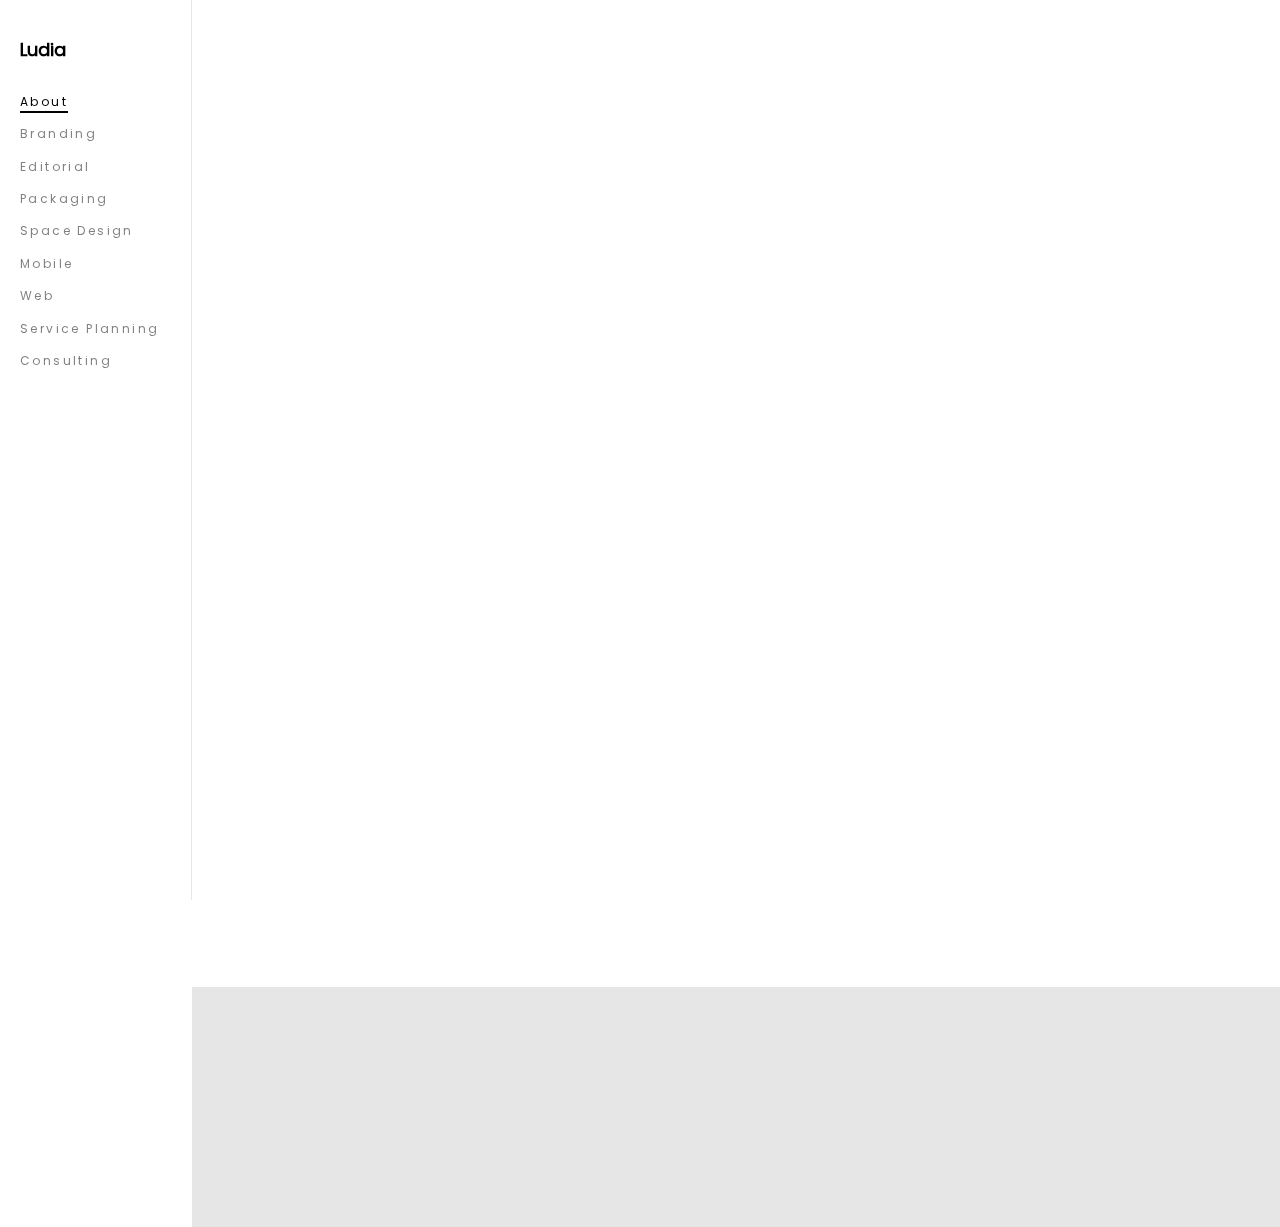
<file: about.html>
<!DOCTYPE html>
<!--[if lt IE 7]>      <html class="no-js lt-ie9 lt-ie8 lt-ie7"> <![endif]-->
<!--[if IE 7]>         <html class="no-js lt-ie9 lt-ie8"> <![endif]-->
<!--[if IE 8]>         <html class="no-js lt-ie9"> <![endif]-->
<!--[if gt IE 8]><!--> <html class="no-js"> <!--<![endif]-->
	<head>
	<meta charset="utf-8">
	<meta http-equiv="X-UA-Compatible" content="IE=edge">
	<title>Ludia</title>
	<meta name="viewport" content="width=device-width, initial-scale=1">
	<meta name="description" content="Free HTML5 Website Template by FreeHTML5.co" />
	<meta name="keywords" content="free html5, free template, free bootstrap, free website template, html5, css3, mobile first, responsive" />
	<meta name="author" content="FreeHTML5.co" />

  <!-- 
	//////////////////////////////////////////////////////

	FREE HTML5 TEMPLATE 
	DESIGNED & DEVELOPED by FreeHTML5.co
		
	Website: 		http://freehtml5.co/
	Email: 			info@freehtml5.co
	Twitter: 		http://twitter.com/fh5co
	Facebook: 		https://www.facebook.com/fh5co

	//////////////////////////////////////////////////////
	 -->

  	<!-- Facebook and Twitter integration -->
	<meta property="og:title" content=""/>
	<meta property="og:image" content=""/>
	<meta property="og:url" content=""/>
	<meta property="og:site_name" content=""/>
	<meta property="og:description" content=""/>
	<meta name="twitter:title" content="" />
	<meta name="twitter:image" content="" />
	<meta name="twitter:url" content="" />
	<meta name="twitter:card" content="" />

	<!-- Place favicon.ico and apple-touch-icon.png in the root directory -->
	<link rel="shortcut icon" href="favicon.ico">

	<link href='https://fonts.googleapis.com/css?family=Roboto:400,300,600,400italic,700' rel='stylesheet' type='text/css'>
	<link href='https://fonts.googleapis.com/css?family=Montserrat:400,700' rel='stylesheet' type='text/css'>
	
	<!-- Animate.css -->
	<link rel="stylesheet" href="css/animate.css">
	<!-- Icomoon Icon Fonts-->
	<link rel="stylesheet" href="css/icomoon.css">
	<!-- Bootstrap  -->
	<link rel="stylesheet" href="css/bootstrap.css">
	<!-- Owl Carousel -->
	<link rel="stylesheet" href="css/owl.carousel.min.css">
	<link rel="stylesheet" href="css/owl.theme.default.min.css">
	<!-- Theme style  -->
	<link rel="stylesheet" href="css/style.css">

	<!-- Modernizr JS -->
	<script src="js/modernizr-2.6.2.min.js"></script>
	
	<!-- FOR IE9 below -->
	<!--[if lt IE 9]>
	<script src="js/respond.min.js"></script>
	<![endif]-->

	</head>
	<body>
	<div id="fh5co-page">
		<a href="#" class="js-fh5co-nav-toggle fh5co-nav-toggle"><i></i></a>
		<aside id="fh5co-aside" role="complementary" class="border js-fullheight">

			<h4 id="fh5co-logo"><a href="index.html">Ludia</a></h4>

			<nav id="fh5co-main-menu" role="navigation">
				<ul>
					<li class="fh5co-active"><a href="about.html">About</a></li>
					<li><a href="branding.html">Branding</a></li>
					<li><a href="editorial.html">Editorial</a></li>
					<li><a href="packaging.html">Packaging</a></li>
					<li><a href="spacedesign.html">Space Design</a></li>
					<li><a href="mobile.html">Mobile</a></li>
					<li><a href="web.html">Web</a></li>
					<li><a href="serviceplanning.html">Service Planning</a></li>
					<li><a href="consulting.html">Consulting</a></li>
				</ul>
			</nav>

		</aside>

		<div id="fh5co-main">

			<div class="fh5co-narrow-content">
				<div class="row">
					<div class="col-md-4 animate-box" data-animate-effect="fadeInLeft">
						<h1 class="fh5co-heading-colored">An Era In Which Brands Are Sold,<br /> Not Products</h1>
					</div>
				</div>
				<div class="row">
					<div class="col-md-4 animate-box" data-animate-effect="fadeInLeft">
						<p class="fh5co-lead"></p>
						<p></p>
					</div>
					<div class="col-md-7 col-md-push-1">
						<div class="row">
							<div class="col-md-6 animate-box" data-animate-effect="fadeInLeft">
								<!-- <p style="font-weight: 700;">Career. 12 years</p> -->
								<div>
									<ul>
										<li>공공/SI 사업 프로젝트</li>
										<li>PM/PO/PL 사업 및 프로젝트 총괄</li>
										<li>클라이언트, 계약 및 사업관리</li>
										<li>공공기관 및 기업 사이트 개발</li>
										<li>어플 및 웹사이트 기획 개발</li>
										<li>UIUX 제안 및 컨설팅</li>
										<li>UIUX 디자인 총괄</li>
										<li>서비스 기획 총괄</li>
										<li>BI/BM 리더</li>
										<li>브랜드 기획 및 디자인 총괄</li>
										<li>브랜드 개발 및 컨설팅</li>
										<li>CX디자인 및 컨설팅</li>
										<li>신규 사업 기획,수행 및 프로젝트 관리</li>
										<li>국내외 사업 정보 전략, 경쟁사 정보 분석</li>
										<li>시장 발굴, 사업 타당성 분석</li>
										<li>분석을 통한 서비스 전략 수립</li>
										<li>신규 사업 분석 및 원가/비용 관리</li>
										<li>연간 사업계획 수립</li>
										<li>동종 업계 시장 상황 및 동향 조사</li>
									</ul>
								</div>
							</div> 
							<div class="col-md-6 animate-box" data-animate-effect="fadeInLeft">
								<!-- <p style="font-weight: 700;">Projects. 2095</p> -->
								<div>
									<ul>
										<li>국가보안기관 OO사 정보시스템 구축 UIUX 총괄</li>
										<li>국토교통부 차세대 자동차민원 프로젝트 CX PL 및 기획 총괄</li>
										<li>과학기술정보통신부 한국무인이동체연구 웹사이트개발</li>
										<li>환경부 녹색제품사이트 개발 디자인총괄</li>
										<li>제주도특별자치도청 각종 편집물 제작 총괄</li>
										<li>상하이총영사관 리셉션 등 각종 프로젝트 PM</li>
										<li>중국 다수 영사관 행사 제작및기획 관리 총괄</li>
										<li>스페클립스(주) 해외 피부암 진단 앱 개발 메인디자인 및 기획</li>
										<li>제주특별자치도경제통상진흥원 e제주몰 PM</li>
										<li>독일 명품 세차브랜드 ‘NIGRIN’ 한국 판매 프로젝트 UIUX 총괄</li>
										<li>전국 호텔사업부 Cody the Manager 프로젝트 UIUX팀장</li>
										<li>(주)경남제약 중국온라인플랫폼 프로젝트 PM</li>
										<li>Tj미디어 중국내 디자인 대행 총괄</li>
									</ul>
								</div>
							</div>
						</div>
					</div>
				</div>
			</div>

			<div class="fh5co-counters" data-stellar-background-ratio="0.5" id="counter-animate">
				<div class="fh5co-narrow-content animate-box">
					<div class="row" >
						<div class="col-md-4 text-center">
							<span class="fh5co-counter js-counter" data-from="0" data-to="12" data-speed="2000" data-refresh-interval="50"></span>
							<span class="fh5co-counter-label">Career</span>
						</div>
						<div class="col-md-4 text-center">
							<span class="fh5co-counter js-counter" data-from="0" data-to="509" data-speed="2000" data-refresh-interval="50"></span>
							<span class="fh5co-counter-label">Clients</span>
						</div>
						<div class="col-md-4 text-center">
							<span class="fh5co-counter js-counter" data-from="0" data-to="2095" data-speed="2000" data-refresh-interval="50"></span>
							<span class="fh5co-counter-label">Projects</span>
						</div>
					</div>
				</div>
			</div>

		</div>
	</div>

	<!-- jQuery -->
	<script src="js/jquery.min.js"></script>
	<!-- jQuery Easing -->
	<script src="js/jquery.easing.1.3.js"></script>
	<!-- Bootstrap -->
	<script src="js/bootstrap.min.js"></script>
	<!-- Carousel -->
	<script src="js/owl.carousel.min.js"></script>
	<!-- Stellar -->
	<script src="js/jquery.stellar.min.js"></script>
	<!-- Waypoints -->
	<script src="js/jquery.waypoints.min.js"></script>
	<!-- Counters -->
	<script src="js/jquery.countTo.js"></script>
	
	
	<!-- MAIN JS -->
	<script src="js/main.js"></script>

	</body>
</html>
</file>
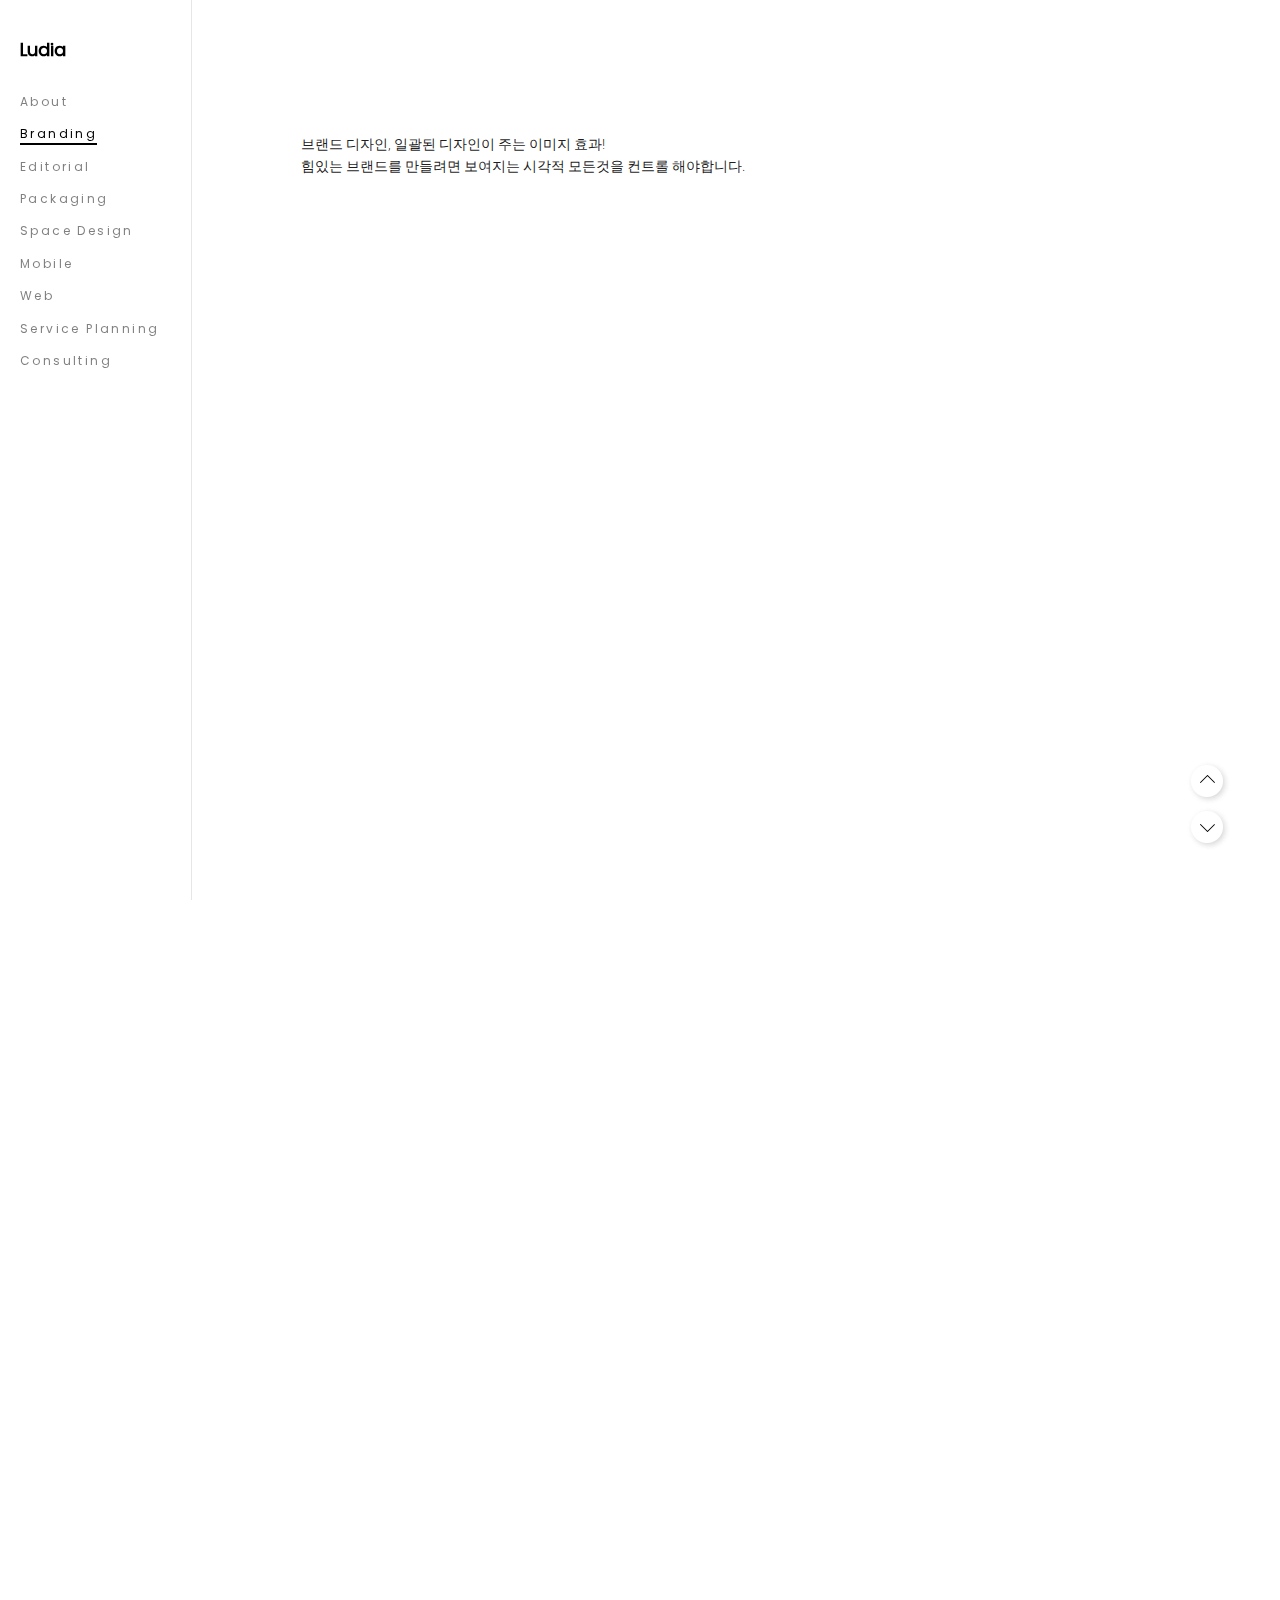
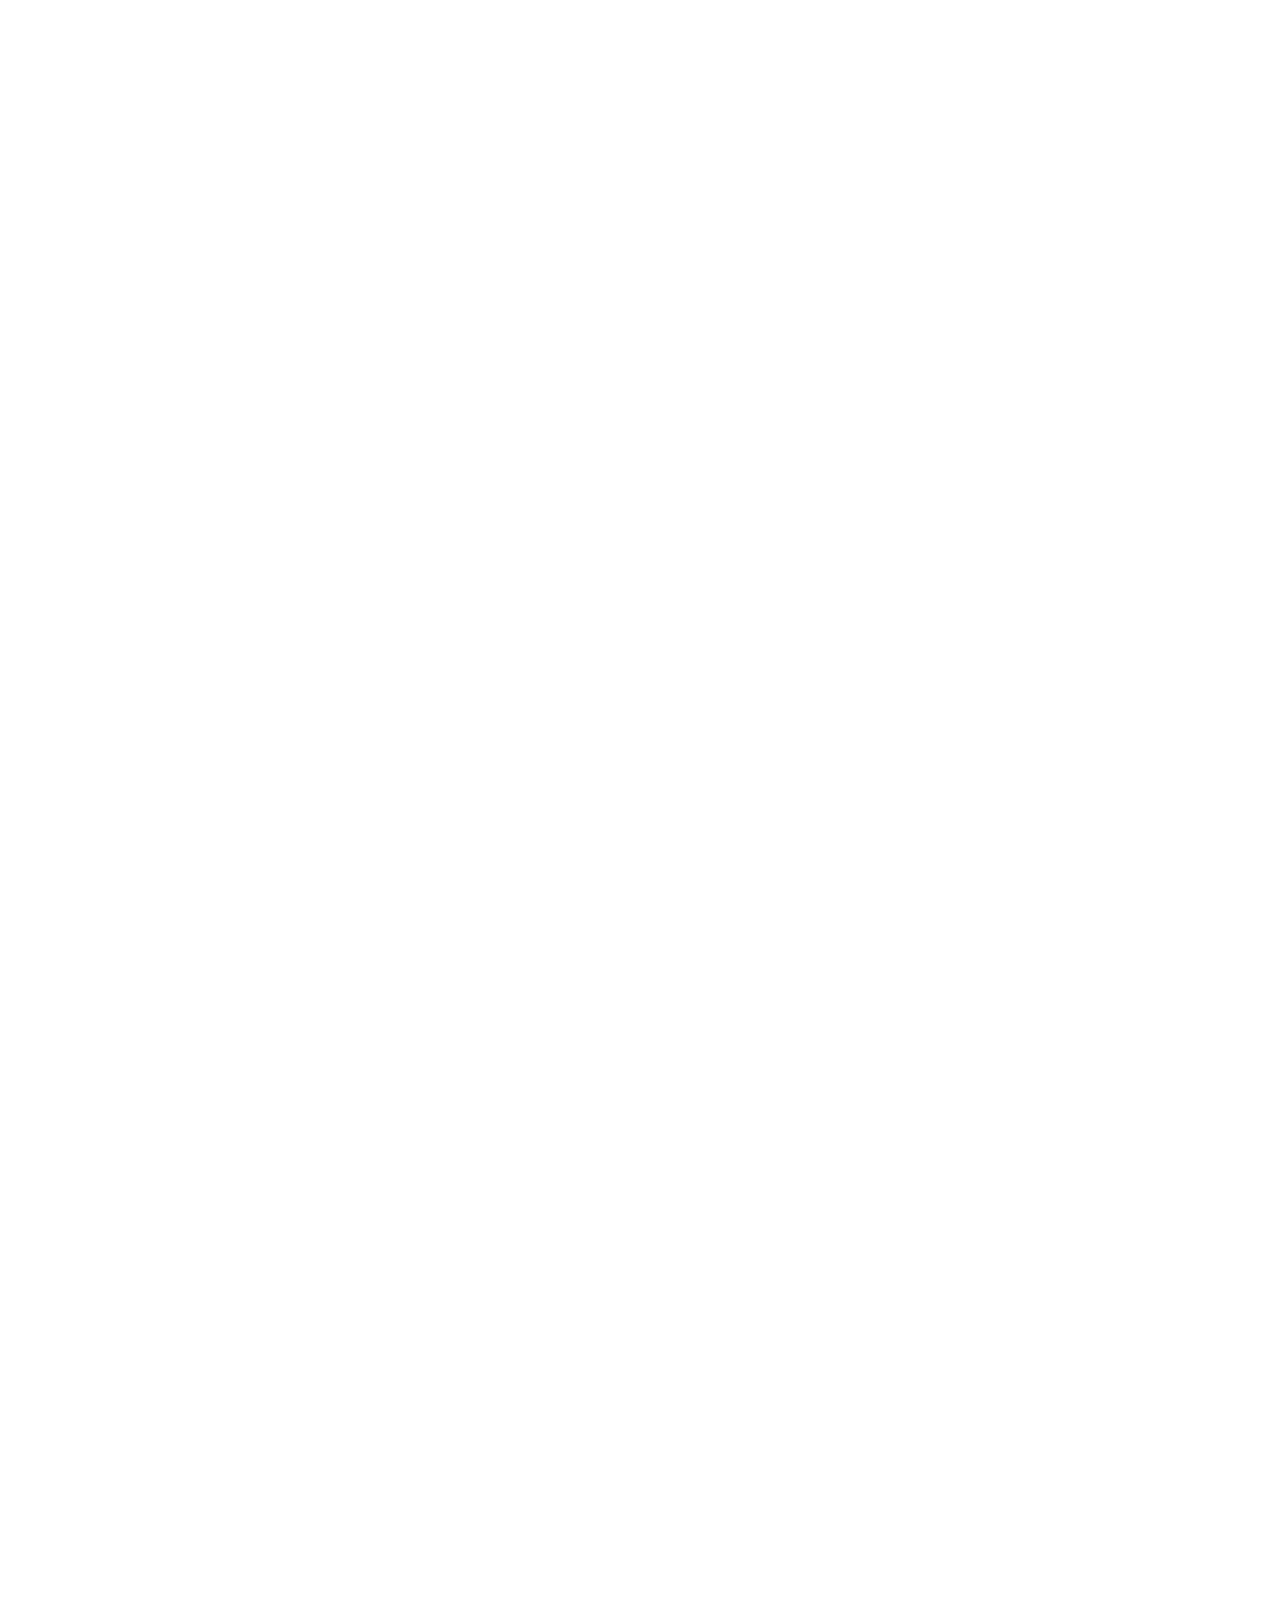
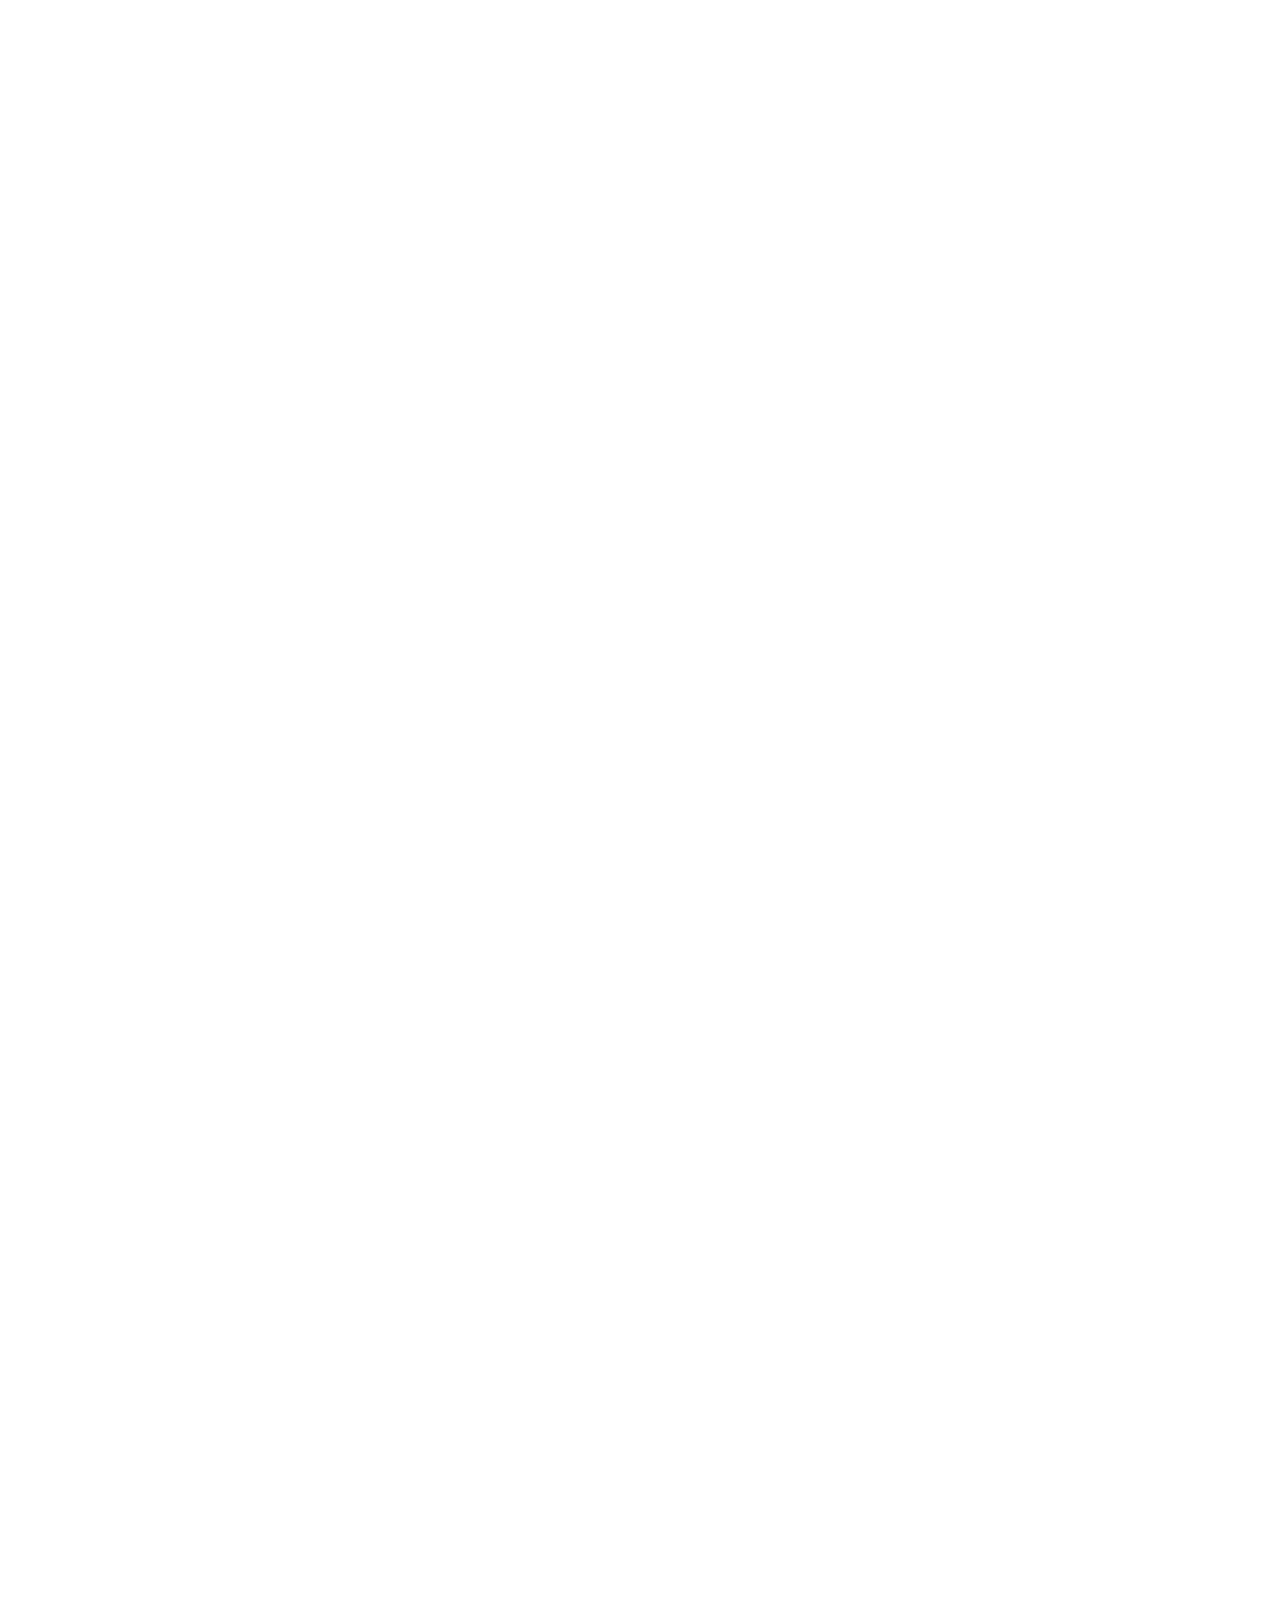
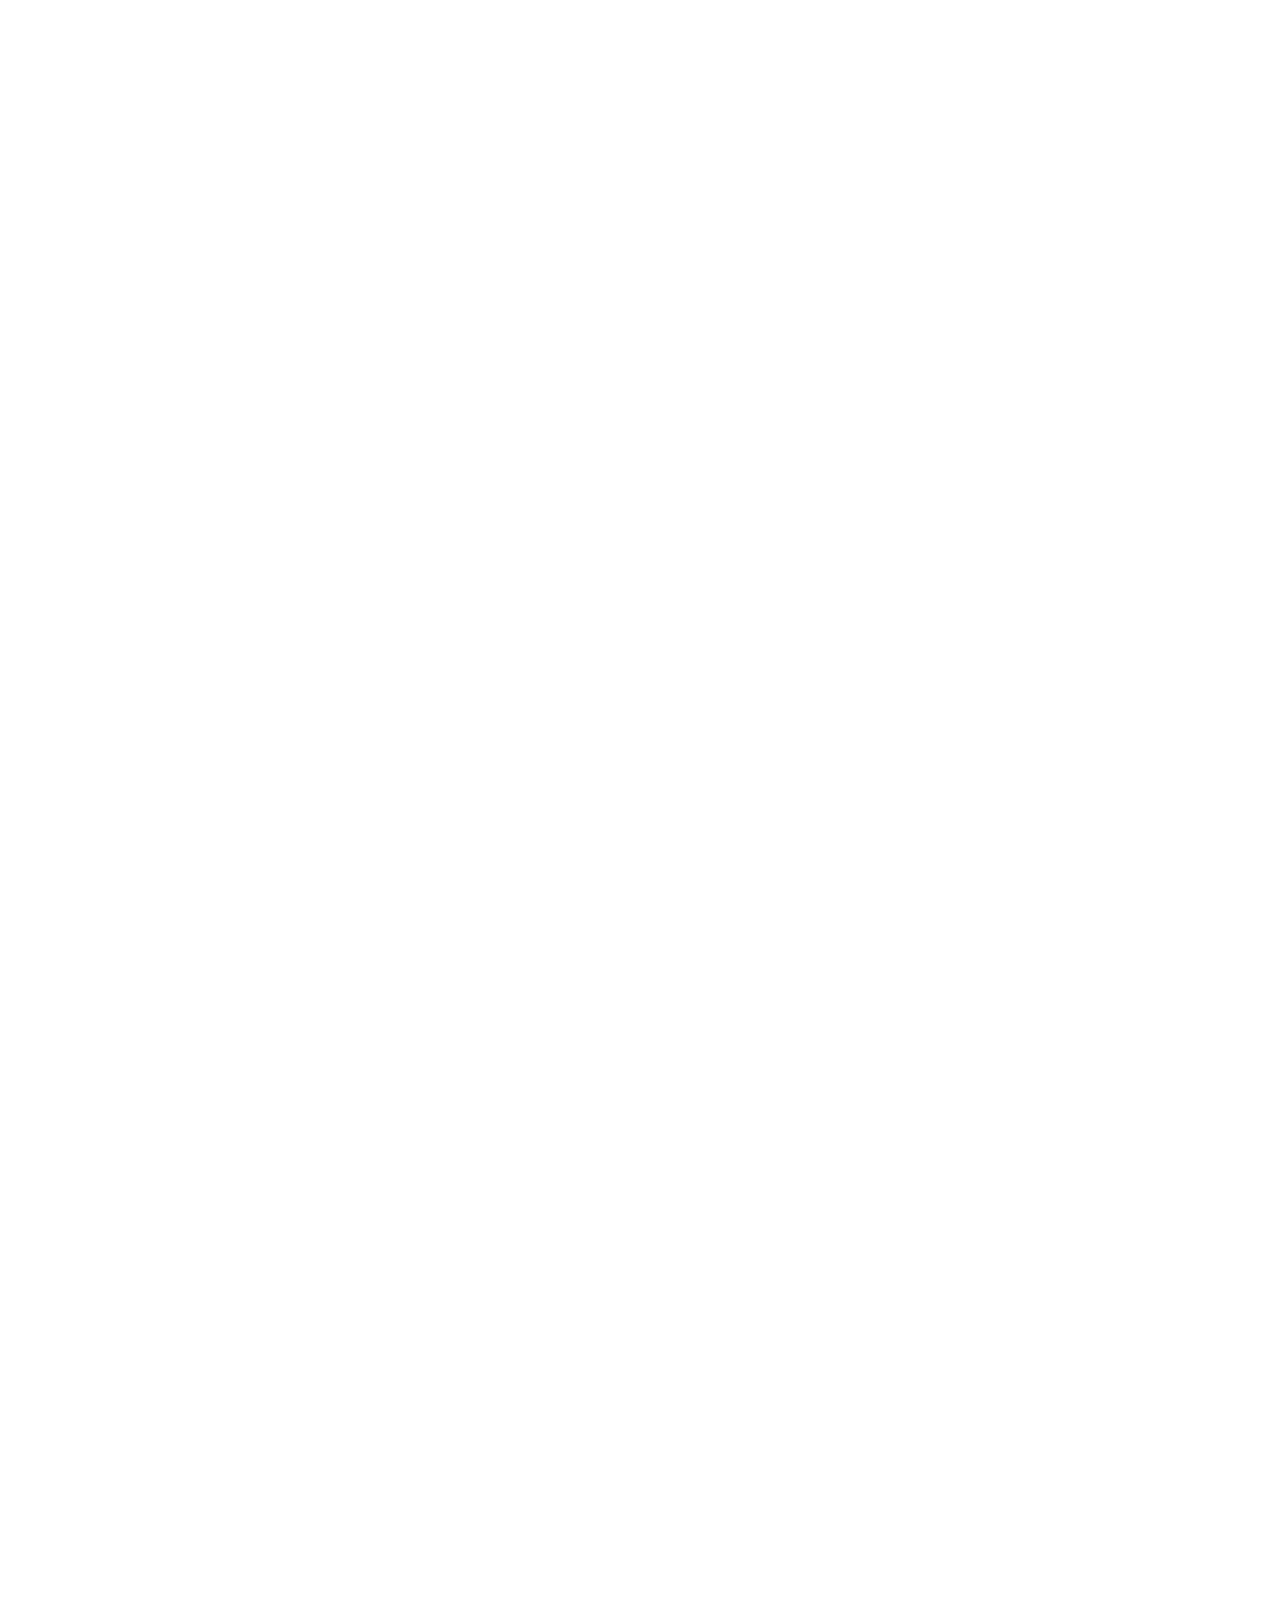
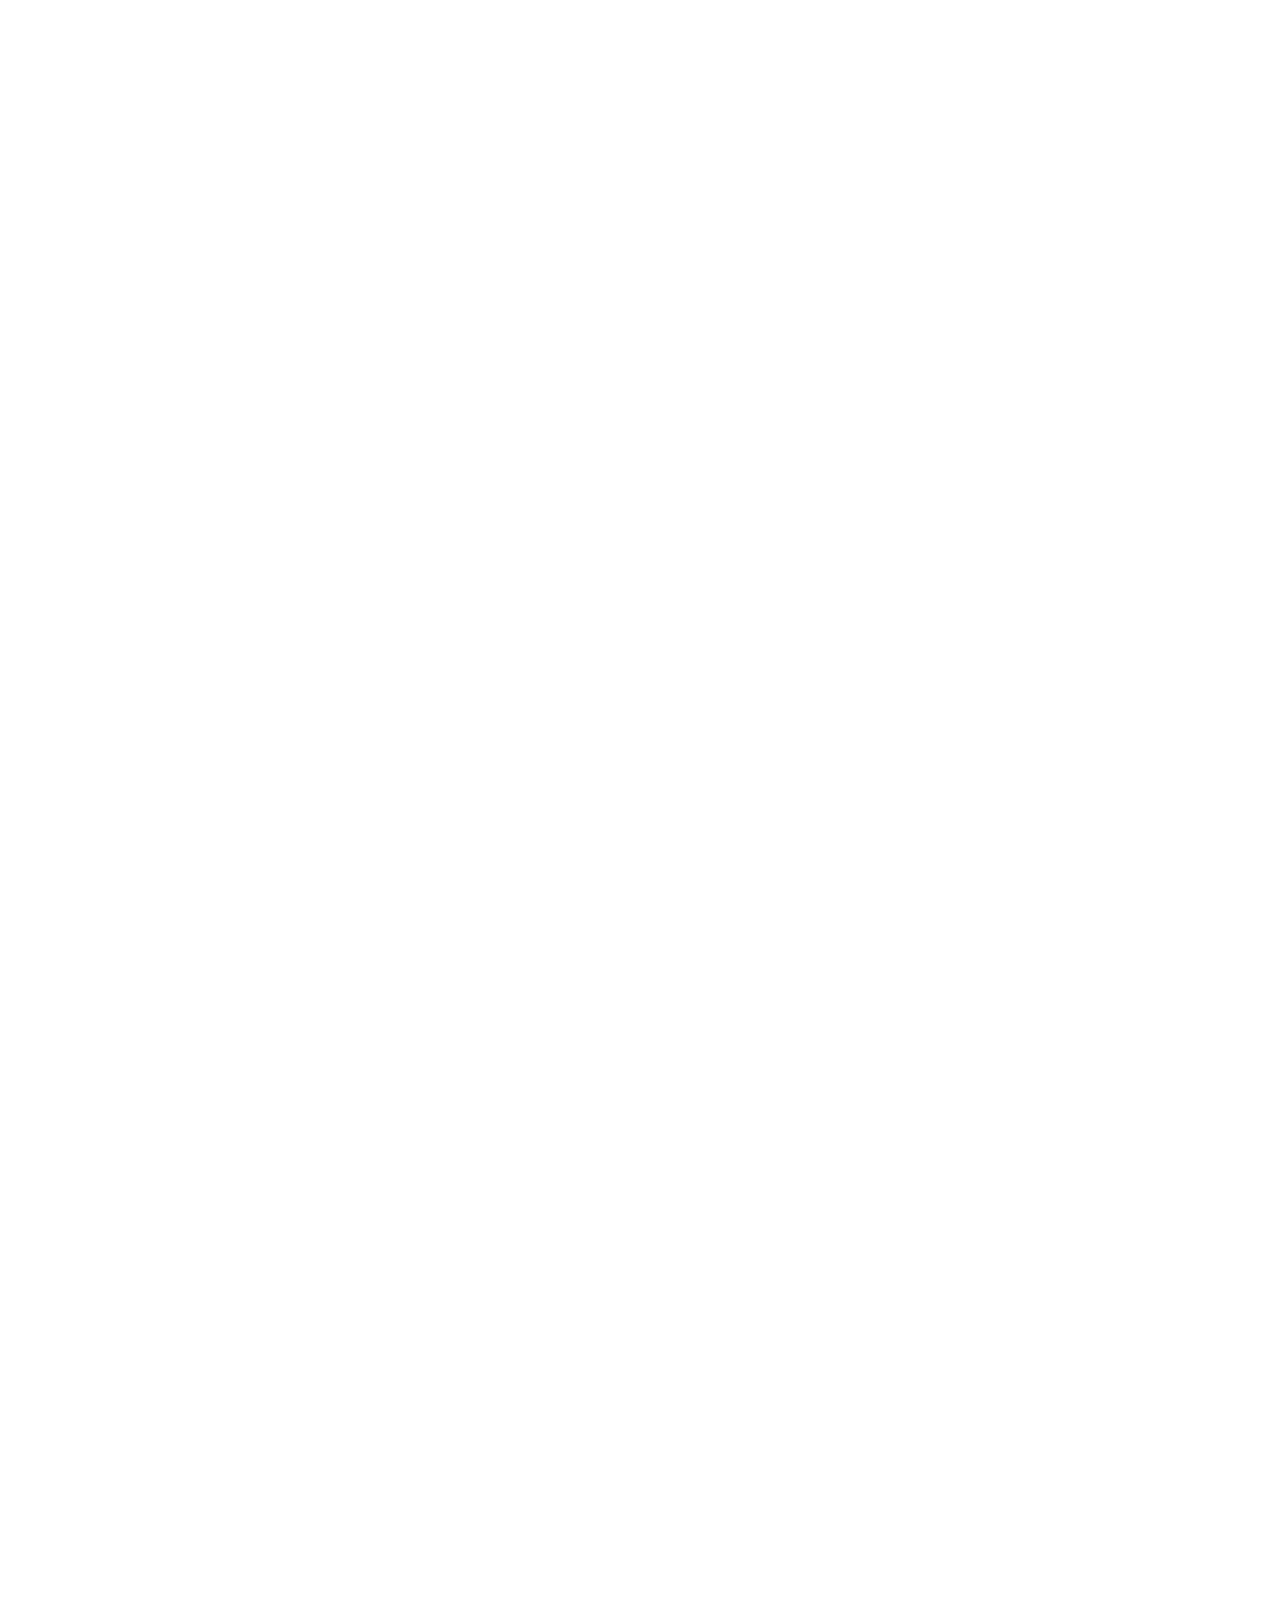
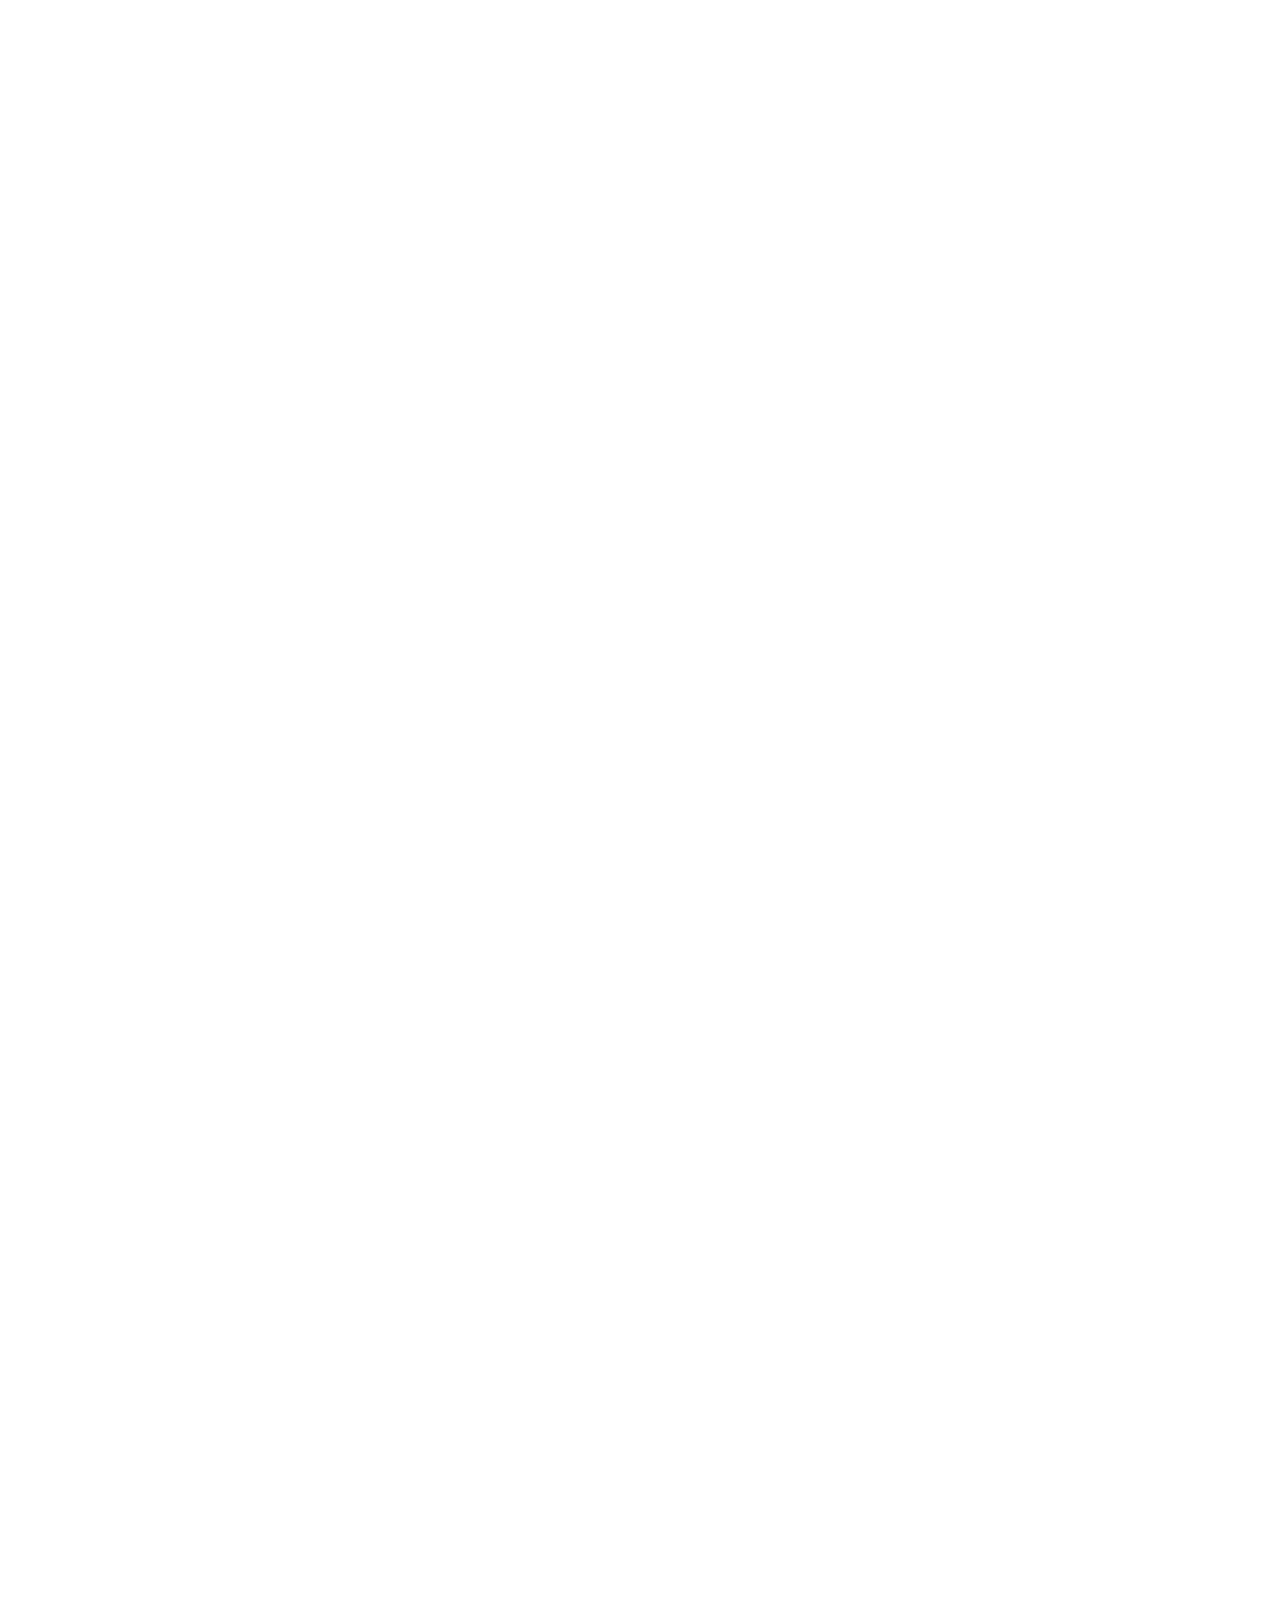
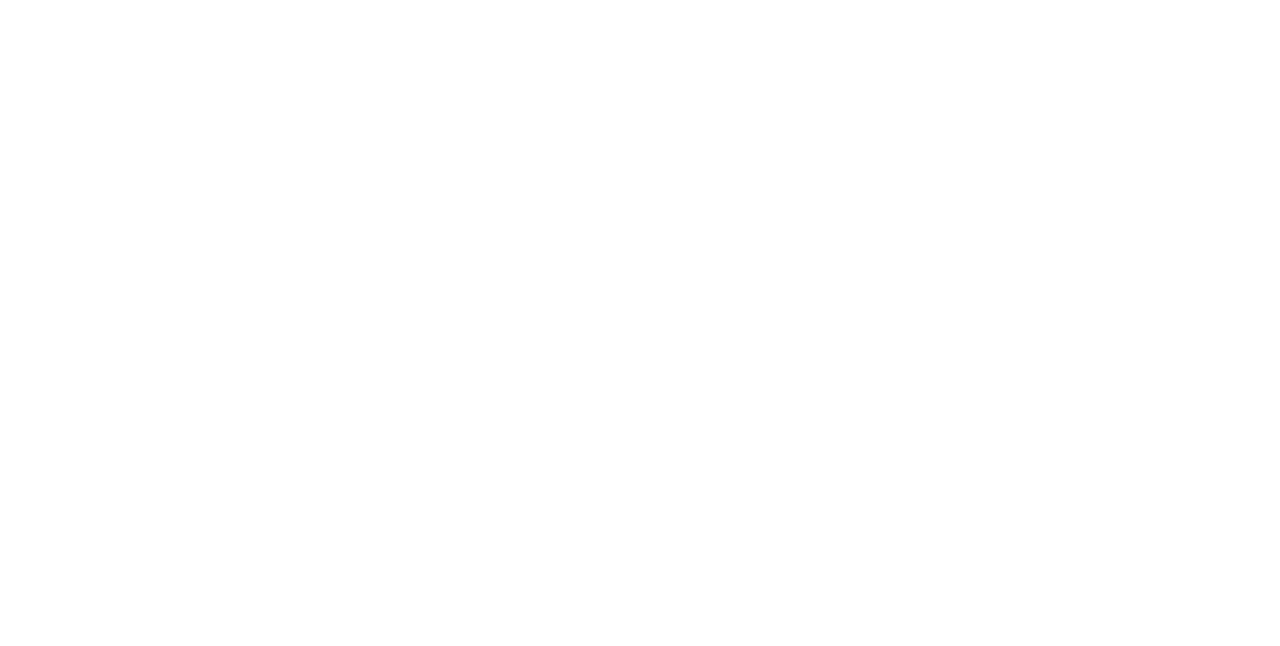
<file: branding.html>
<!DOCTYPE html>
<!--[if lt IE 7]>      <html class="no-js lt-ie9 lt-ie8 lt-ie7"> <![endif]-->
<!--[if IE 7]>         <html class="no-js lt-ie9 lt-ie8"> <![endif]-->
<!--[if IE 8]>         <html class="no-js lt-ie9"> <![endif]-->
<!--[if gt IE 8]><!--> <html class="no-js"> <!--<![endif]-->
	<head>
	<meta charset="utf-8">
	<meta http-equiv="X-UA-Compatible" content="IE=edge">
	<title>Ludia</title>
	<meta name="viewport" content="width=device-width, initial-scale=1">
	<meta name="description" content="" />
	<meta name="keywords" content="free html5, free template, free bootstrap, free website template, html5, css3, mobile first, responsive" />
	<meta name="author" content="FreeHTML5.co" />

  <!-- 
	//////////////////////////////////////////////////////

	FREE HTML5 TEMPLATE 
	DESIGNED & DEVELOPED by FreeHTML5.co
		
	Website: 		http://freehtml5.co/
	Email: 			info@freehtml5.co
	Twitter: 		http://twitter.com/fh5co
	Facebook: 		https://www.facebook.com/fh5co

	//////////////////////////////////////////////////////
	 -->

  	<!-- Facebook and Twitter integration -->
	<meta property="og:title" content=""/>
	<meta property="og:image" content=""/>
	<meta property="og:url" content=""/>
	<meta property="og:site_name" content=""/>
	<meta property="og:description" content=""/>
	<meta name="twitter:title" content="" />
	<meta name="twitter:image" content="" />
	<meta name="twitter:url" content="" />
	<meta name="twitter:card" content="" />

	<!-- Place favicon.ico and apple-touch-icon.png in the root directory -->
	<link rel="shortcut icon" href="favicon.ico">

	<link href='https://fonts.googleapis.com/css?family=Roboto:400,300,600,400italic,700' rel='stylesheet' type='text/css'>
	<link href='https://fonts.googleapis.com/css?family=Montserrat:400,700' rel='stylesheet' type='text/css'>
	
	<!-- Animate.css -->
	<link rel="stylesheet" href="css/animate.css">
	<!-- Icomoon Icon Fonts-->
	<link rel="stylesheet" href="css/icomoon.css">
	<!-- Bootstrap  -->
	<link rel="stylesheet" href="css/bootstrap.css">
	<!-- Owl Carousel -->
	<link rel="stylesheet" href="css/owl.carousel.min.css">
	<link rel="stylesheet" href="css/owl.theme.default.min.css">
	<!-- Theme style  -->
	<link rel="stylesheet" href="css/style.css">

	<!-- Modernizr JS -->
	<script src="js/modernizr-2.6.2.min.js"></script>
	<!-- FOR IE9 below -->
	<!--[if lt IE 9]>
	<script src="js/respond.min.js"></script>
	<![endif]-->

	</head>
	<body>

	<div id="fh5co-page">
		<a href="#" class="js-fh5co-nav-toggle fh5co-nav-toggle"><i></i></a>
		<aside id="fh5co-aside" role="complementary" class="border js-fullheight">

			<h4 id="fh5co-logo"><a href="index.html">Ludia</a></h4>

			<nav id="fh5co-main-menu" role="navigation">
				<ul>
					<li><a href="about.html">About</a></li>
					<li class="fh5co-active"><a href="branding.html">Branding</a></li>
					<li><a href="editorial.html">Editorial</a></li>
					<li><a href="packaging.html">Packaging</a></li>
					<li><a href="spacedesign.html">Space Design</a></li>
					<li><a href="mobile.html">Mobile</a></li>
					<li><a href="web.html">Web</a></li>
					<li><a href="serviceplanning.html">Service Planning</a></li>
					<li><a href="consulting.html">Consulting</a></li>
				</ul>
			</nav>

		</aside>

		<div id="fh5co-main" data-animate-effect="fadeInLeft">

			<div class="fh5co-narrow-content">
				<h2 class="fh5co-heading animate-box" data-animate-effect="fadeInLeft">Branding</h2>

				<p>브랜드 디자인, 일괄된 디자인이 주는 이미지 효과!<br />
				힘있는 브랜드를 만들려면 보여지는 시각적 모든것을 컨트롤 해야합니다.</p>

				<div class="row animate-box" data-animate-effect="fadeInLeft">

					<div class="col-md-12 col-sm-12 col-xs-12 col-xxs-12">
						<a href = "images/ludia/Branding-1.png">
							<img src="images/ludia/Branding-1.png" alt="Branding-1.png" class="img-responsive">
						</a>
					</div>
					<div class="clearfix visible-md-block"></div>

					<div class="col-md-12 col-sm-12 col-xs-12 col-xxs-12">
						<a href = "images/ludia/Branding-2.png">
							<img src="images/ludia/Branding-2.png" alt="Branding-2.png" class="img-responsive">
						</a>
					</div>
					<div class="clearfix visible-md-block"></div>

					<div class="col-md-12 col-sm-12 col-xs-12 col-xxs-12">
						<a href = "images/ludia/Branding-3.png">
							<img src="images/ludia/Branding-3.png" alt="Branding-3.png" class="img-responsive">
						</a>
					</div>
					<div class="clearfix visible-md-block"></div>

				</div>
			</div>

		</div>
	</div>

	<div class="floatBtn">
		<div><img src="images/ludia/bt_up.png" onclick="fnMoveTop(); return false;" style="cursor: pointer;" /></div>
		<div><img src="images/ludia/bt_down.png" onclick="fnMoveBottom(); return false;" style="cursor: pointer;" /></div>
	</div>

	<!-- jQuery -->
	<script src="js/jquery.min.js"></script>
	<!-- jQuery Easing -->
	<script src="js/jquery.easing.1.3.js"></script>
	<!-- Bootstrap -->
	<script src="js/bootstrap.min.js"></script>
	<!-- Carousel -->
	<script src="js/owl.carousel.min.js"></script>
	<!-- Stellar -->
	<script src="js/jquery.stellar.min.js"></script>
	<!-- Waypoints -->
	<script src="js/jquery.waypoints.min.js"></script>
	<!-- Counters -->
	<script src="js/jquery.countTo.js"></script>
	
	
	<!-- MAIN JS -->
	<script src="js/main.js"></script>

	<script type="text/javascript">
		function fnMoveTop() {
			window.scrollTo({top:0, left:0, behavior:'smooth'});
		}
		function fnMoveBottom() {
			window.scrollTo({top:99999, left:0, behavior:'smooth'});
		}

		$("#fh5co-page").scroll(function(){
			var scrollTop = $(this).scrollTop();
			var innerHeight = $(this).innerHeight();
			var scrollHeight = $(this).prop('scrollHeight');

			if (scrollTop + innerHeight >= scrollHeight) {
				$("#confirm").attr('disabled', false);
			} else {
				$("#confirm").attr('disabled', true);
			}
		});
	</script>
	</body>
</html>
</file>
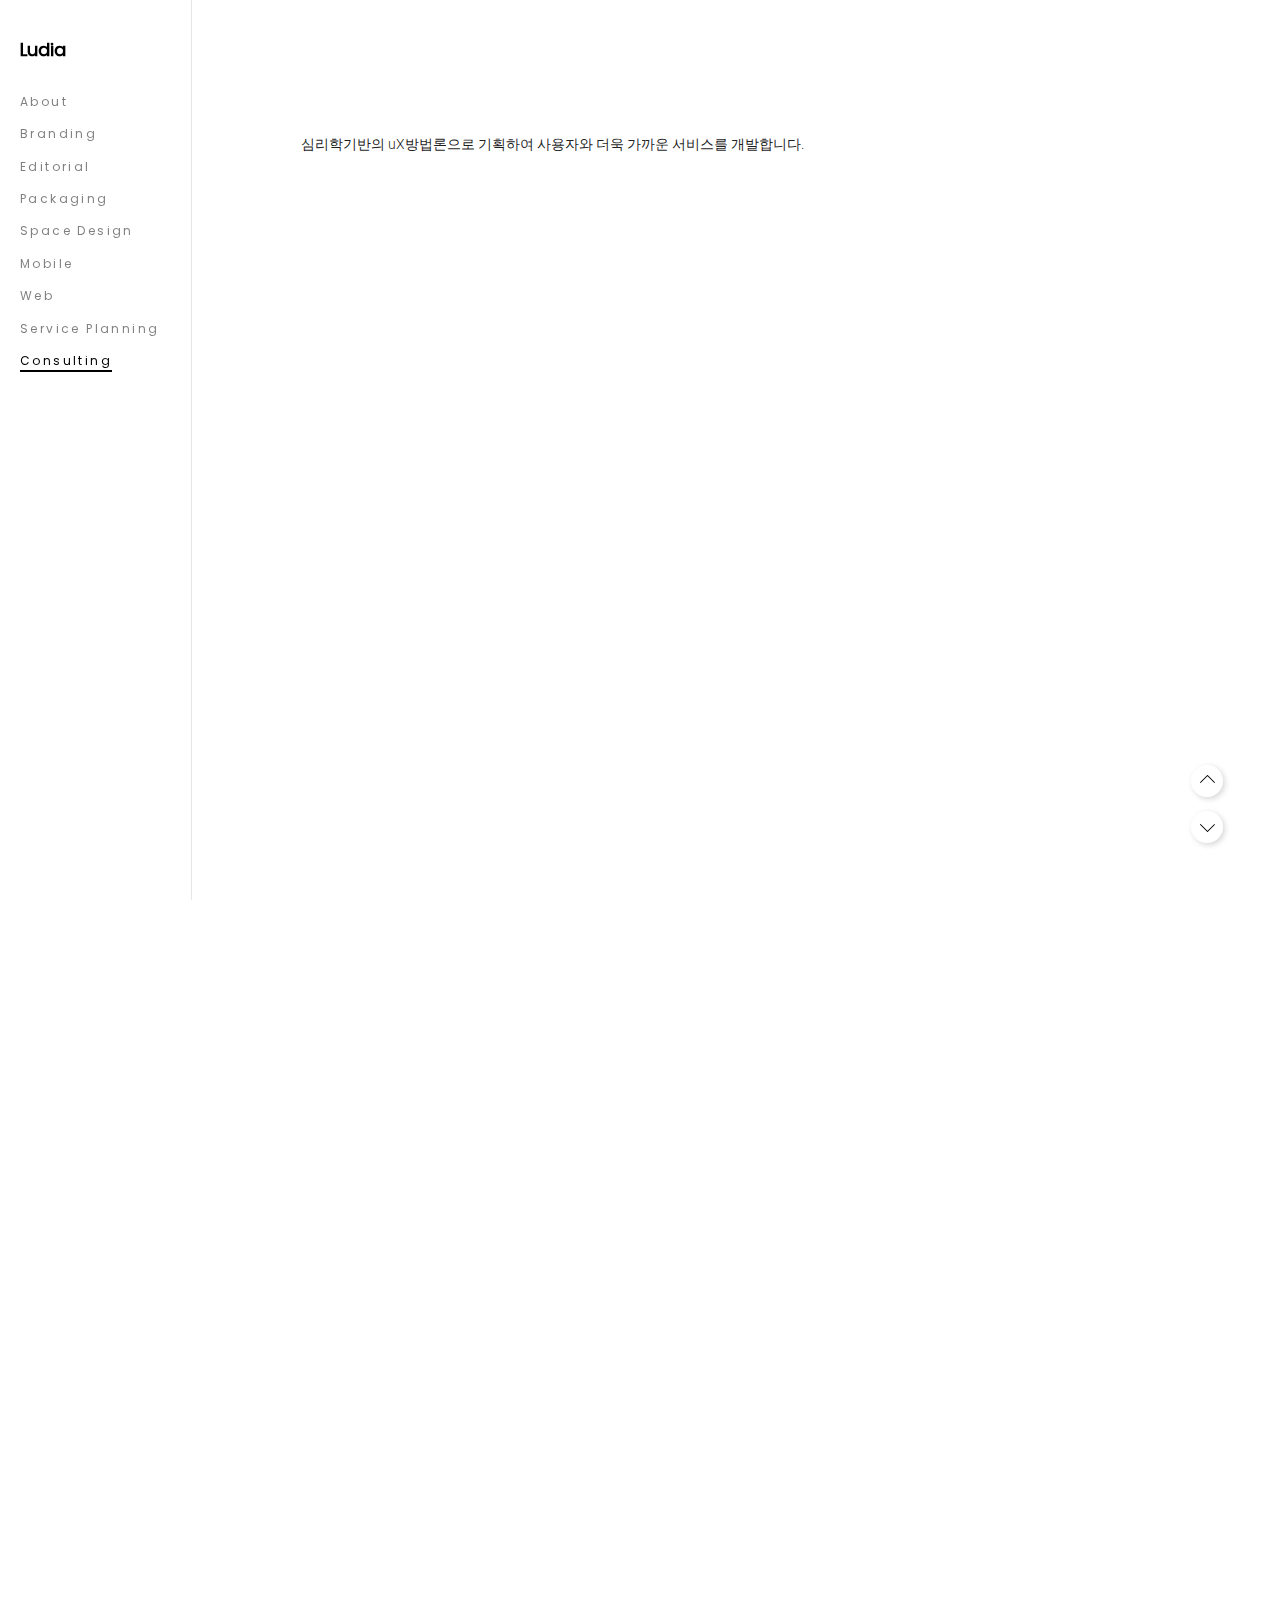
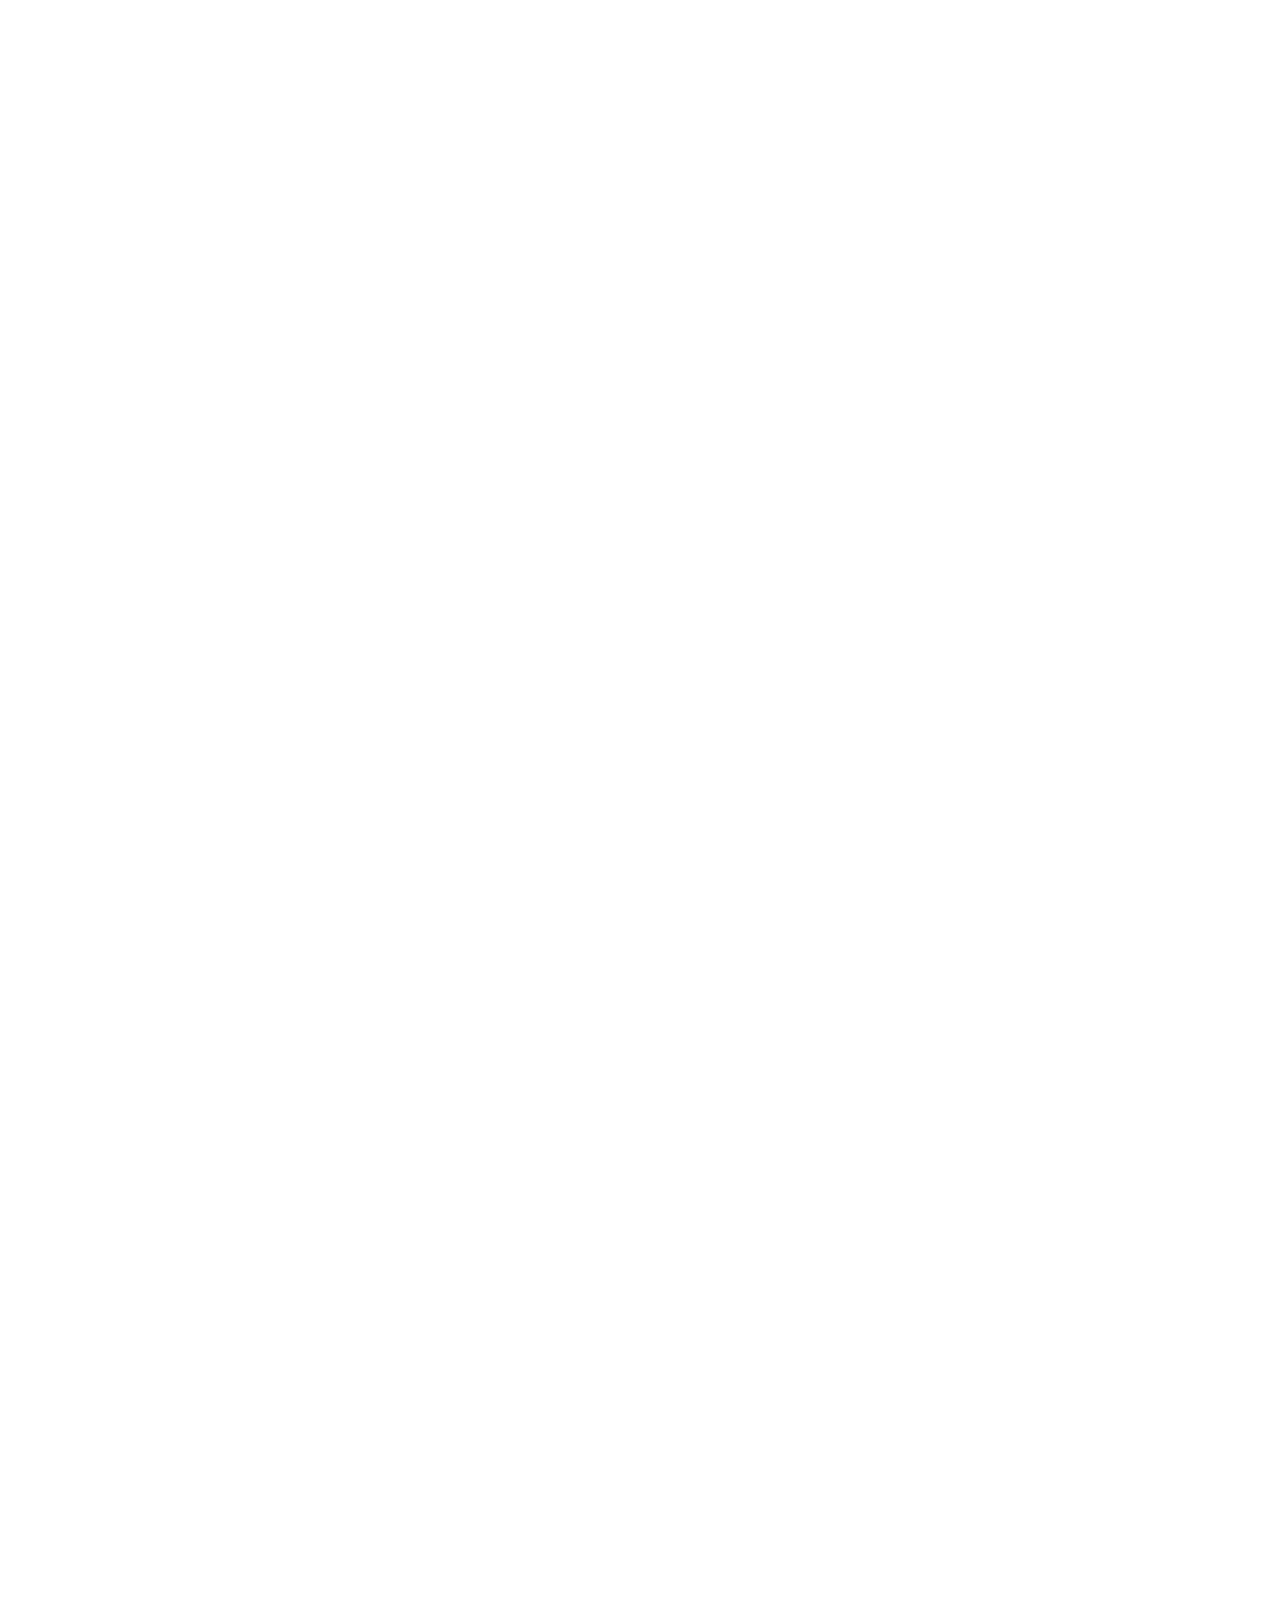
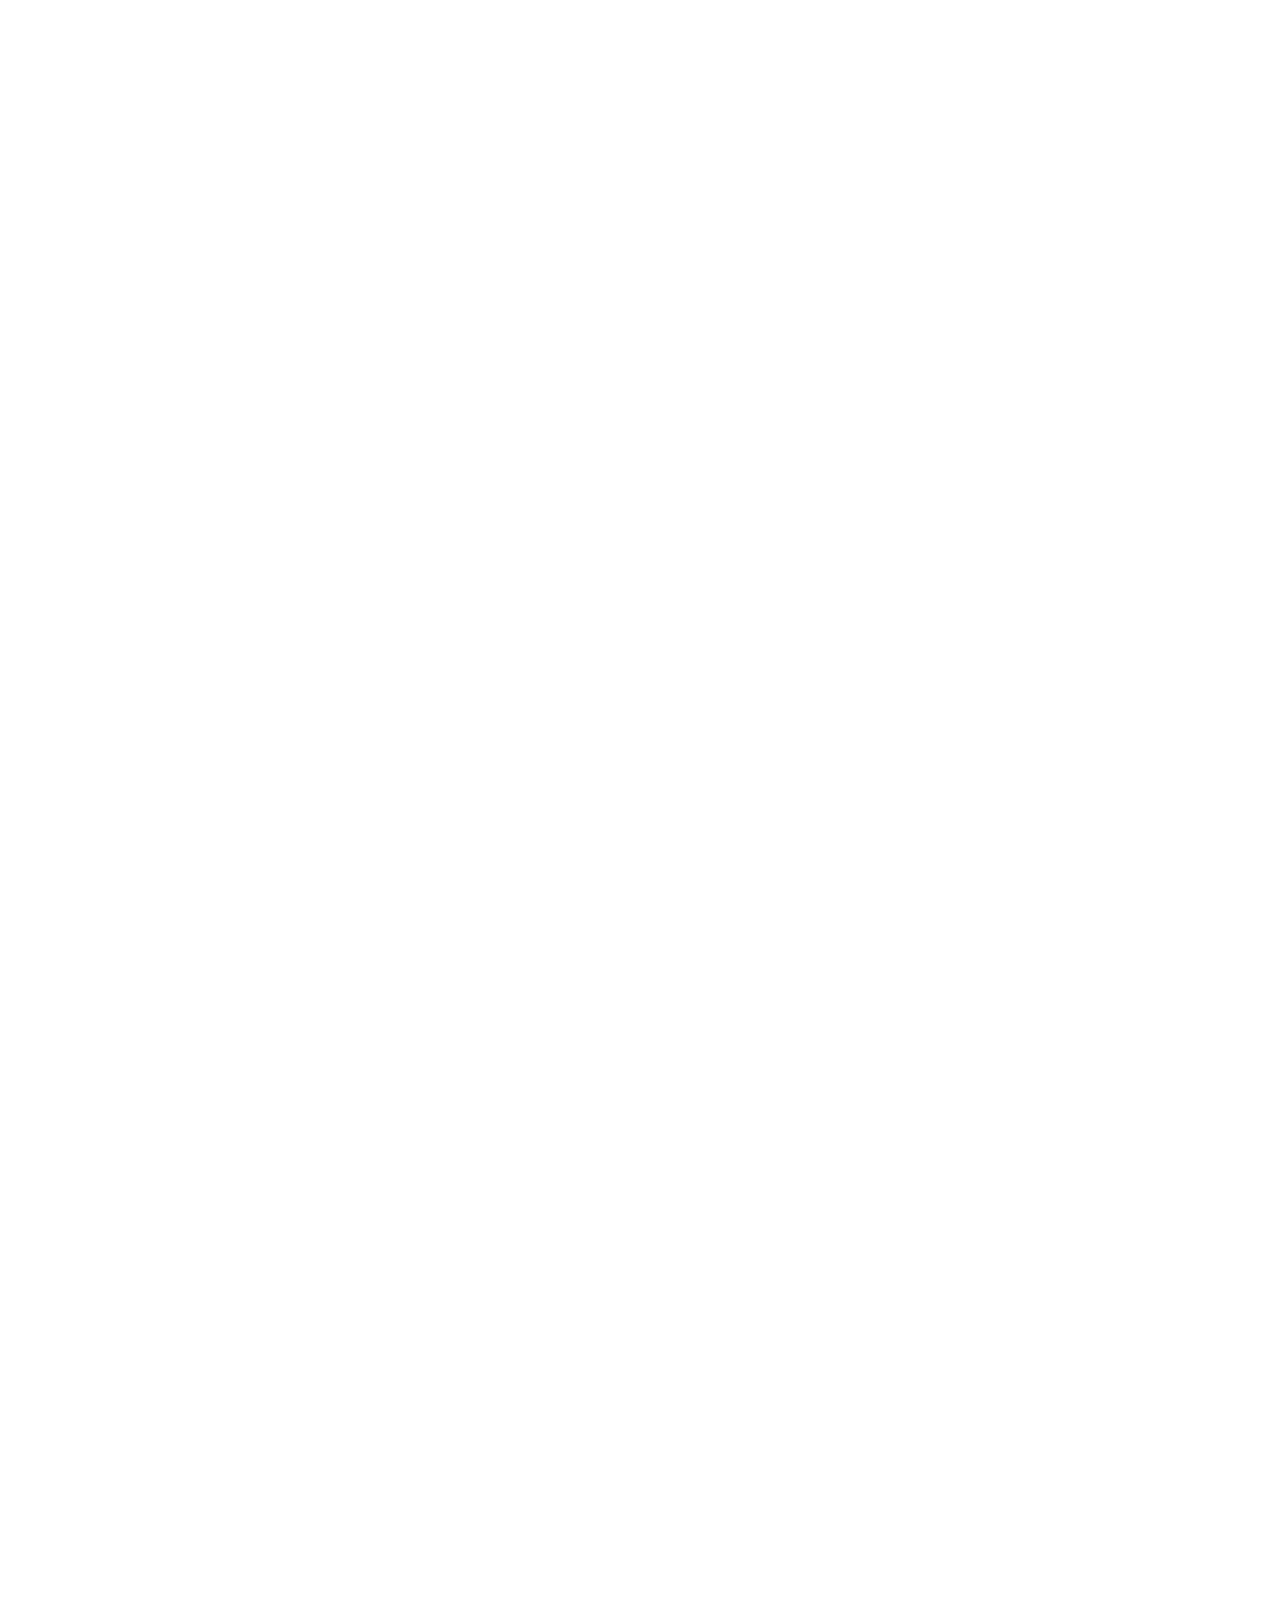
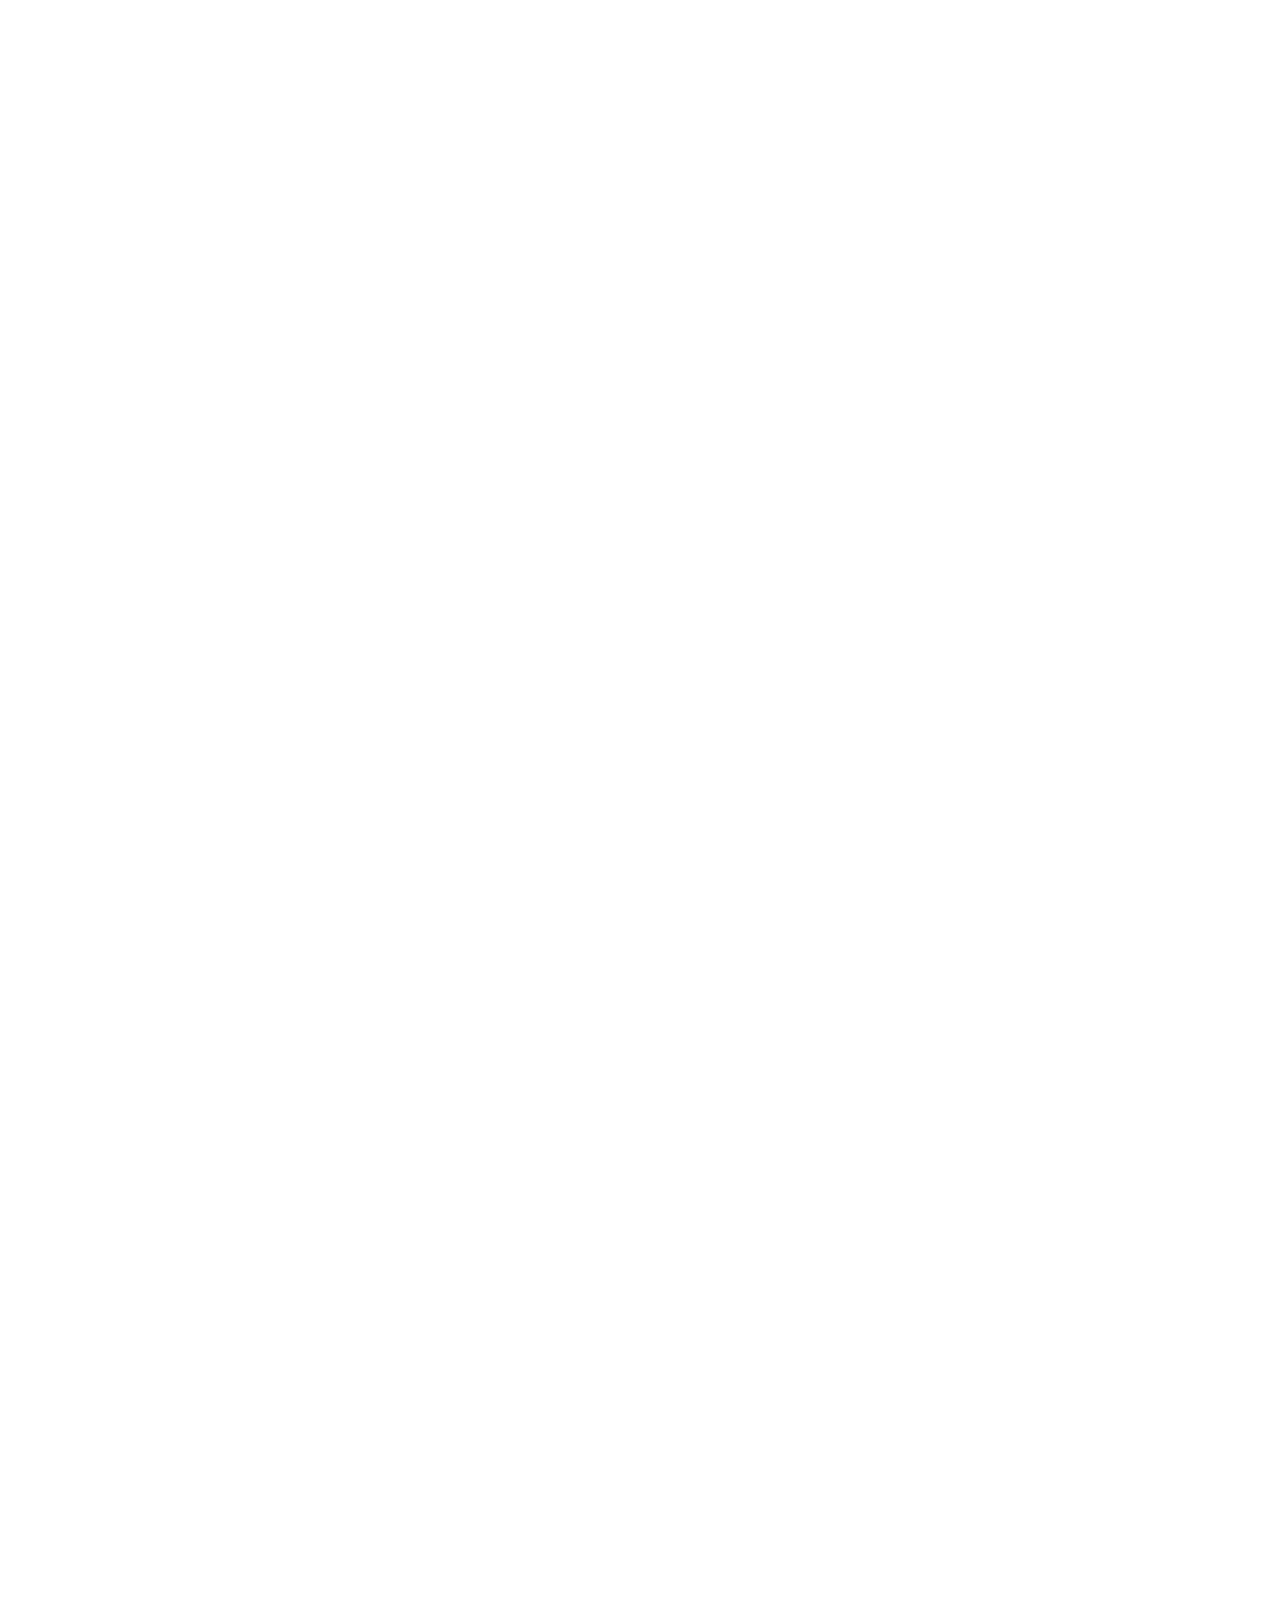
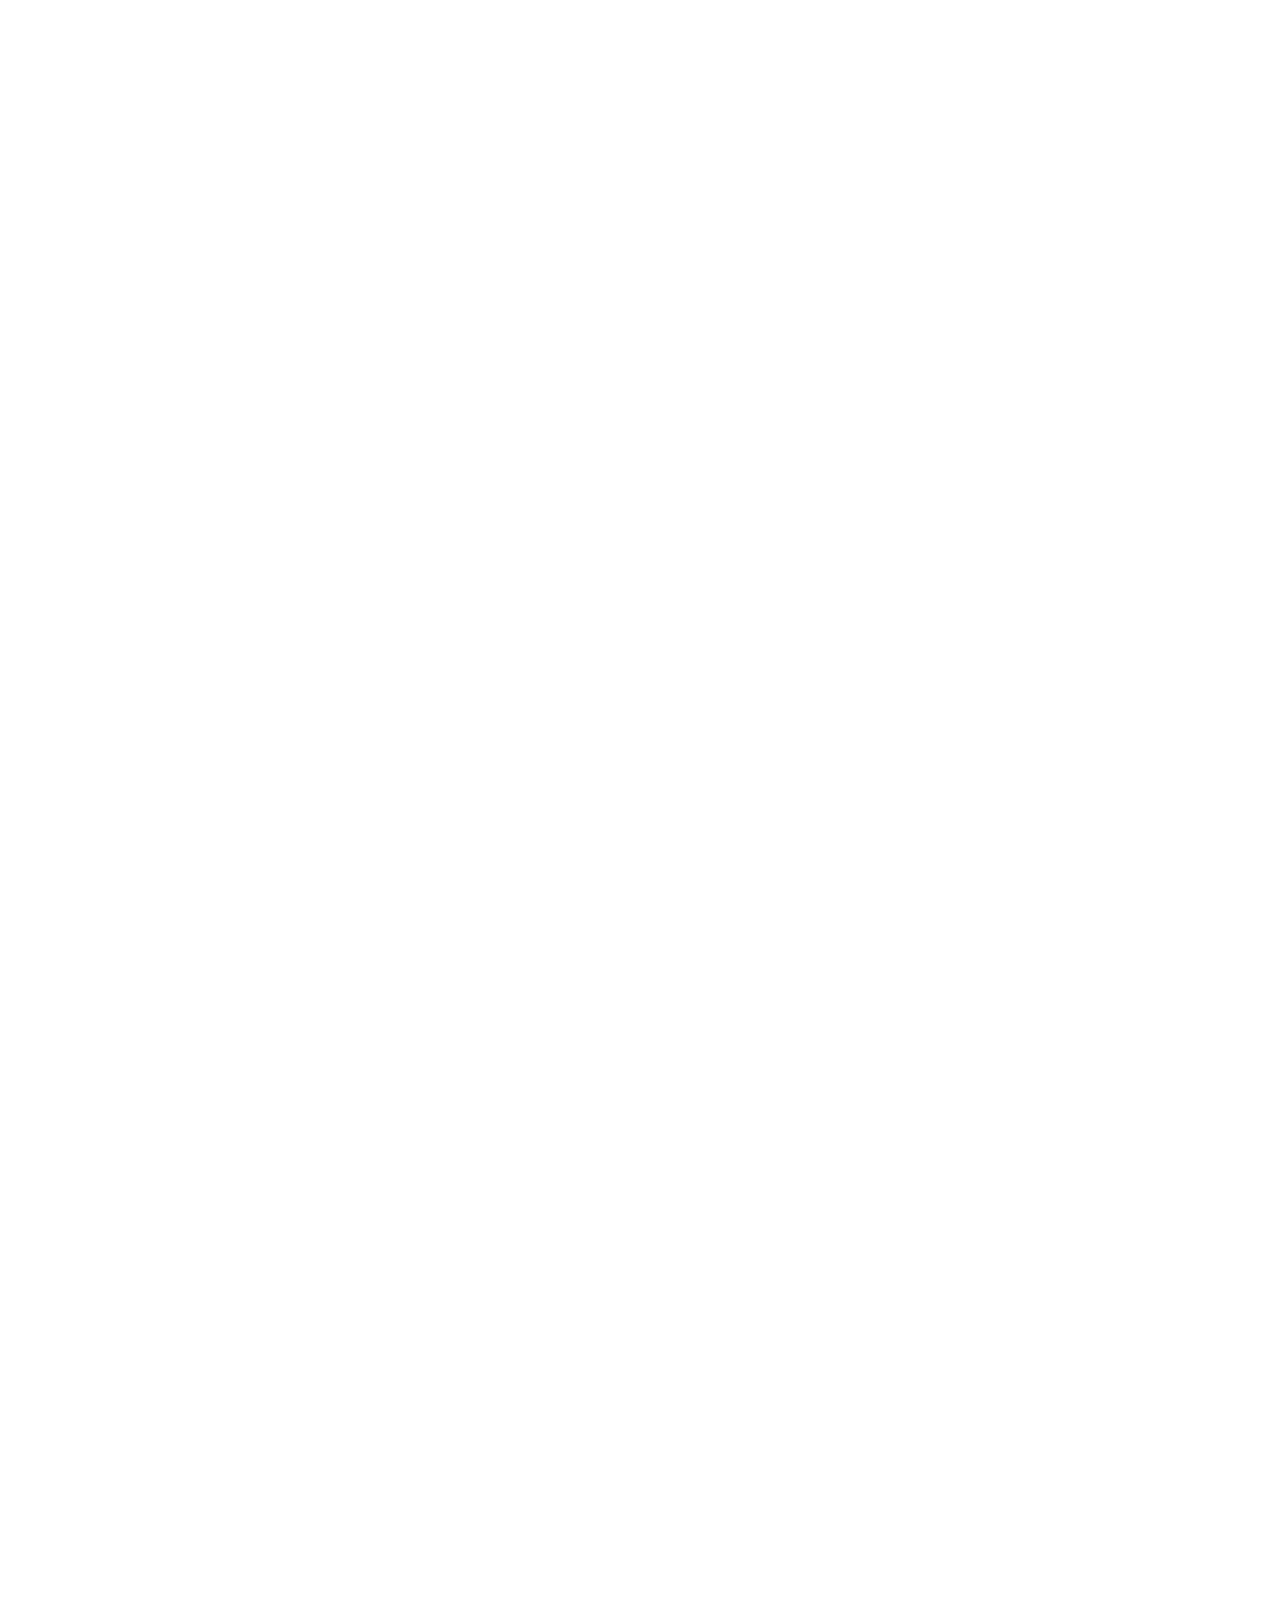
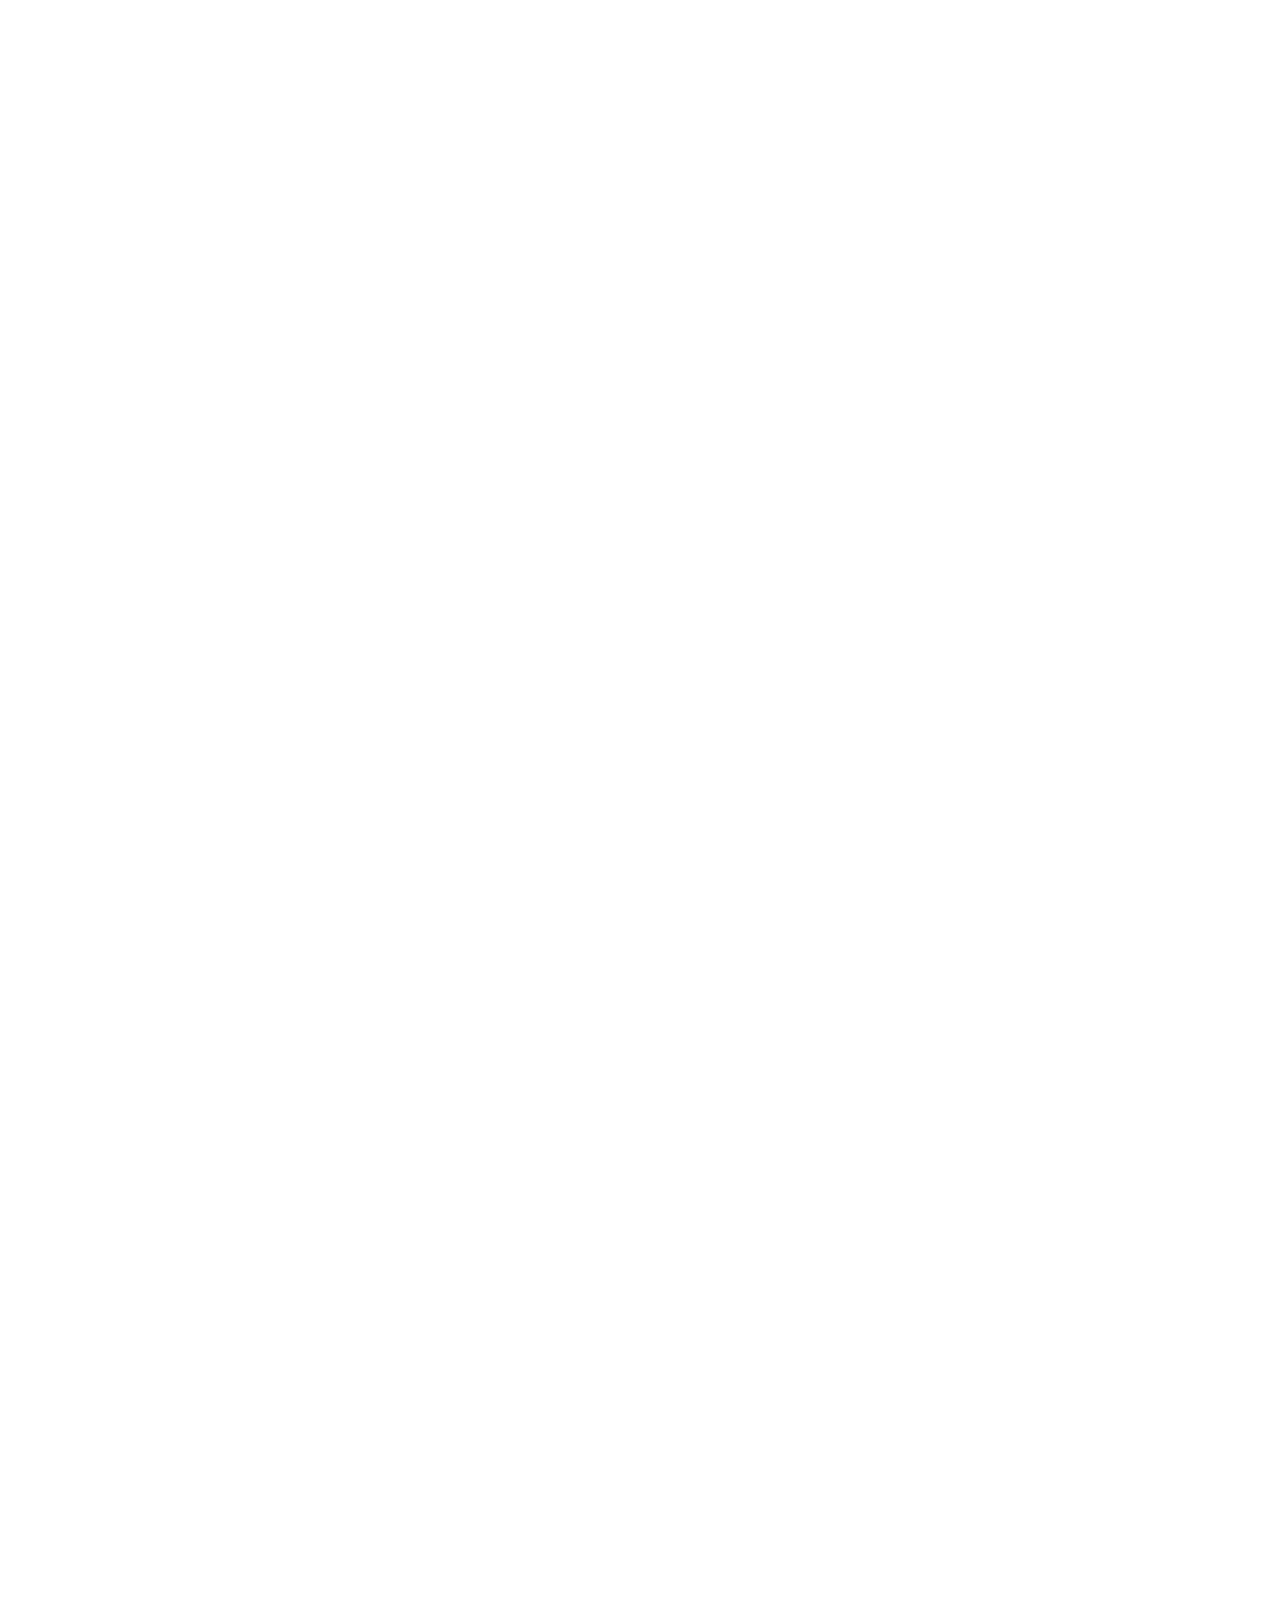
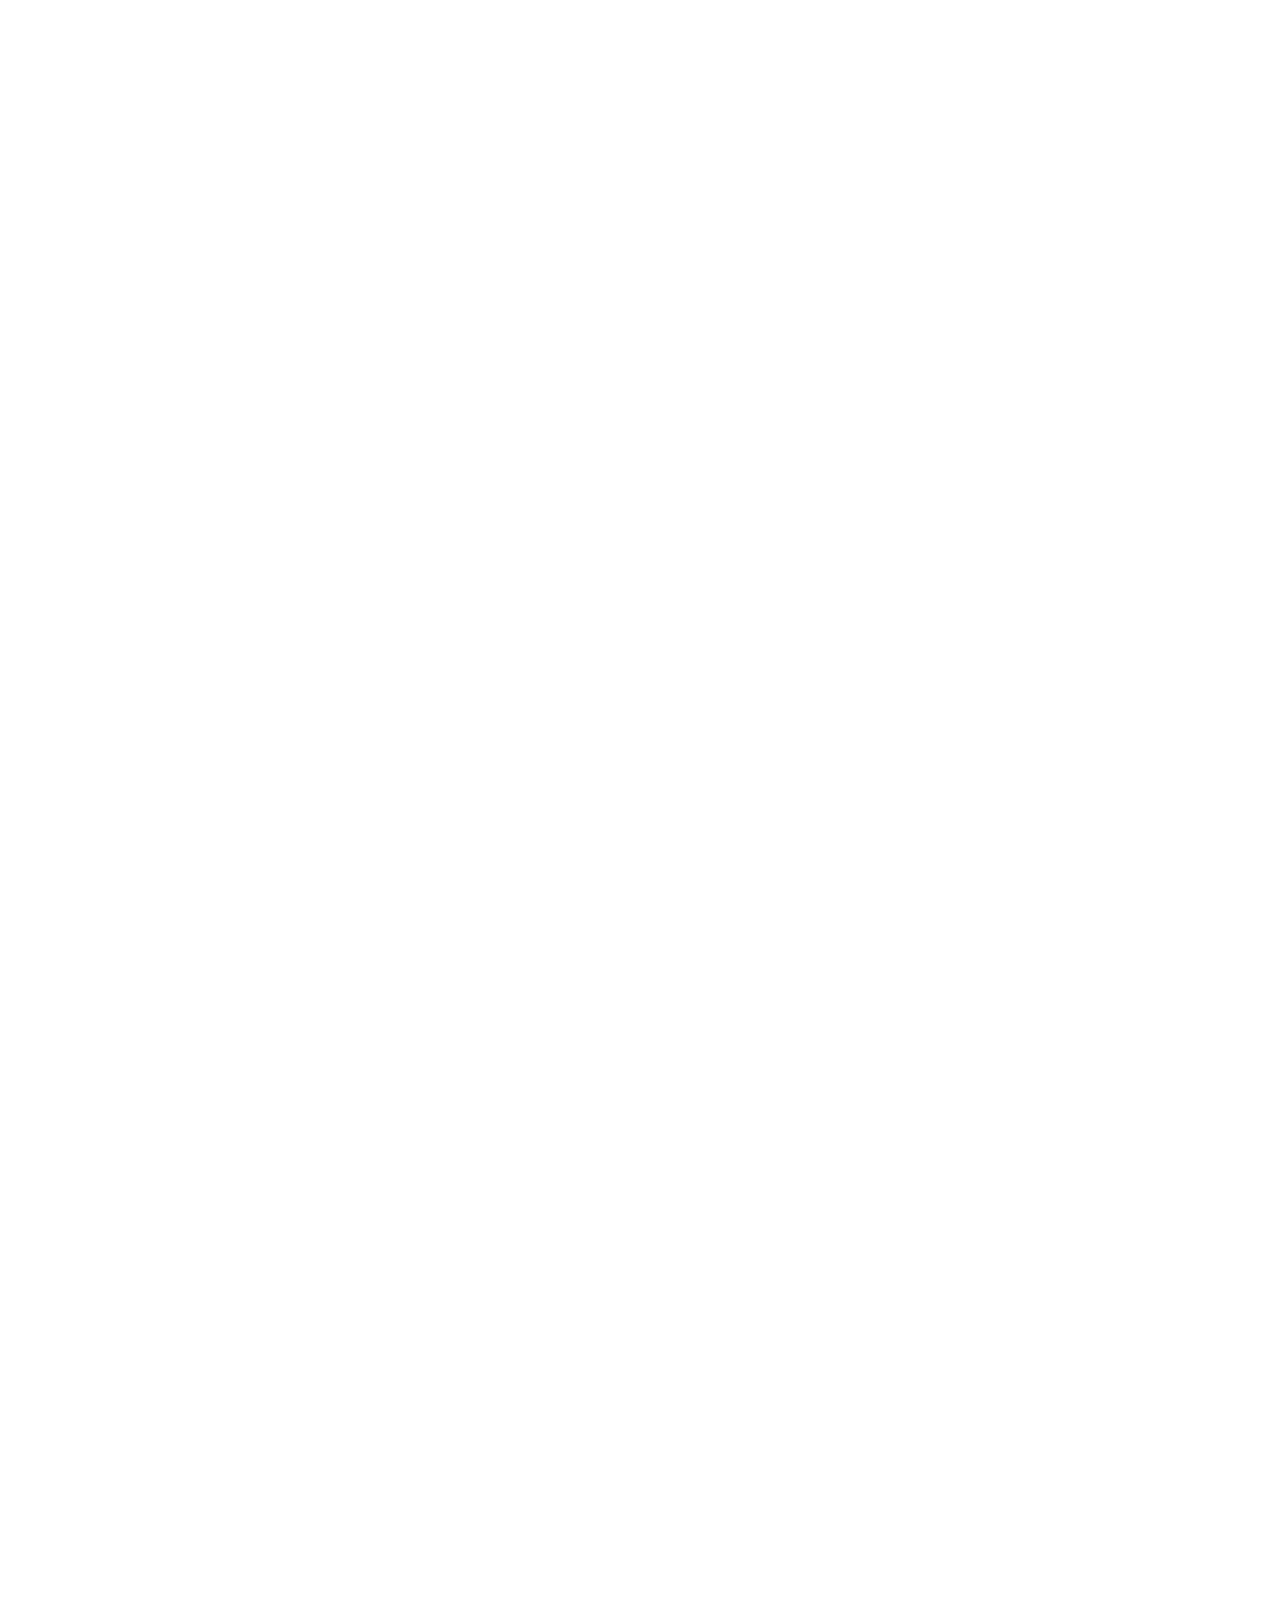
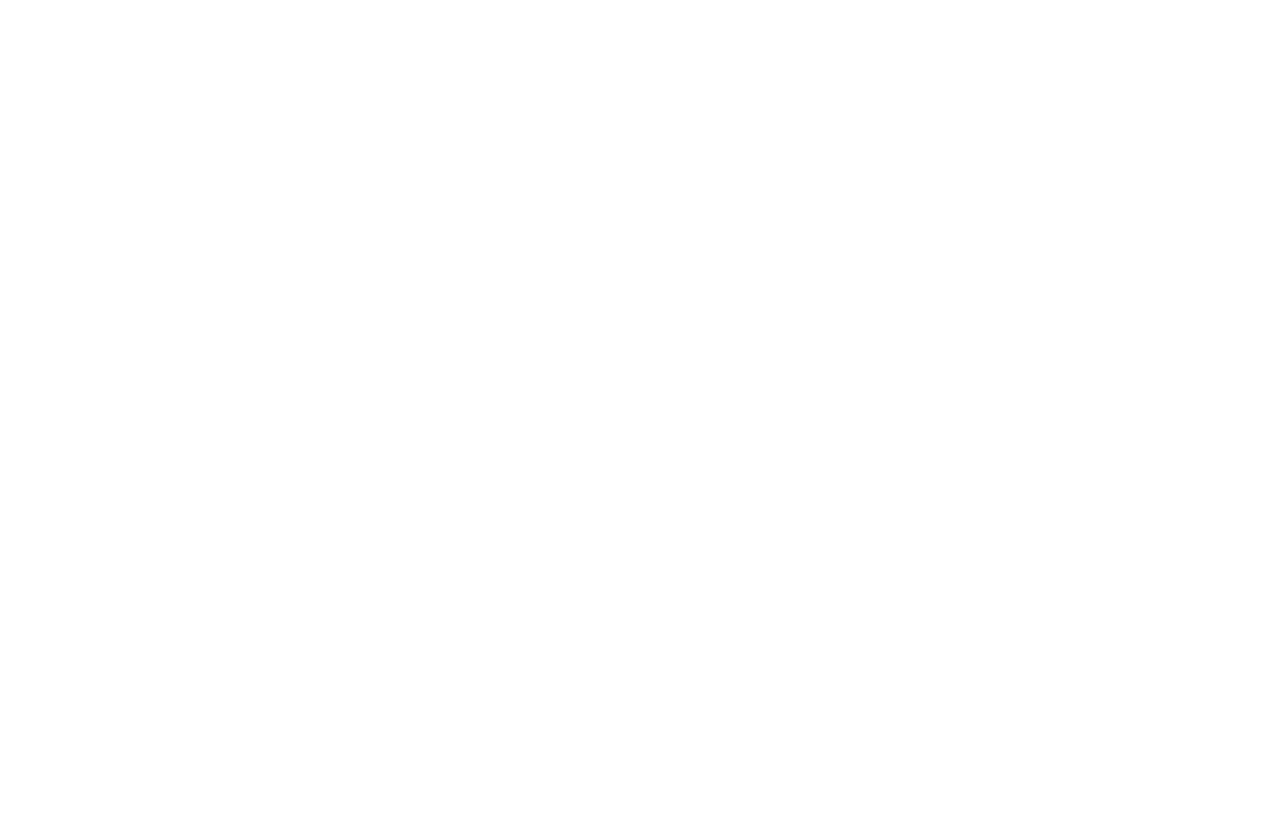
<file: consulting.html>
<!DOCTYPE html>
<!--[if lt IE 7]>      <html class="no-js lt-ie9 lt-ie8 lt-ie7"> <![endif]-->
<!--[if IE 7]>         <html class="no-js lt-ie9 lt-ie8"> <![endif]-->
<!--[if IE 8]>         <html class="no-js lt-ie9"> <![endif]-->
<!--[if gt IE 8]><!--> <html class="no-js"> <!--<![endif]-->
	<head>
	<meta charset="utf-8">
	<meta http-equiv="X-UA-Compatible" content="IE=edge">
	<title>Ludia</title>
	<meta name="viewport" content="width=device-width, initial-scale=1">
	<meta name="description" content="Free HTML5 Website Template by FreeHTML5.co" />
	<meta name="keywords" content="free html5, free template, free bootstrap, free website template, html5, css3, mobile first, responsive" />
	<meta name="author" content="FreeHTML5.co" />

  <!-- 
	//////////////////////////////////////////////////////

	FREE HTML5 TEMPLATE 
	DESIGNED & DEVELOPED by FreeHTML5.co
		
	Website: 		http://freehtml5.co/
	Email: 			info@freehtml5.co
	Twitter: 		http://twitter.com/fh5co
	Facebook: 		https://www.facebook.com/fh5co

	//////////////////////////////////////////////////////
	 -->

  	<!-- Facebook and Twitter integration -->
	<meta property="og:title" content=""/>
	<meta property="og:image" content=""/>
	<meta property="og:url" content=""/>
	<meta property="og:site_name" content=""/>
	<meta property="og:description" content=""/>
	<meta name="twitter:title" content="" />
	<meta name="twitter:image" content="" />
	<meta name="twitter:url" content="" />
	<meta name="twitter:card" content="" />

	<!-- Place favicon.ico and apple-touch-icon.png in the root directory -->
	<link rel="shortcut icon" href="favicon.ico">

	<link href='https://fonts.googleapis.com/css?family=Roboto:400,300,600,400italic,700' rel='stylesheet' type='text/css'>
	<link href='https://fonts.googleapis.com/css?family=Montserrat:400,700' rel='stylesheet' type='text/css'>
	
	<!-- Animate.css -->
	<link rel="stylesheet" href="css/animate.css">
	<!-- Icomoon Icon Fonts-->
	<link rel="stylesheet" href="css/icomoon.css">
	<!-- Bootstrap  -->
	<link rel="stylesheet" href="css/bootstrap.css">
	<!-- Owl Carousel -->
	<link rel="stylesheet" href="css/owl.carousel.min.css">
	<link rel="stylesheet" href="css/owl.theme.default.min.css">
	<!-- Theme style  -->
	<link rel="stylesheet" href="css/style.css">

	<!-- Modernizr JS -->
	<script src="js/modernizr-2.6.2.min.js"></script>
	<!-- FOR IE9 below -->
	<!--[if lt IE 9]>
	<script src="js/respond.min.js"></script>
	<![endif]-->

	</head>
	<body>

	<div id="fh5co-page">
		<a href="#" class="js-fh5co-nav-toggle fh5co-nav-toggle"><i></i></a>
		<aside id="fh5co-aside" role="complementary" class="border js-fullheight">

			<h4 id="fh5co-logo"><a href="index.html">Ludia</a></h4>

			<nav id="fh5co-main-menu" role="navigation">
				<ul>
					<li><a href="about.html">About</a></li>
					<li><a href="branding.html">Branding</a></li>
					<li><a href="editorial.html">Editorial</a></li>
					<li><a href="packaging.html">Packaging</a></li>
					<li><a href="spacedesign.html">Space Design</a></li>
					<li><a href="mobile.html">Mobile</a></li>
					<li><a href="web.html">Web</a></li>
					<li><a href="serviceplanning.html">Service Planning</a></li>
					<li class="fh5co-active"><a href="consulting.html">Consulting</a></li>
				</ul>
			</nav>

		</aside>
		<div id="fh5co-main">

			<div class="fh5co-narrow-content">
				<h2 class="fh5co-heading animate-box" data-animate-effect="fadeInLeft">Consulting</h2>

				<p>심리학기반의 uX방법론으로 기획하여 사용자와 더욱 가까운 서비스를 개발합니다.</p>

				<div class="row animate-box" data-animate-effect="fadeInLeft">
					
					<div class="col-md-12 col-sm-6 col-xs-6 col-xxs-12">
						<a href = "images/ludia/consulting-1.png">
							<img src="images/ludia/consulting-1.png" alt="consulting-1.png" class="img-responsive">
						</a>
					</div>
					<div class="clearfix visible-md-block"></div>

					<div class="col-md-12 col-sm-6 col-xs-6 col-xxs-12">
						<a href = "images/ludia/consulting-2.png">
							<img src="images/ludia/consulting-2.png" alt="consulting-2.png" class="img-responsive">
						</a>
					</div>
					<div class="clearfix visible-md-block"></div>

				</div>
			</div>

		</div>
	</div>

	<div class="floatBtn">
		<div><img src="images/ludia/bt_up.png" onclick="fnMoveTop(); return false;" style="cursor: pointer;" /></div>
		<div><img src="images/ludia/bt_down.png" onclick="fnMoveBottom(); return false;" style="cursor: pointer;" /></div>
	</div>

	<!-- jQuery -->
	<script src="js/jquery.min.js"></script>
	<!-- jQuery Easing -->
	<script src="js/jquery.easing.1.3.js"></script>
	<!-- Bootstrap -->
	<script src="js/bootstrap.min.js"></script>
	<!-- Carousel -->
	<script src="js/owl.carousel.min.js"></script>
	<!-- Stellar -->
	<script src="js/jquery.stellar.min.js"></script>
	<!-- Waypoints -->
	<script src="js/jquery.waypoints.min.js"></script>
	<!-- Counters -->
	<script src="js/jquery.countTo.js"></script>
	
	
	<!-- MAIN JS -->
	<script src="js/main.js"></script>

	<script type="text/javascript">
		function fnMoveTop() {
			window.scrollTo({top:0, left:0, behavior:'smooth'});
		}
		function fnMoveBottom() {
			window.scrollTo({top:99999, left:0, behavior:'smooth'});
		}

		$("#fh5co-page").scroll(function(){
			var scrollTop = $(this).scrollTop();
			var innerHeight = $(this).innerHeight();
			var scrollHeight = $(this).prop('scrollHeight');

			if (scrollTop + innerHeight >= scrollHeight) {
				$("#confirm").attr('disabled', false);
			} else {
				$("#confirm").attr('disabled', true);
			}
		});
	</script>

	</body>
</html>
</file>
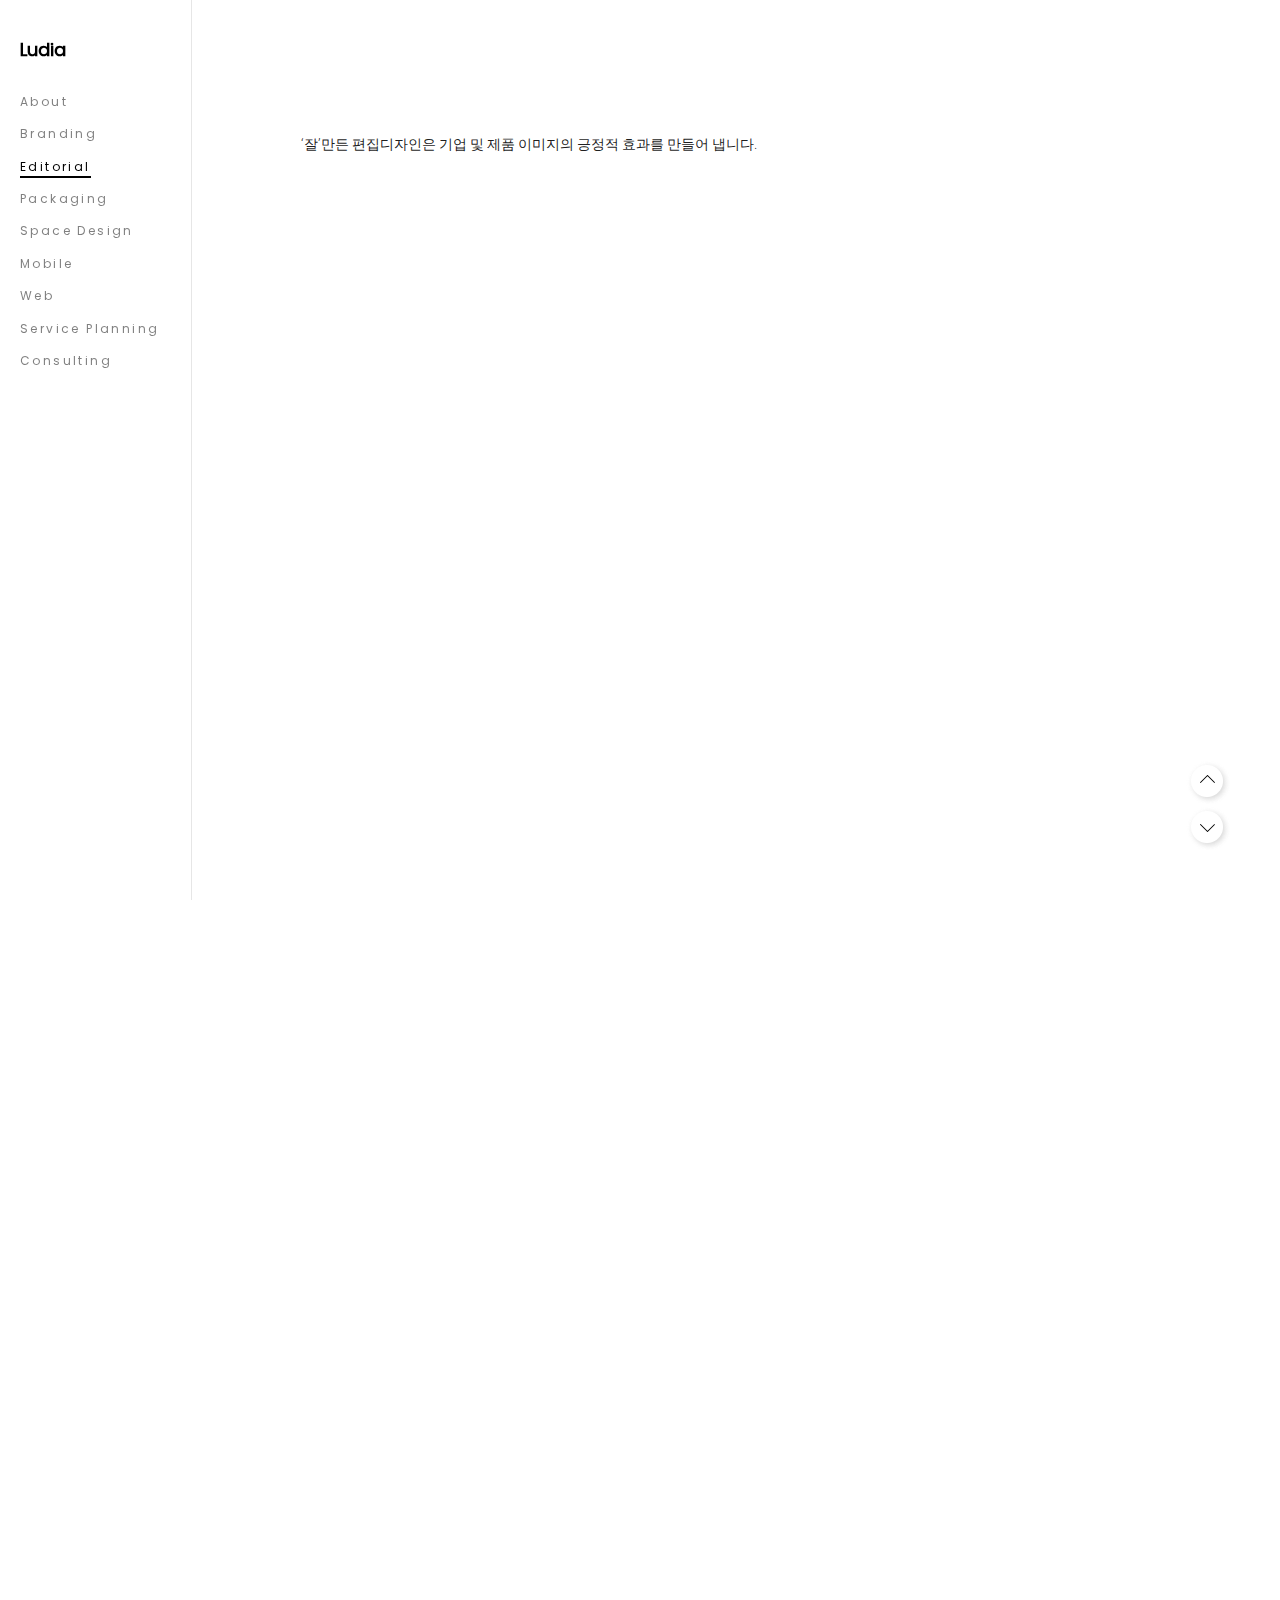
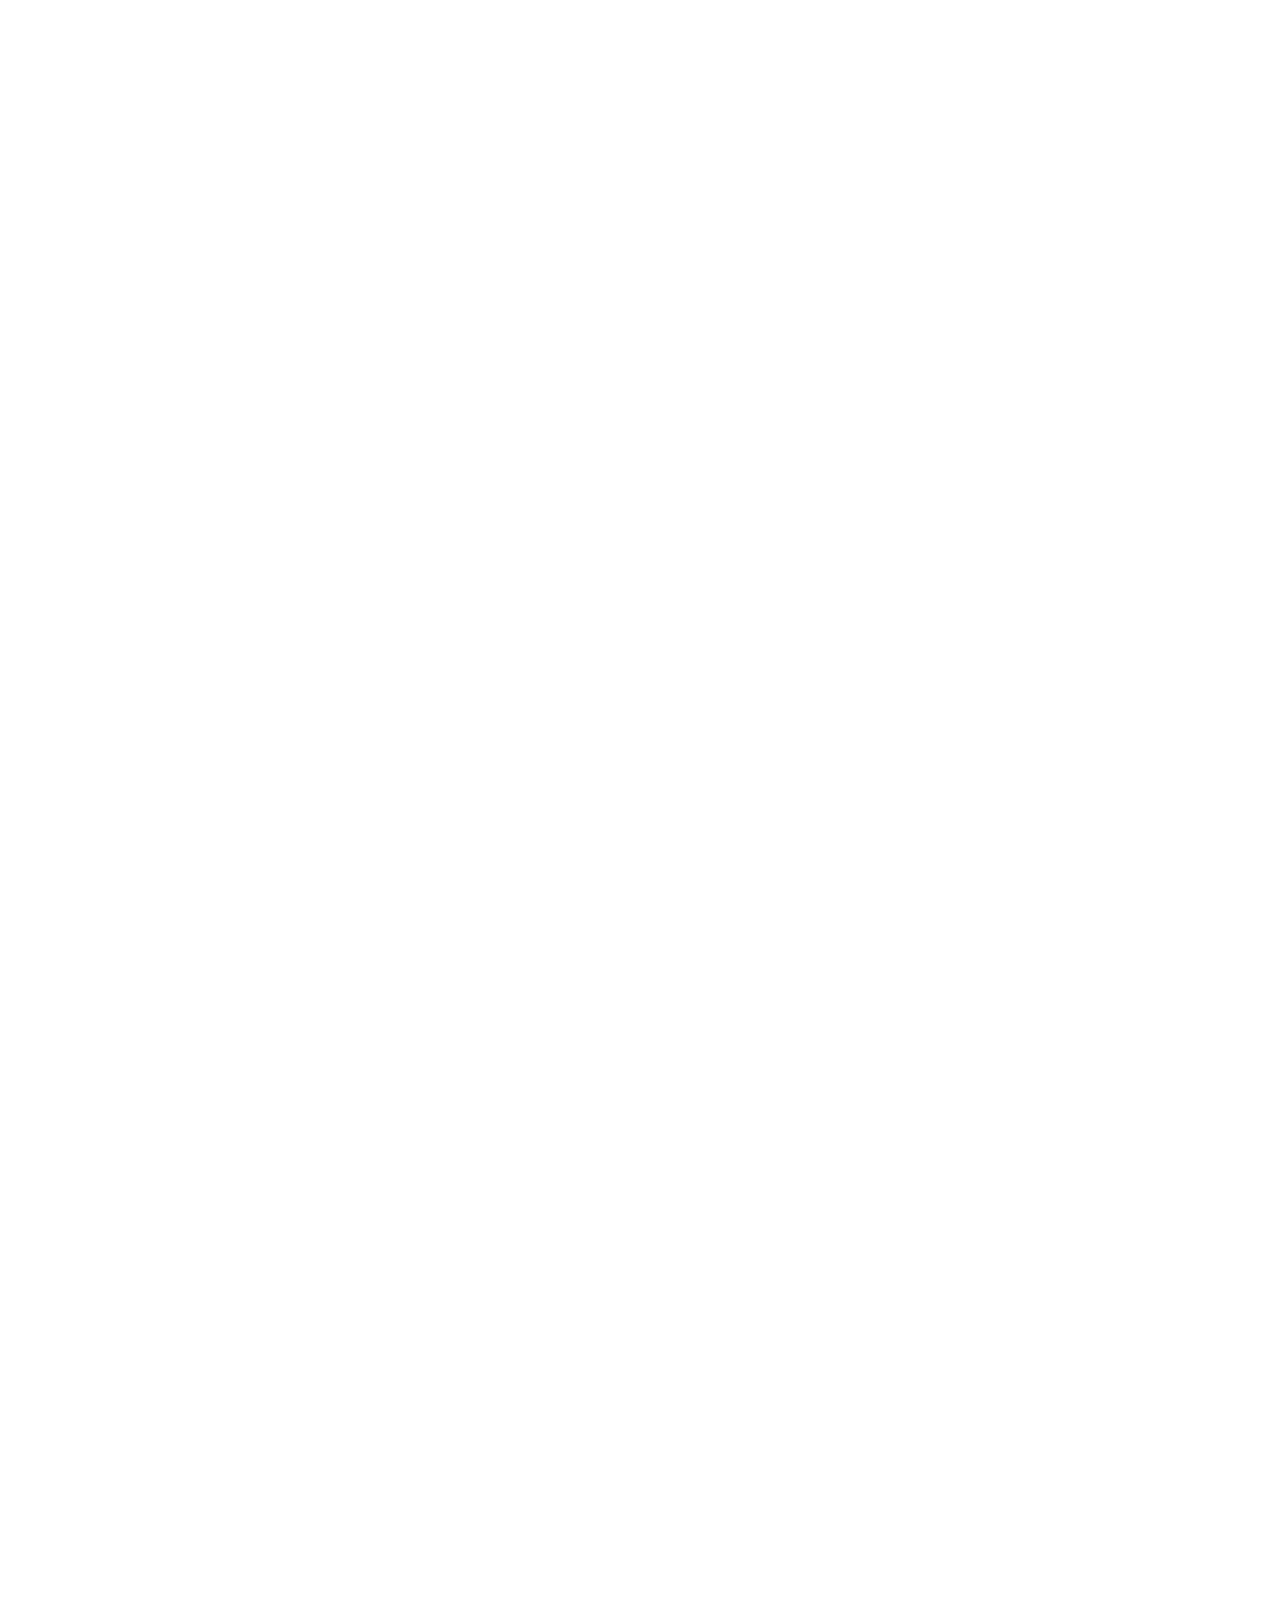
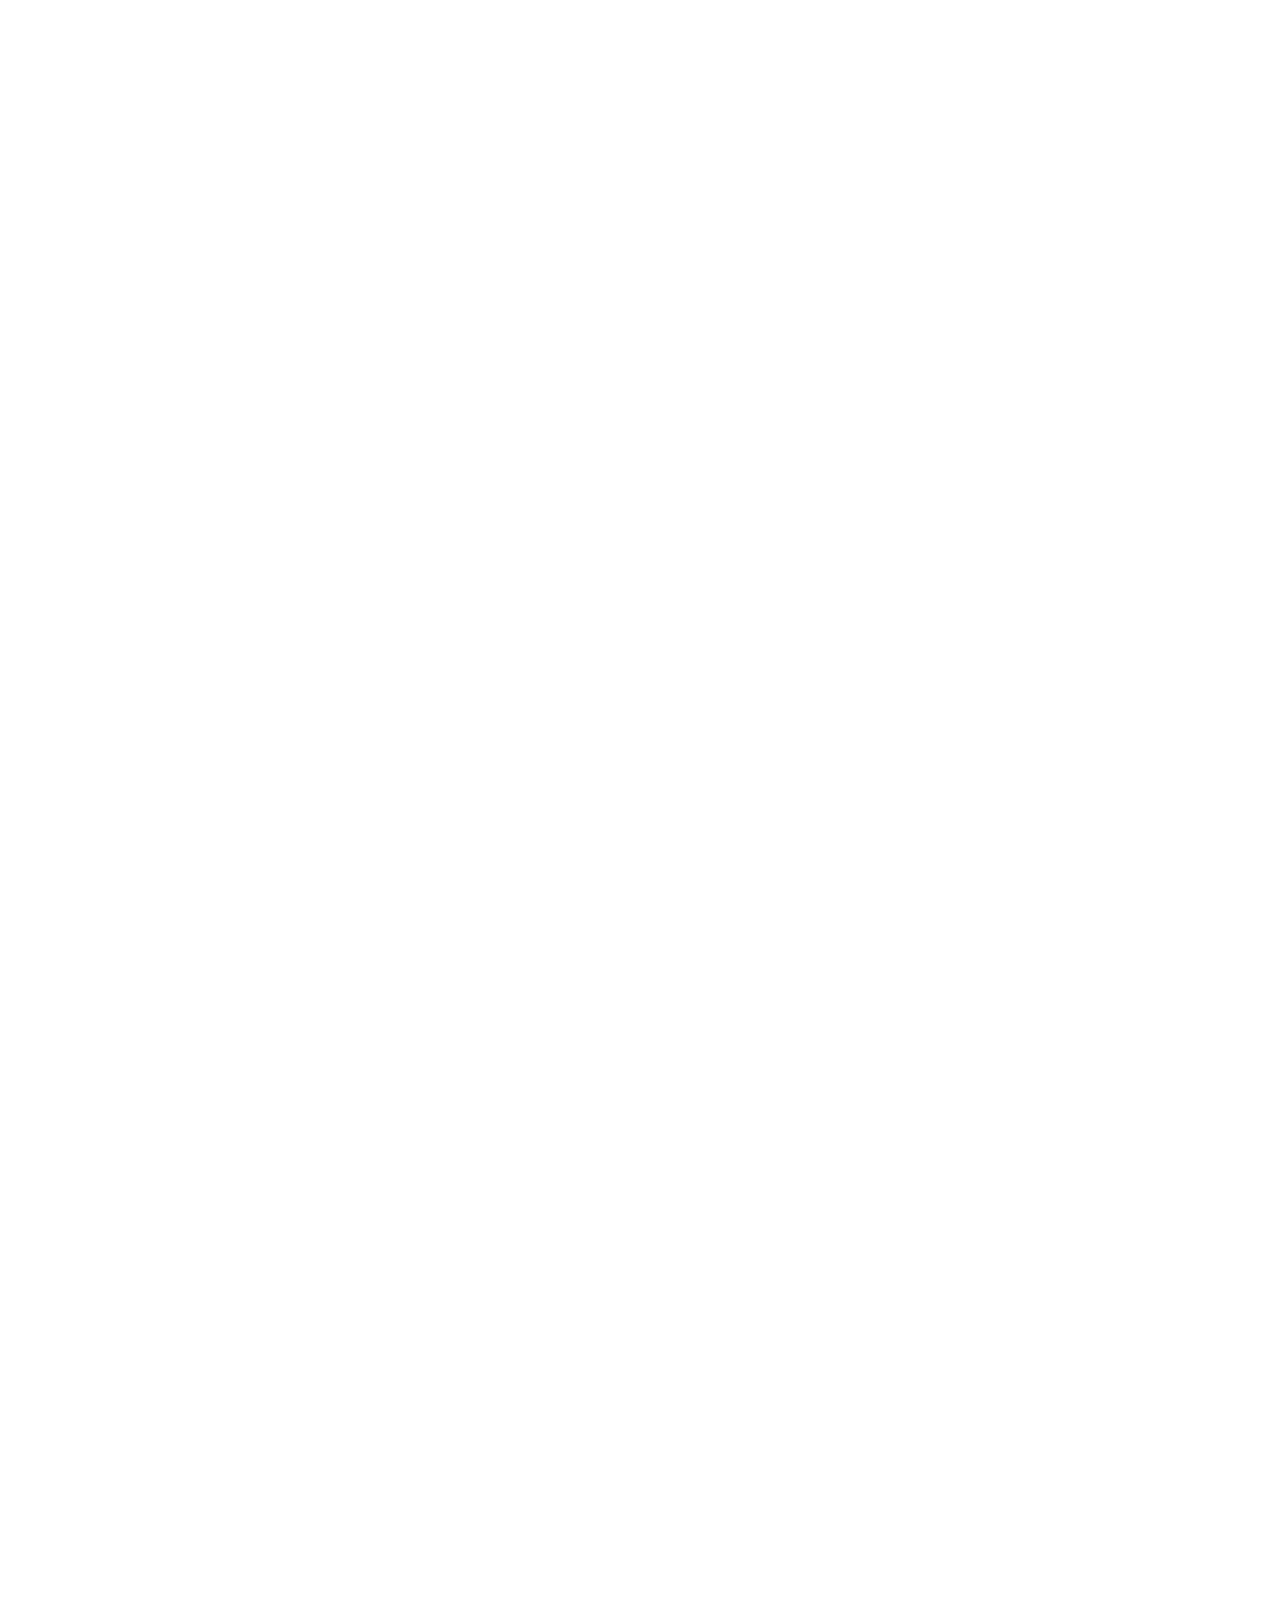
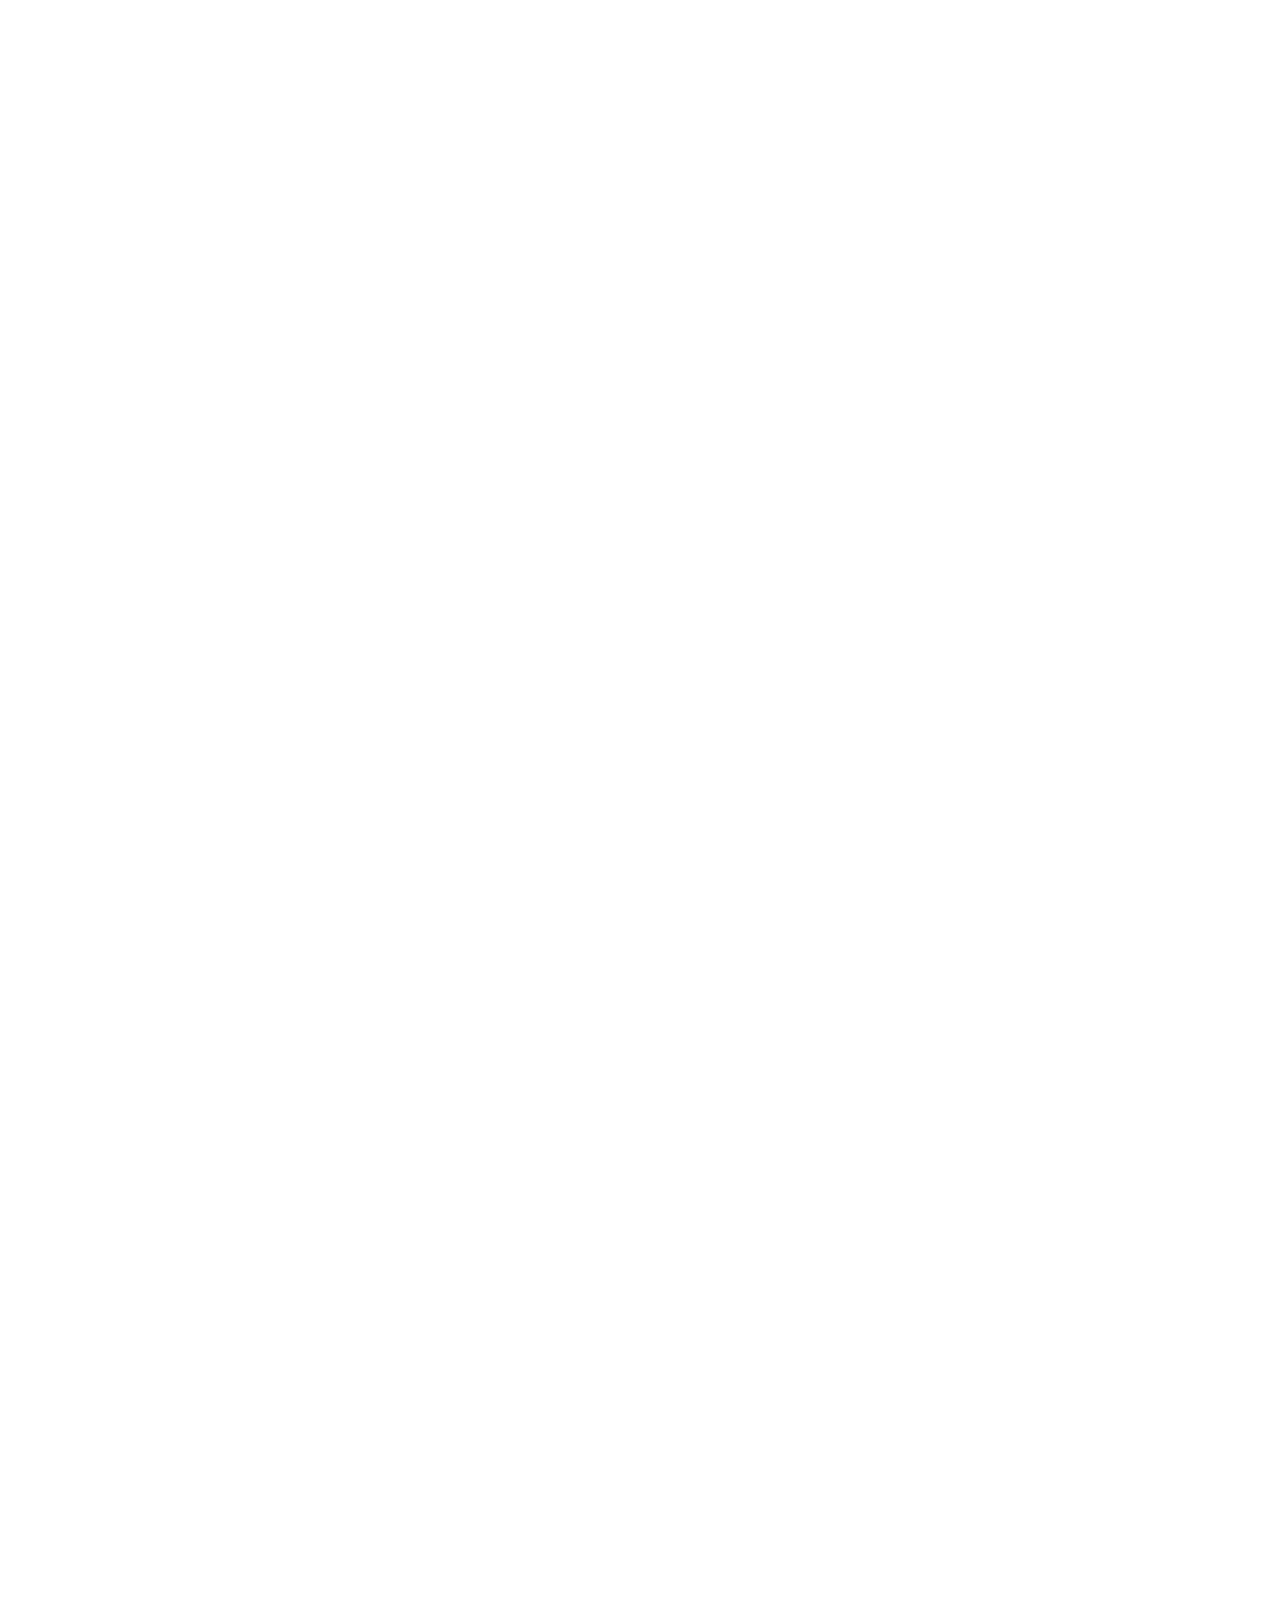
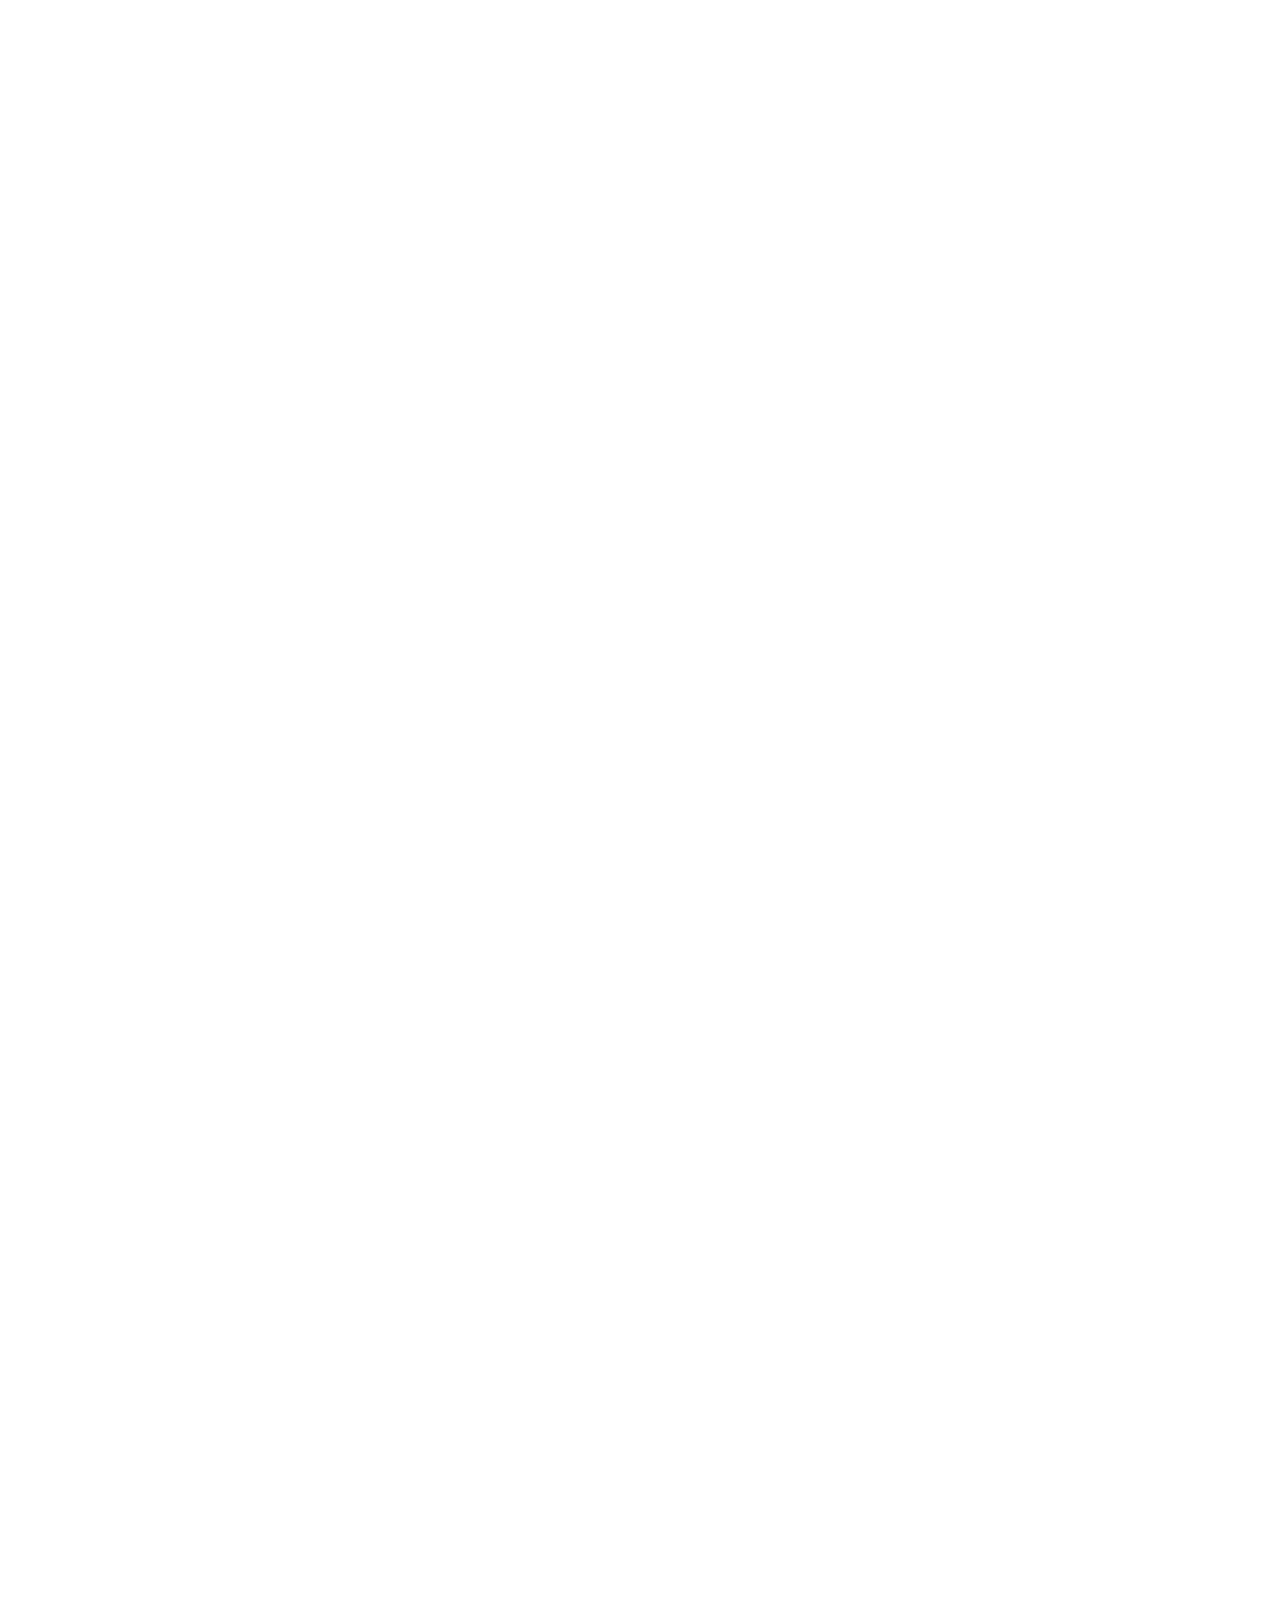
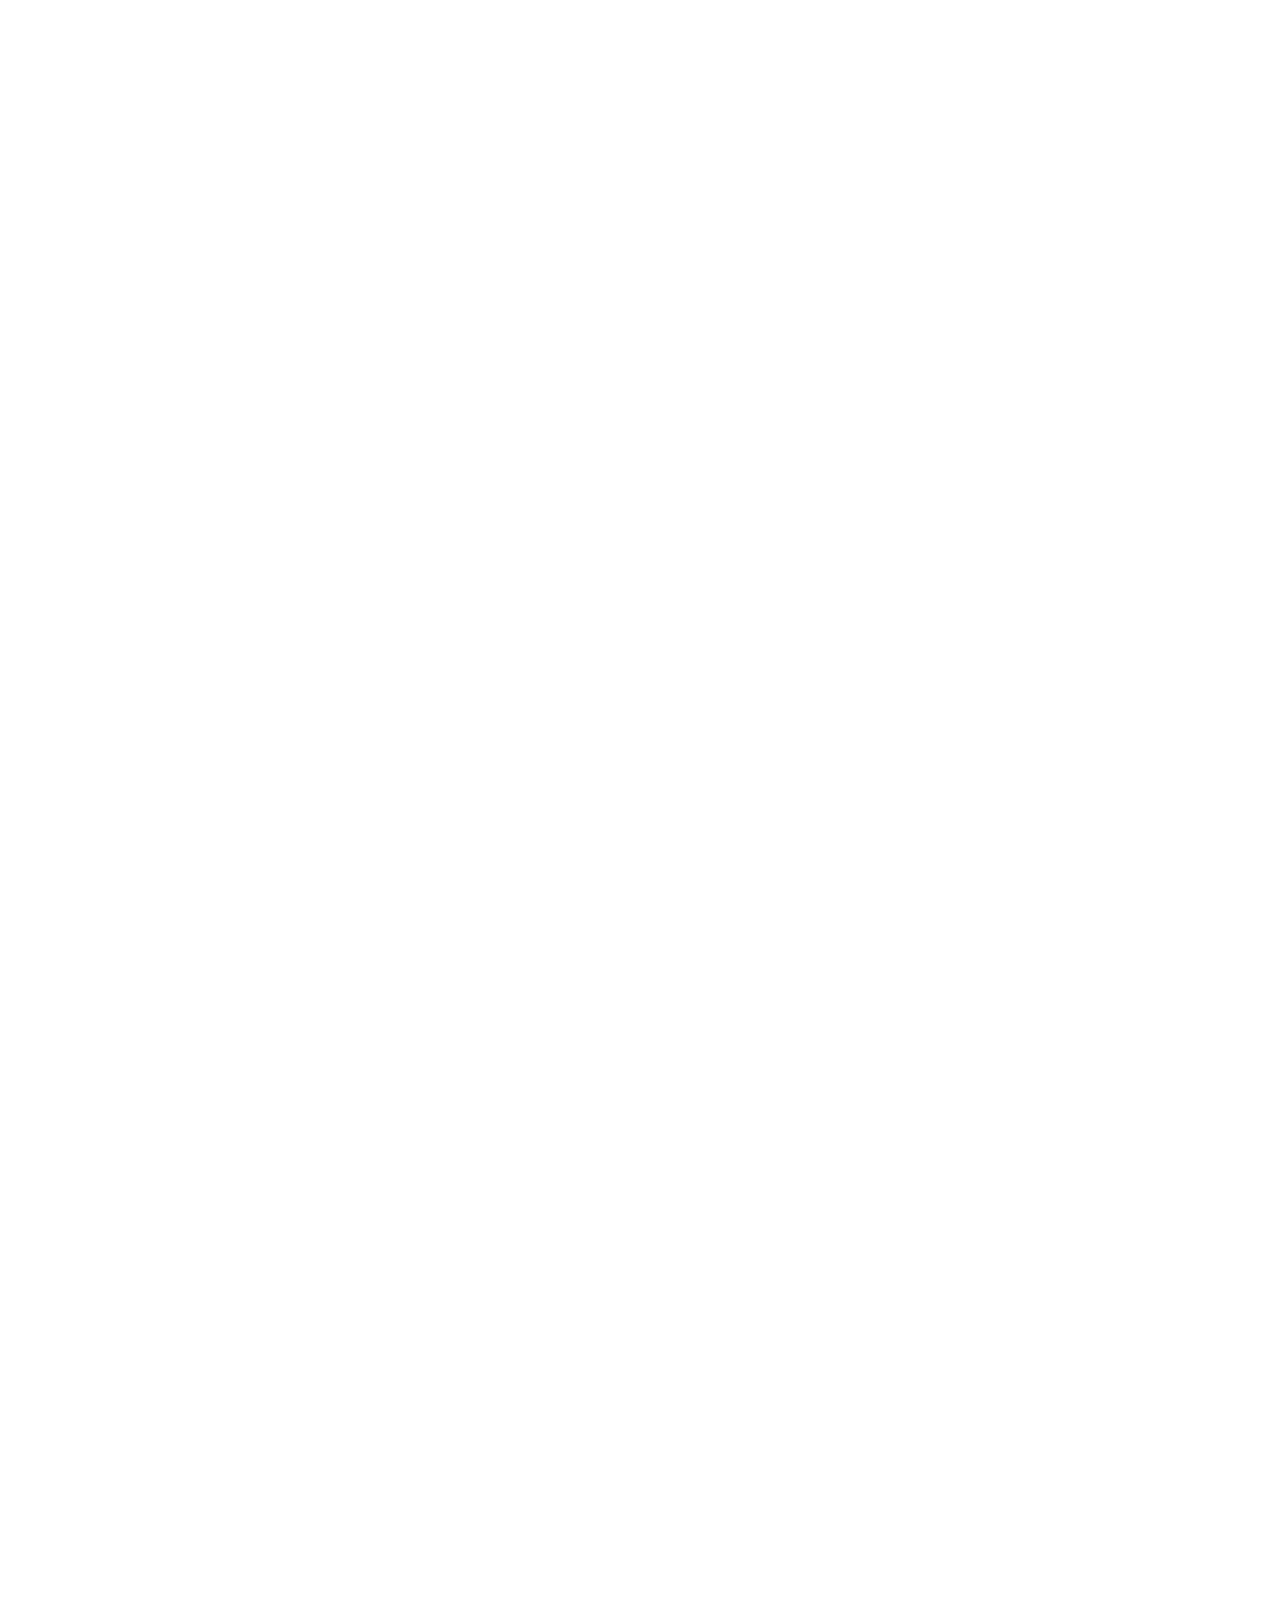
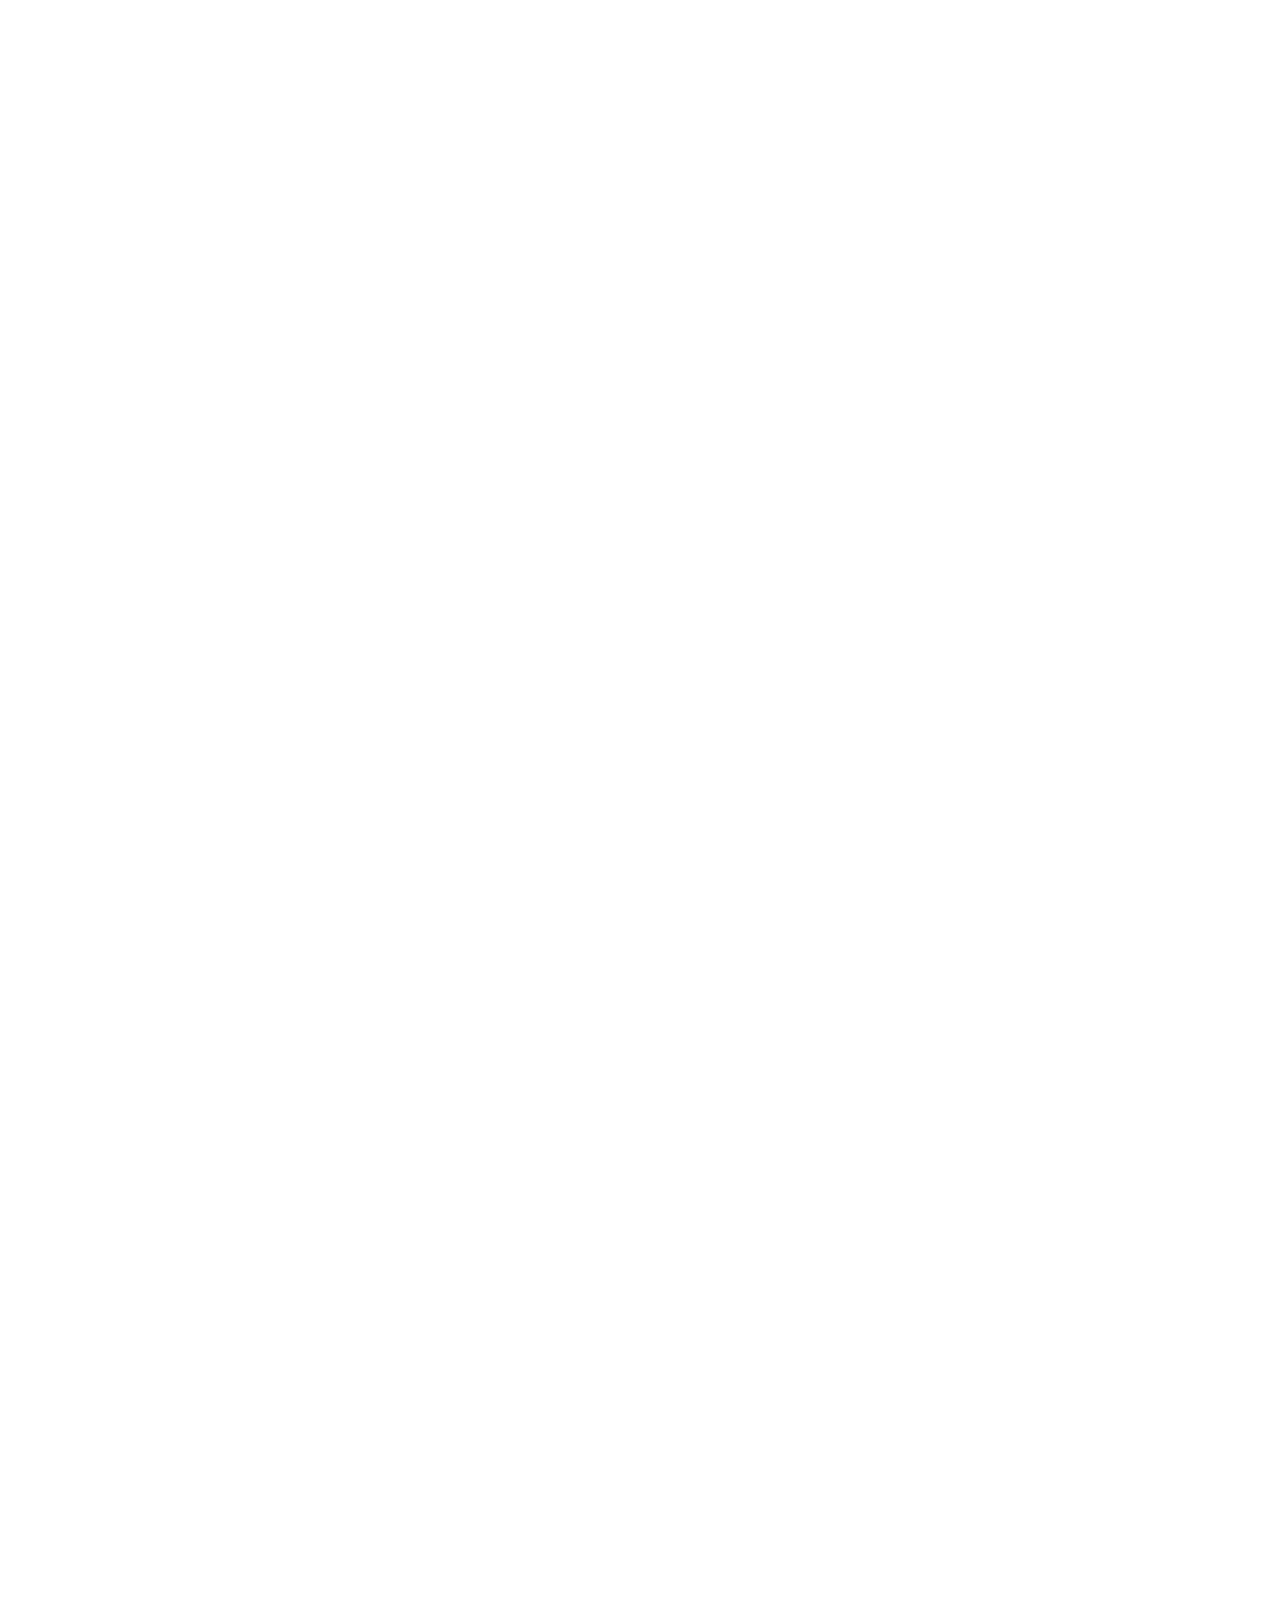
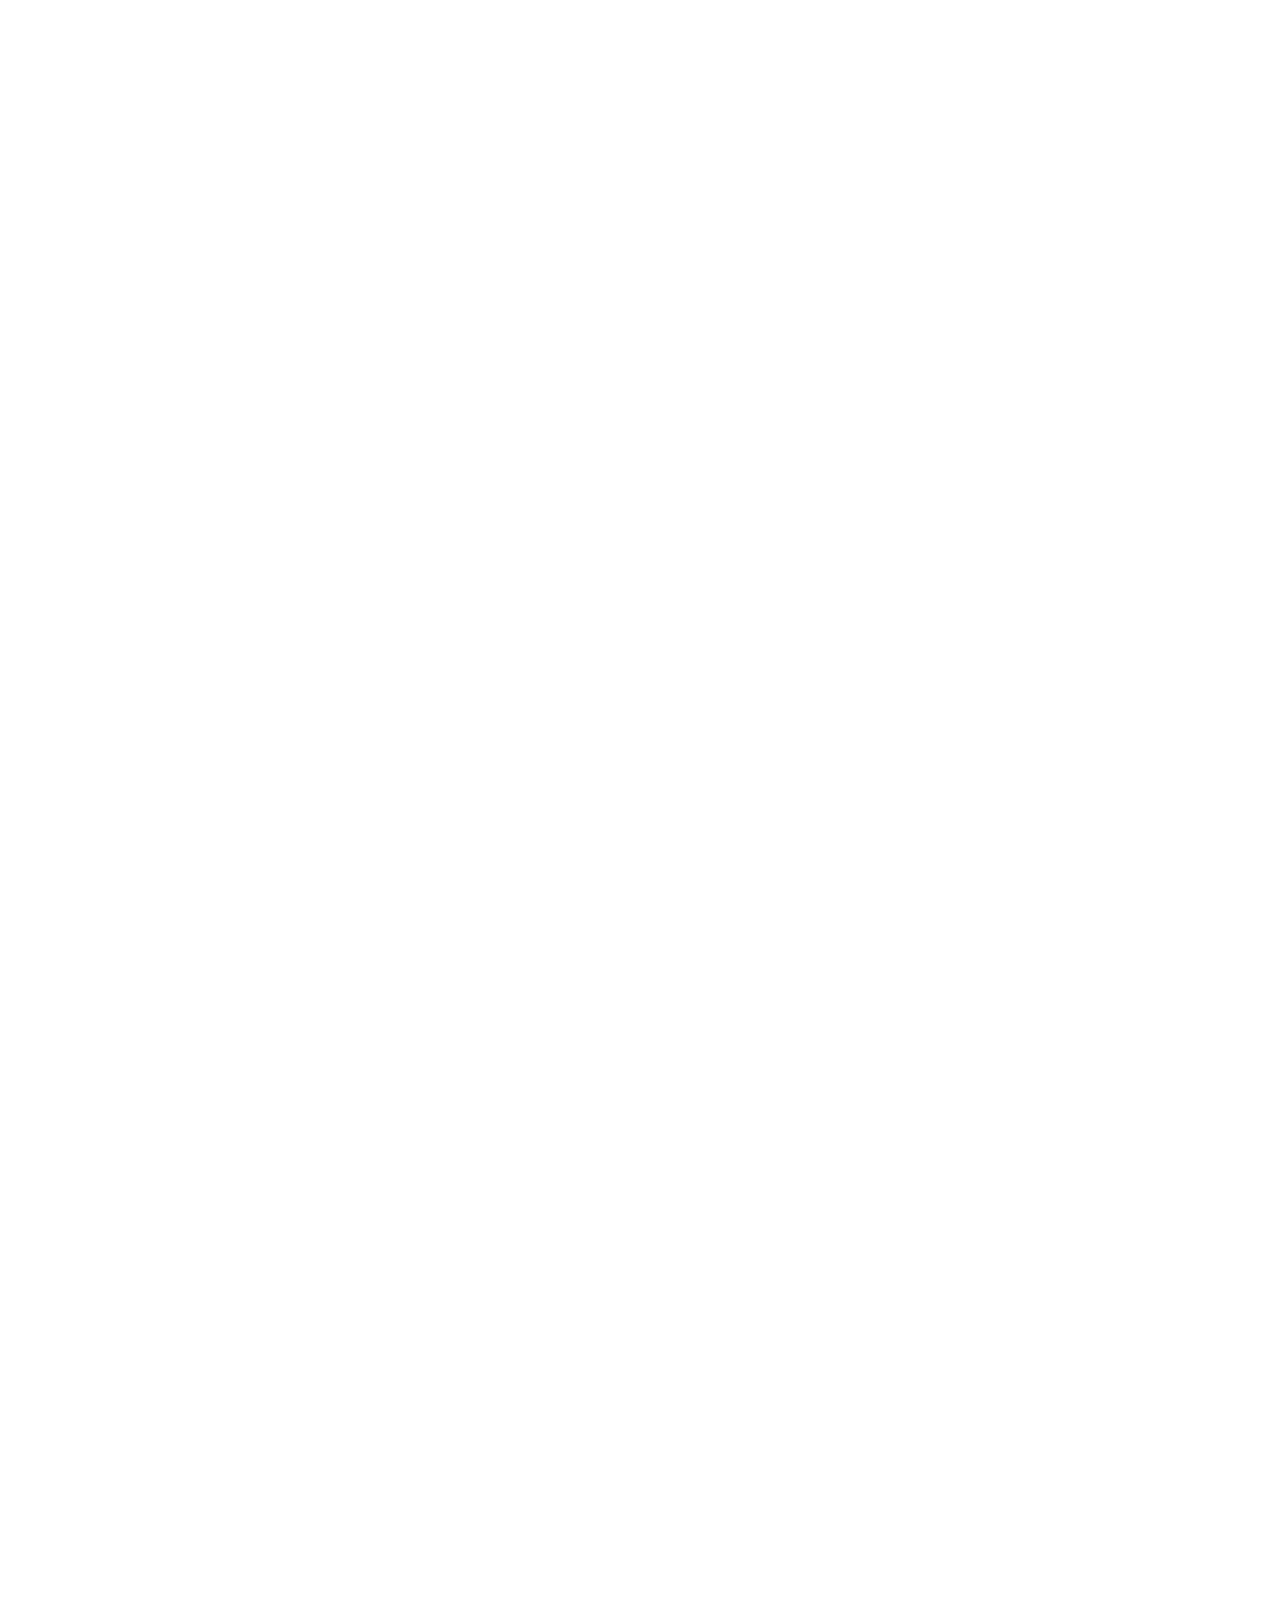
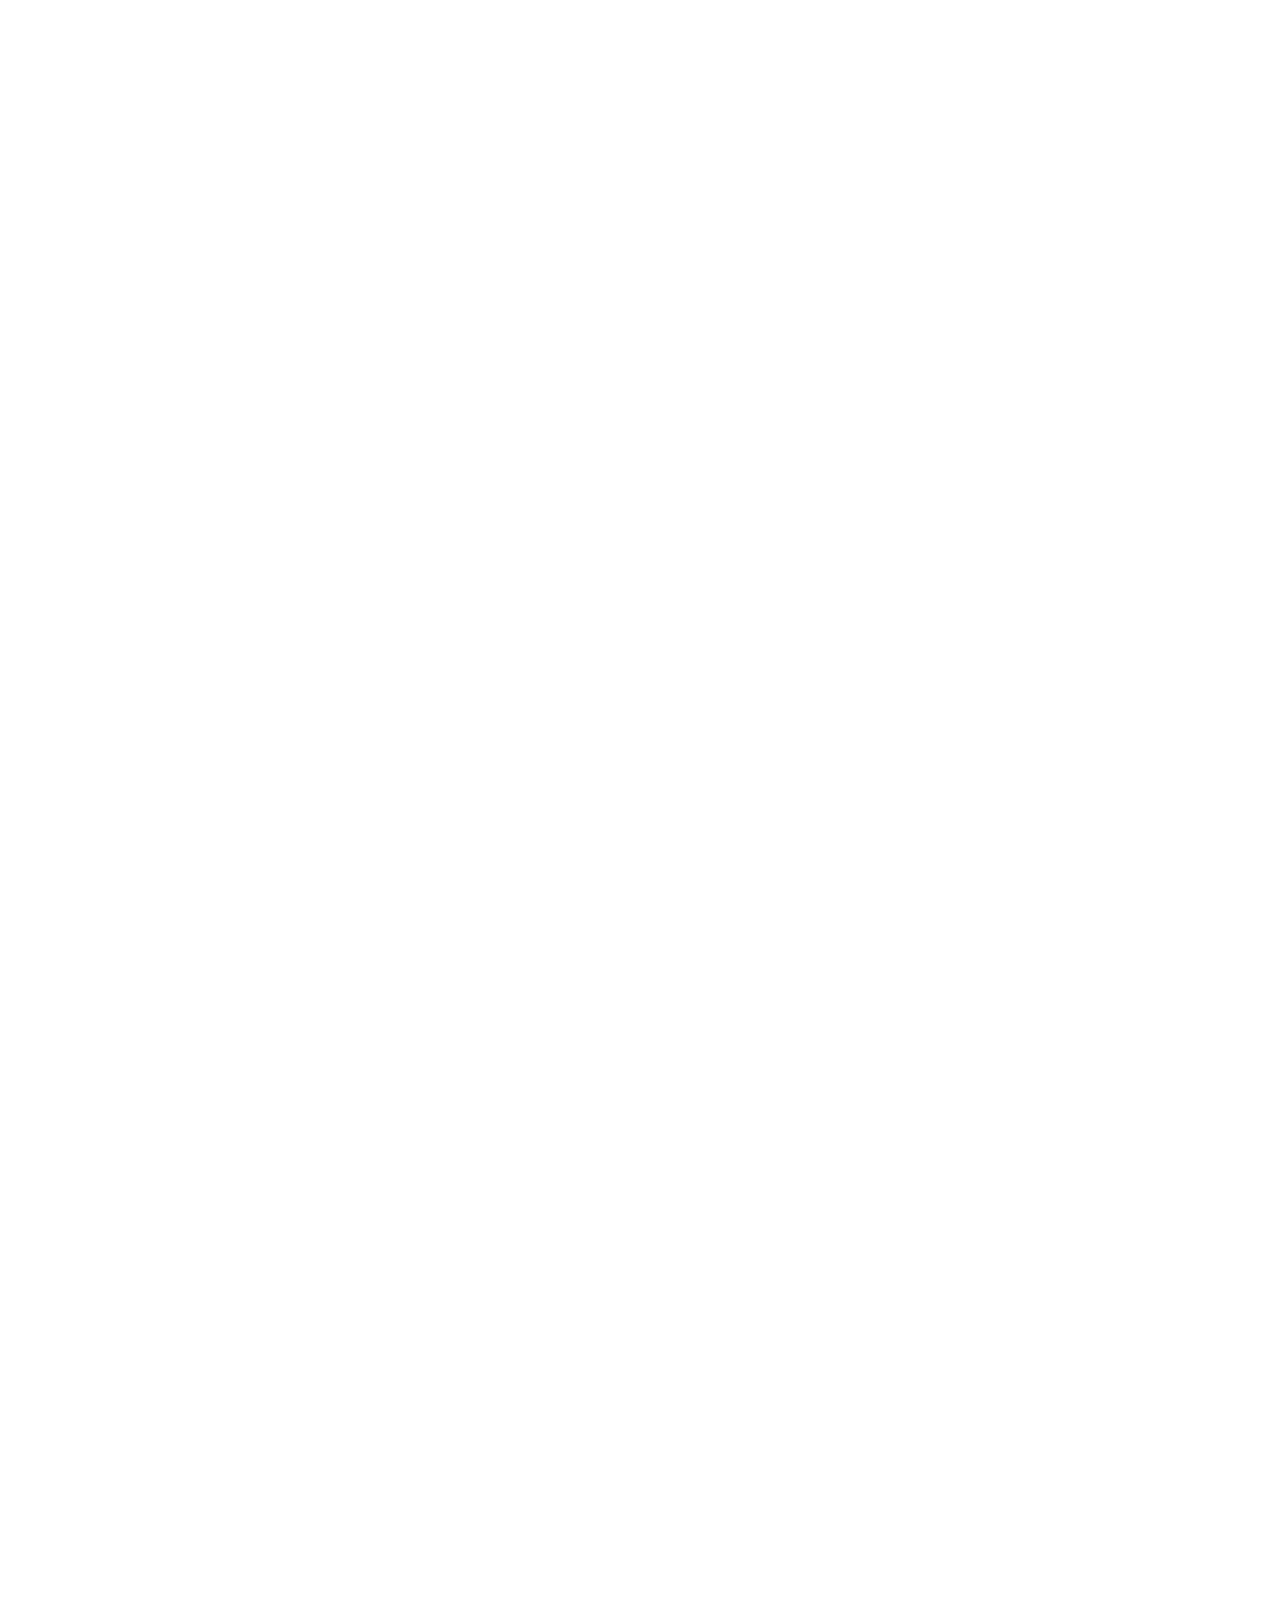
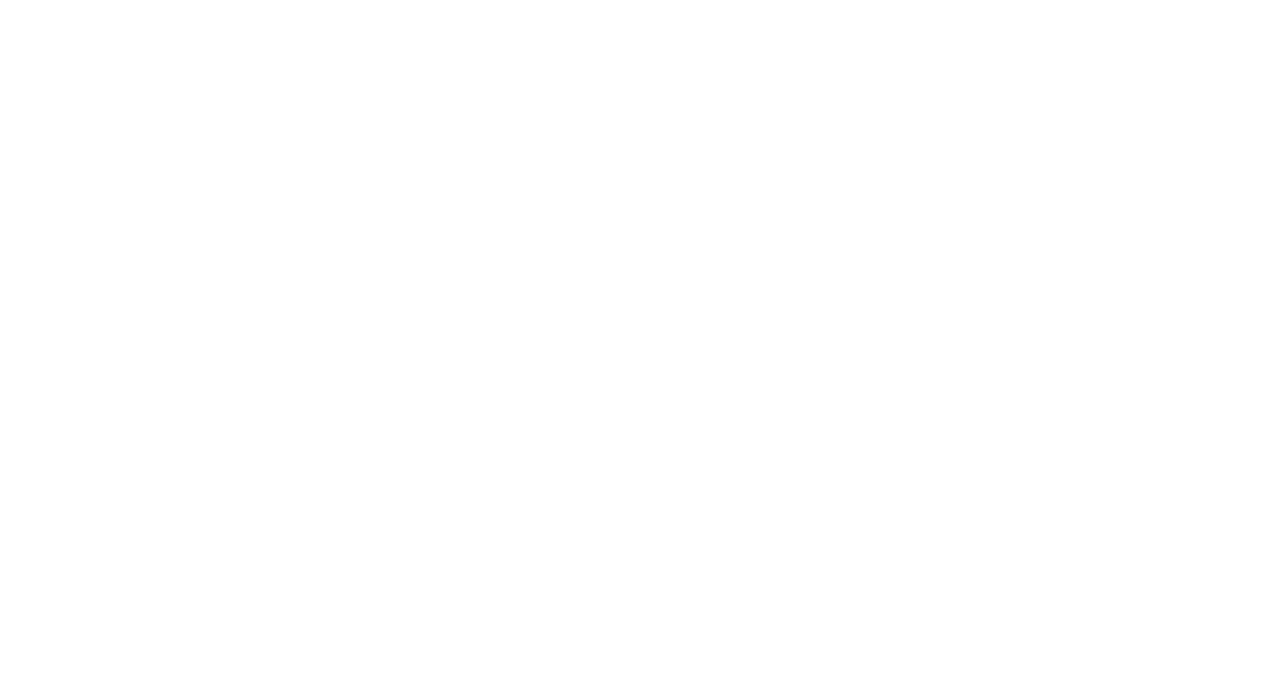
<file: editorial.html>
<!DOCTYPE html>
<!--[if lt IE 7]>      <html class="no-js lt-ie9 lt-ie8 lt-ie7"> <![endif]-->
<!--[if IE 7]>         <html class="no-js lt-ie9 lt-ie8"> <![endif]-->
<!--[if IE 8]>         <html class="no-js lt-ie9"> <![endif]-->
<!--[if gt IE 8]><!--> <html class="no-js"> <!--<![endif]-->
	<head>
	<meta charset="utf-8">
	<meta http-equiv="X-UA-Compatible" content="IE=edge">
	<title>Ludia</title>
	<meta name="viewport" content="width=device-width, initial-scale=1">
	<meta name="description" content="Free HTML5 Website Template by FreeHTML5.co" />
	<meta name="keywords" content="free html5, free template, free bootstrap, free website template, html5, css3, mobile first, responsive" />
	<meta name="author" content="FreeHTML5.co" />

  <!-- 
	//////////////////////////////////////////////////////

	FREE HTML5 TEMPLATE 
	DESIGNED & DEVELOPED by FreeHTML5.co
		
	Website: 		http://freehtml5.co/
	Email: 			info@freehtml5.co
	Twitter: 		http://twitter.com/fh5co
	Facebook: 		https://www.facebook.com/fh5co

	//////////////////////////////////////////////////////
	 -->

  	<!-- Facebook and Twitter integration -->
	<meta property="og:title" content=""/>
	<meta property="og:image" content=""/>
	<meta property="og:url" content=""/>
	<meta property="og:site_name" content=""/>
	<meta property="og:description" content=""/>
	<meta name="twitter:title" content="" />
	<meta name="twitter:image" content="" />
	<meta name="twitter:url" content="" />
	<meta name="twitter:card" content="" />

	<!-- Place favicon.ico and apple-touch-icon.png in the root directory -->
	<link rel="shortcut icon" href="favicon.ico">

	<link href='https://fonts.googleapis.com/css?family=Roboto:400,300,600,400italic,700' rel='stylesheet' type='text/css'>
	<link href='https://fonts.googleapis.com/css?family=Montserrat:400,700' rel='stylesheet' type='text/css'>
	
	<!-- Animate.css -->
	<link rel="stylesheet" href="css/animate.css">
	<!-- Icomoon Icon Fonts-->
	<link rel="stylesheet" href="css/icomoon.css">
	<!-- Bootstrap  -->
	<link rel="stylesheet" href="css/bootstrap.css">
	<!-- Owl Carousel -->
	<link rel="stylesheet" href="css/owl.carousel.min.css">
	<link rel="stylesheet" href="css/owl.theme.default.min.css">
	<!-- Theme style  -->
	<link rel="stylesheet" href="css/style.css">

	<!-- <script src="http://code.jquery.com/jquery-1.11.1.min.js"></script> -->
	<script src="js/jquery.min.js"></script>
	<script src="js/jquery.poptrox.min.js"></script>

	<!-- Modernizr JS -->
	<script src="js/modernizr-2.6.2.min.js"></script>
	<!-- FOR IE9 below -->
	<!--[if lt IE 9]>
	<script src="js/respond.min.js"></script>
	<![endif]-->
	
	</head>
	<body>

	<div id="fh5co-page">
		<a href="#" class="js-fh5co-nav-toggle fh5co-nav-toggle"><i></i></a>
		<aside id="fh5co-aside" role="complementary" class="border js-fullheight">

			<h4 id="fh5co-logo"><a href="index.html">Ludia</a></h4>

			<nav id="fh5co-main-menu" role="navigation">
				<ul>
					<li><a href="about.html">About</a></li>
					<li><a href="branding.html">Branding</a></li>
					<li class="fh5co-active"><a href="editorial.html">Editorial</a></li>
					<li><a href="packaging.html">Packaging</a></li>
					<li><a href="spacedesign.html">Space Design</a></li>
					<li><a href="mobile.html">Mobile</a></li>
					<li><a href="web.html">Web</a></li>
					<li><a href="serviceplanning.html">Service Planning</a></li>
					<li><a href="consulting.html">Consulting</a></li>
				</ul>
			</nav>

		</aside>

		<div id="fh5co-main">

			<div class="fh5co-narrow-content">
				<h2 class="fh5co-heading animate-box" data-animate-effect="fadeInLeft">Editorial</h2>
				<p>‘잘’만든 편집디자인은 기업 및 제품 이미지의 긍정적 효과를 만들어 냅니다.</p>

				<div class="row animate-box" data-animate-effect="fadeInLeft" id="gallery">
					
					<div class="col-md-12 col-sm-6 col-xs-6 col-xxs-12">
						<a href = "images/ludia/Editorial-1.png">
							<img src="images/ludia/Editorial-1.png" alt="Editorial-1.png" class="img-responsive">
						</a>
					</div>
					<div class="clearfix visible-md-block"></div>

					<div class="col-md-12 col-sm-6 col-xs-6 col-xxs-12">
						<a href = "images/ludia/Editorial-2.png">
							<img src="images/ludia/Editorial-2.png" alt="Editorial-2.png" class="img-responsive">
						</a>
					</div>
					<div class="clearfix visible-md-block"></div>

					<div class="col-md-12 col-sm-6 col-xs-6 col-xxs-12">
						<a href = "images/ludia/Editorial-3.png">
							<img src="images/ludia/Editorial-3.png" alt="Editorial-3.png" class="img-responsive">
						</a>
					</div>
					<div class="clearfix visible-md-block"></div>

					<div class="col-md-12 col-sm-6 col-xs-6 col-xxs-12">
						<a href = "images/ludia/Editorial-4.png">
							<img src="images/ludia/Editorial-4.png" alt="Editorial-4.png" class="img-responsive">
						</a>
					</div>
					<div class="clearfix visible-md-block"></div>

				</div>
			</div>

		</div>
	</div>

	<div class="floatBtn">
		<div><img src="images/ludia/bt_up.png" onclick="fnMoveTop(); return false;" style="cursor: pointer;" /></div>
		<div><img src="images/ludia/bt_down.png" onclick="fnMoveBottom(); return false;" style="cursor: pointer;" /></div>
	</div>

	<!-- jQuery -->
	<script src="js/jquery.min.js"></script>
	<!-- jQuery Easing -->
	<script src="js/jquery.easing.1.3.js"></script>
	<!-- Bootstrap -->
	<script src="js/bootstrap.min.js"></script>
	<!-- Carousel -->
	<script src="js/owl.carousel.min.js"></script>
	<!-- Stellar -->
	<script src="js/jquery.stellar.min.js"></script>
	<!-- Waypoints -->
	<script src="js/jquery.waypoints.min.js"></script>
	<!-- Counters -->
	<script src="js/jquery.countTo.js"></script>
	
	
	<!-- MAIN JS -->
	<script src="js/main.js"></script>

	<script type="text/javascript">
		function fnMoveTop() {
			window.scrollTo({top:0, left:0, behavior:'smooth'});
		}
		function fnMoveBottom() {
			window.scrollTo({top:99999, left:0, behavior:'smooth'});
		}

		$("#fh5co-page").scroll(function(){
			var scrollTop = $(this).scrollTop();
			var innerHeight = $(this).innerHeight();
			var scrollHeight = $(this).prop('scrollHeight');

			if (scrollTop + innerHeight >= scrollHeight) {
				$("#confirm").attr('disabled', false);
			} else {
				$("#confirm").attr('disabled', true);
			}
		});
	</script>

	</body>
</html>
</file>
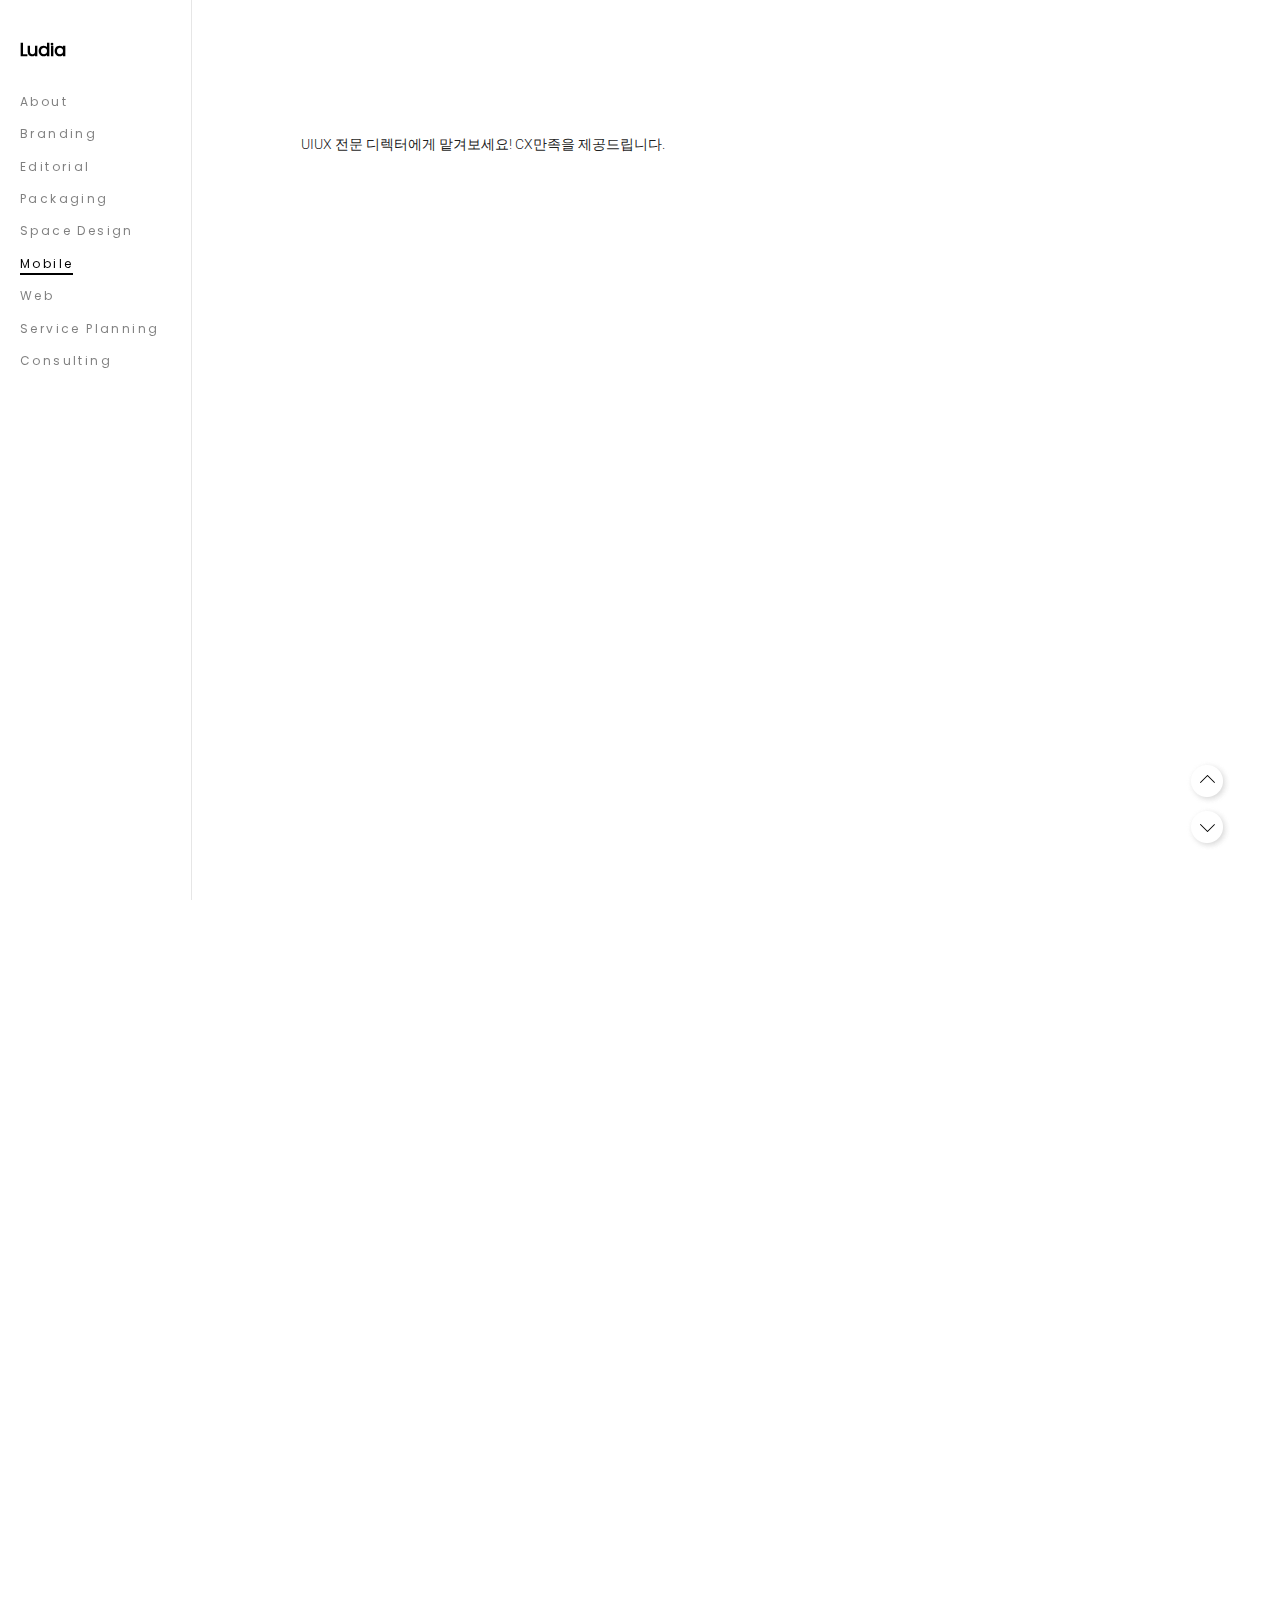
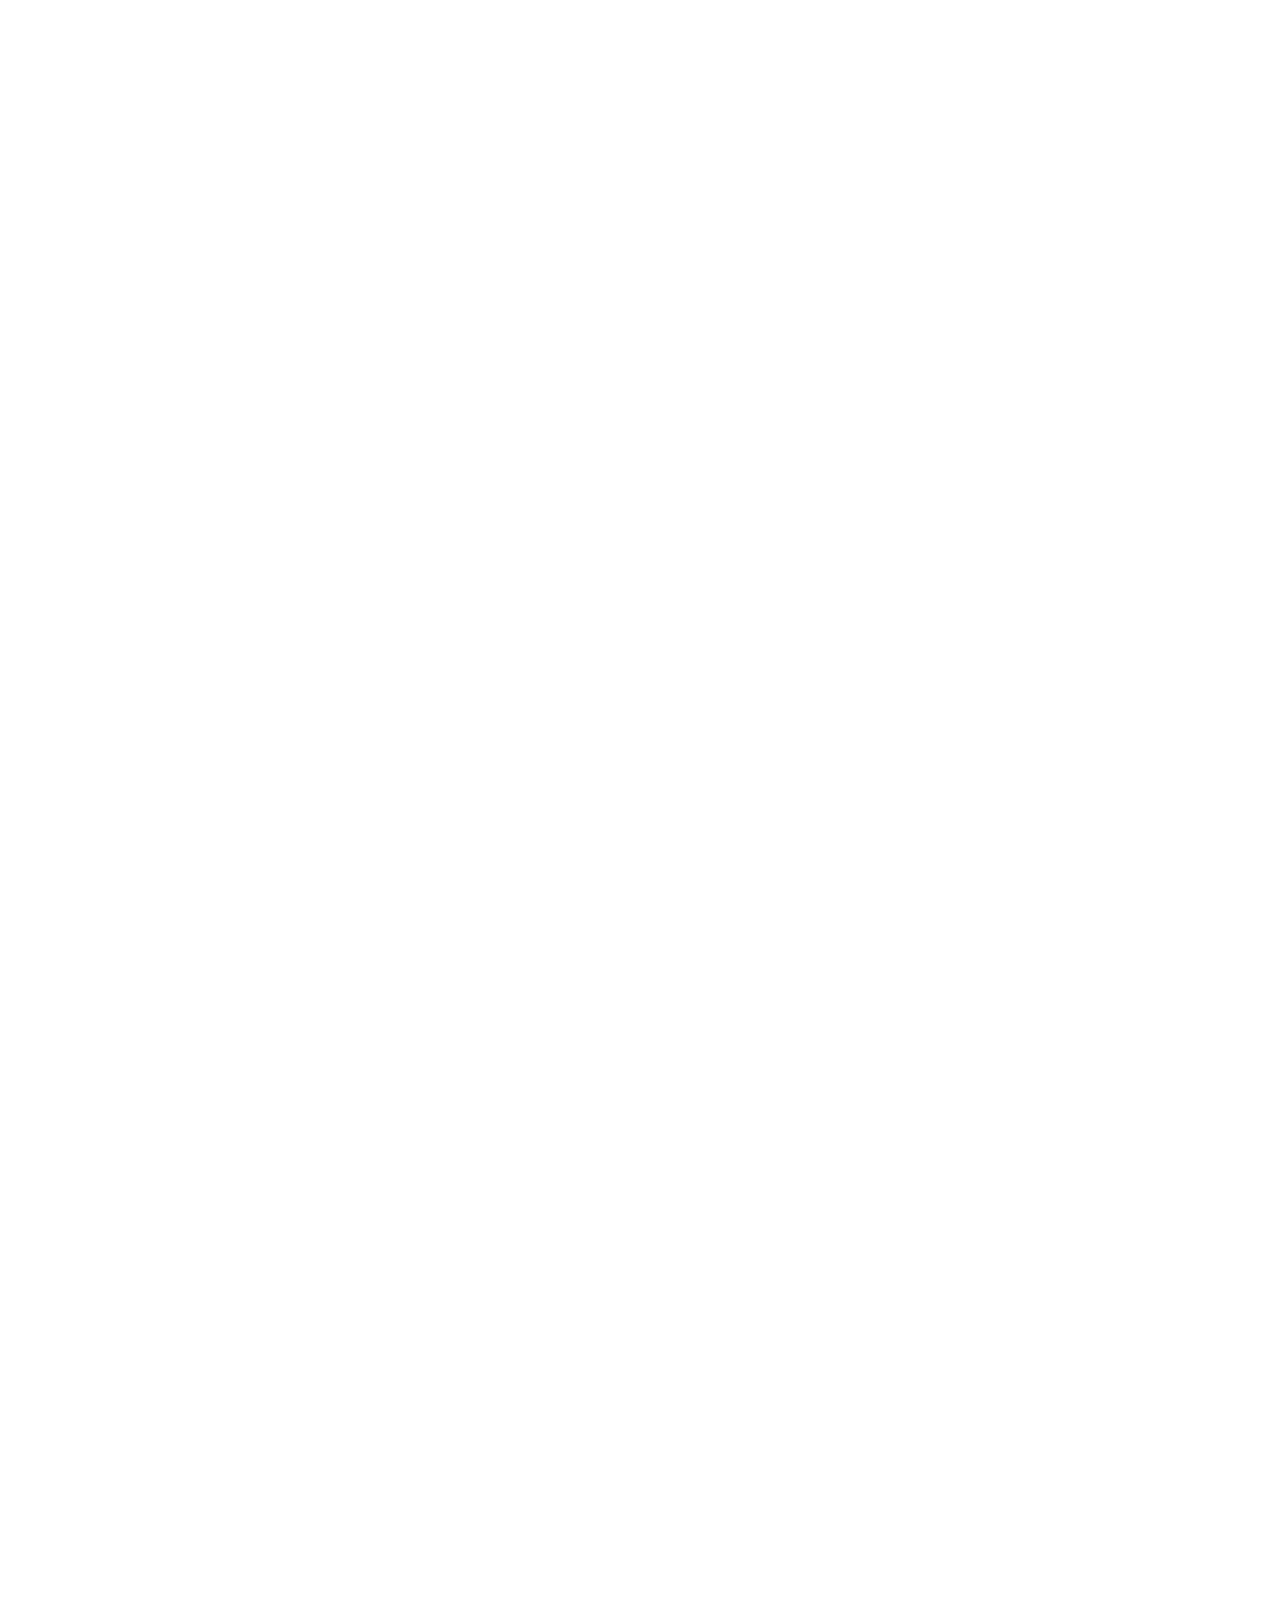
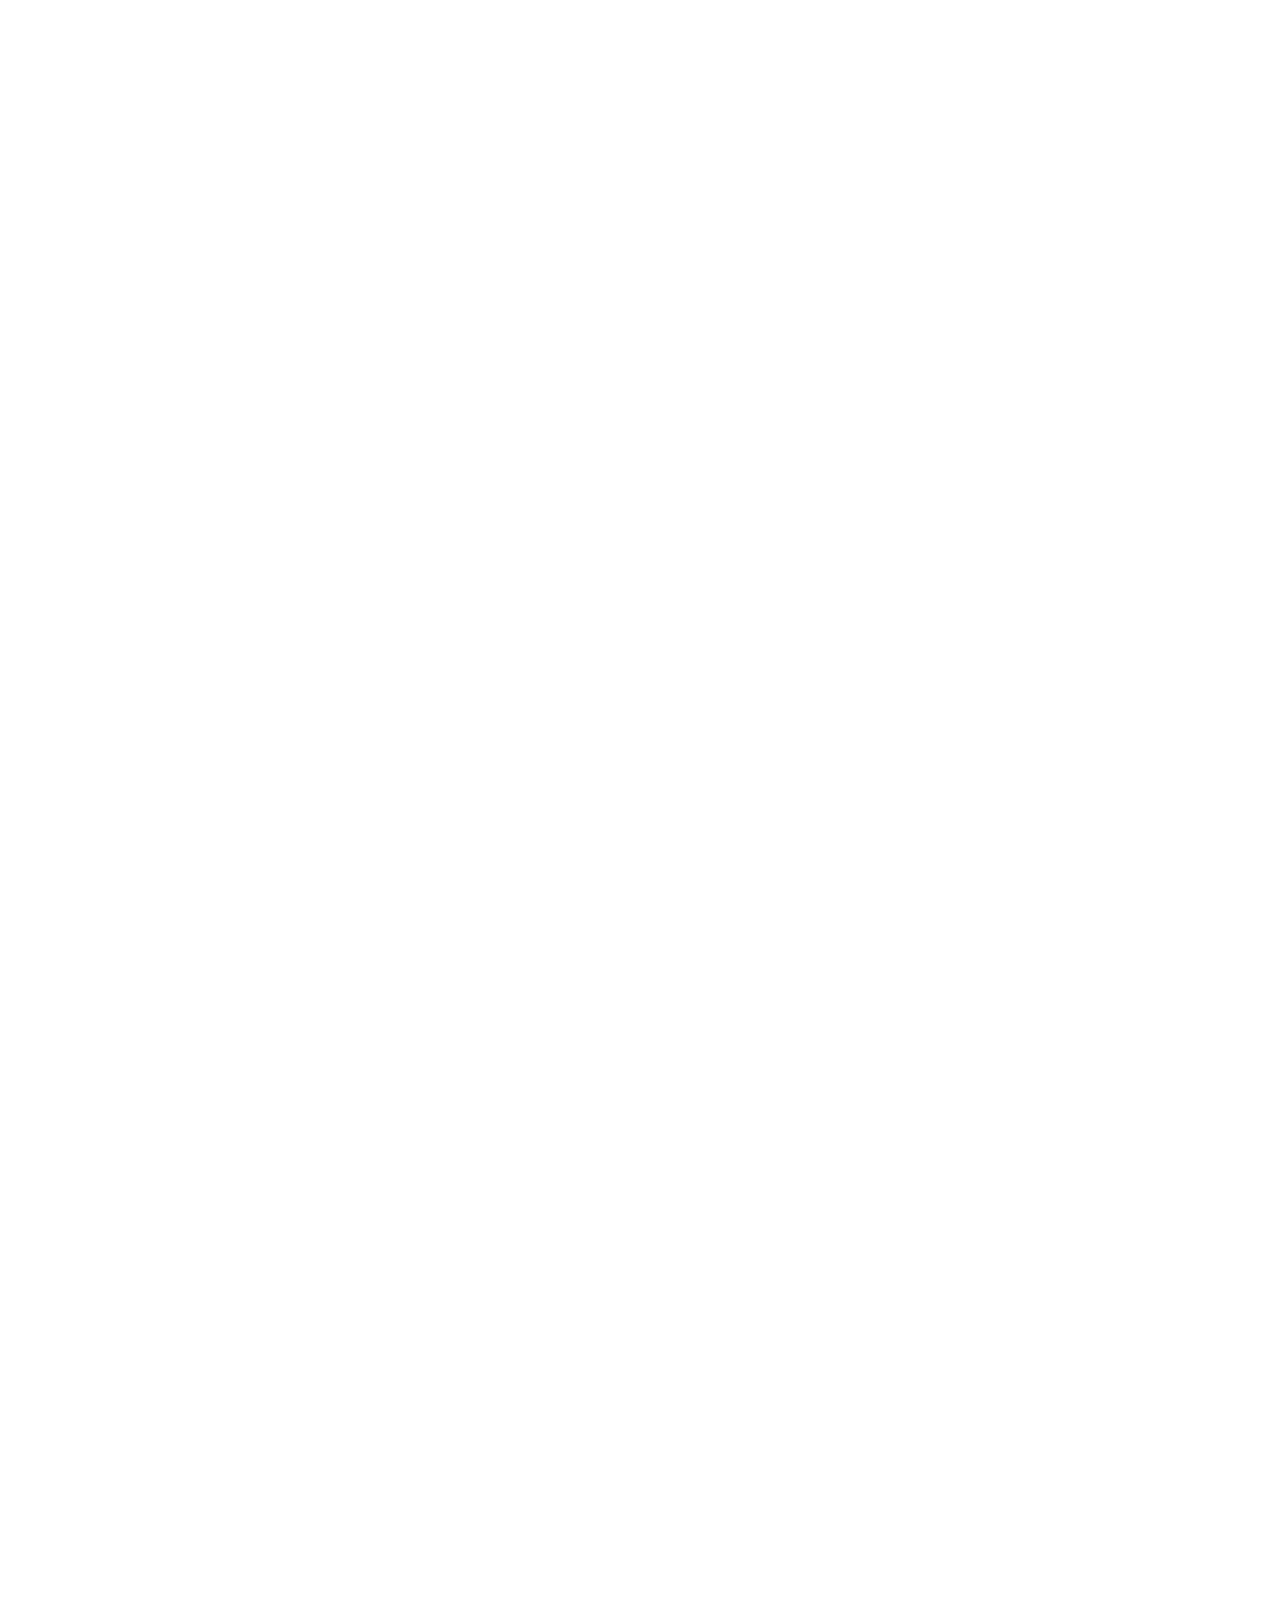
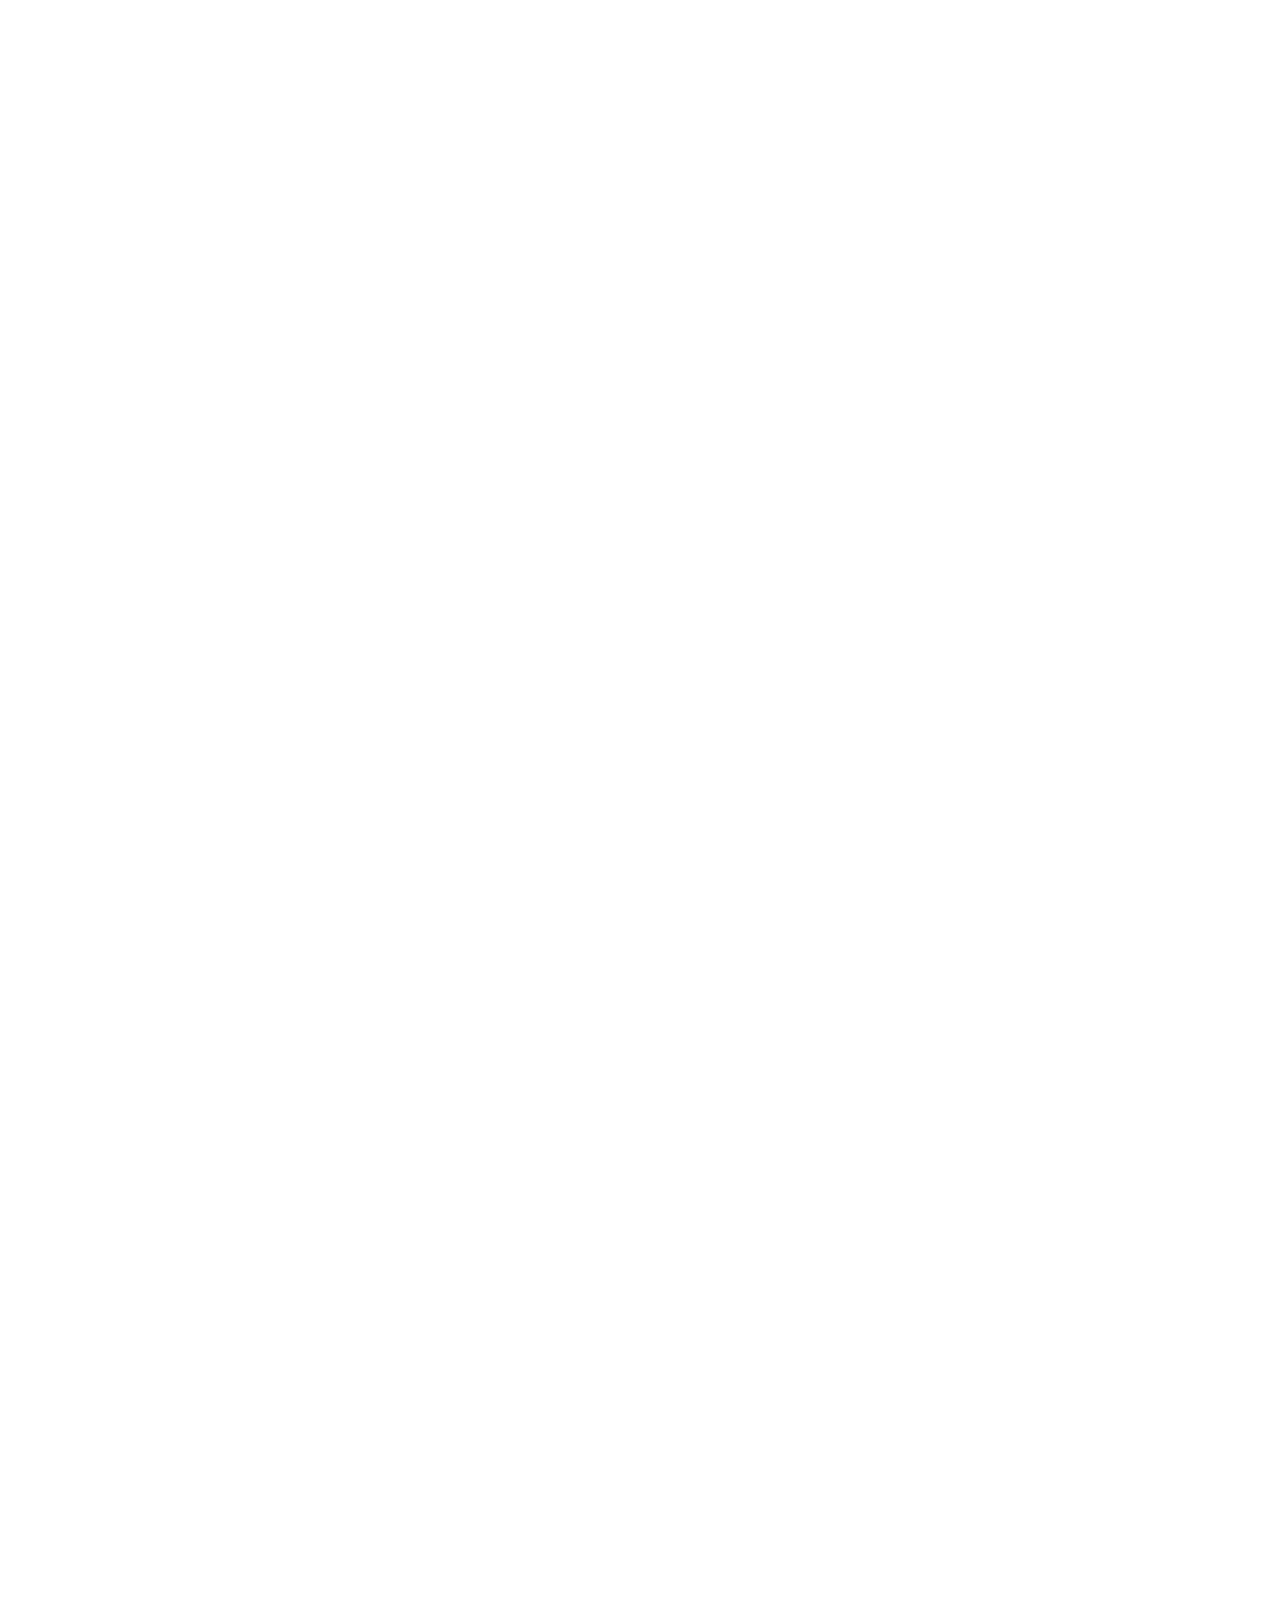
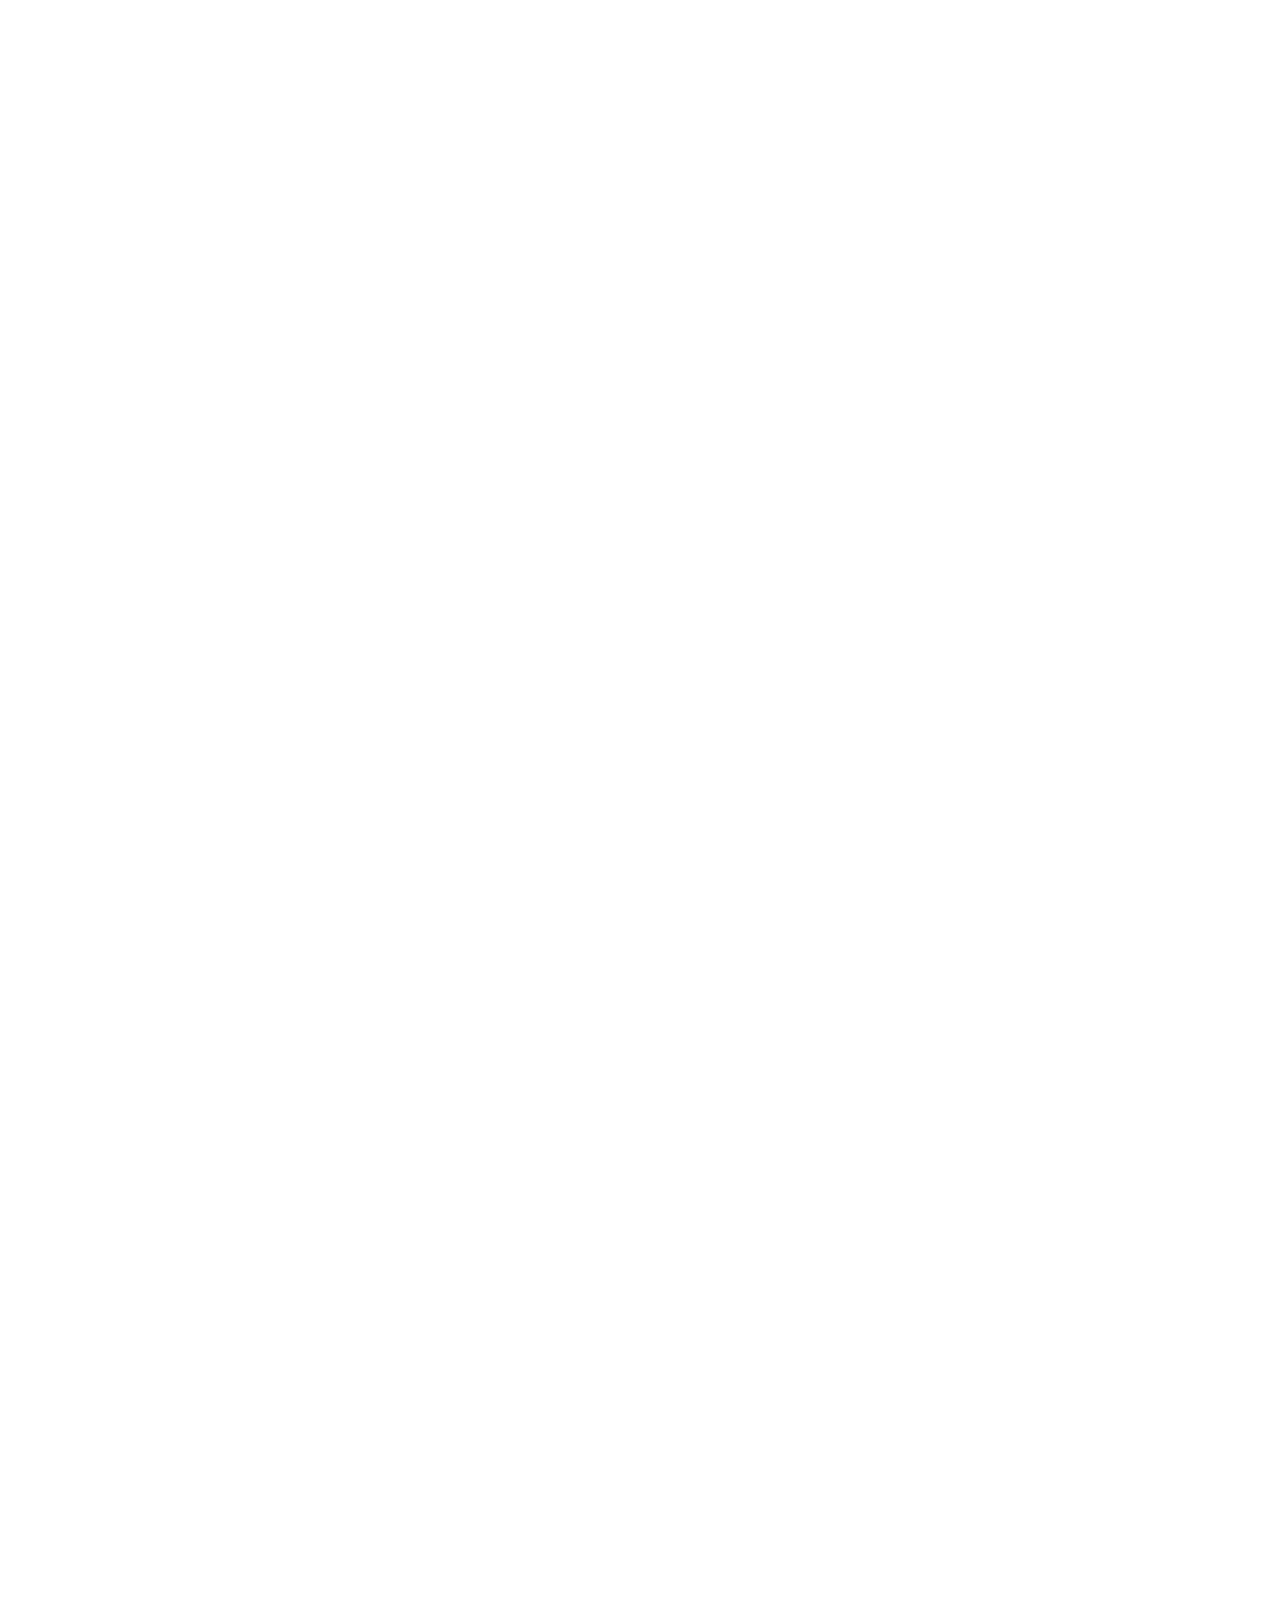
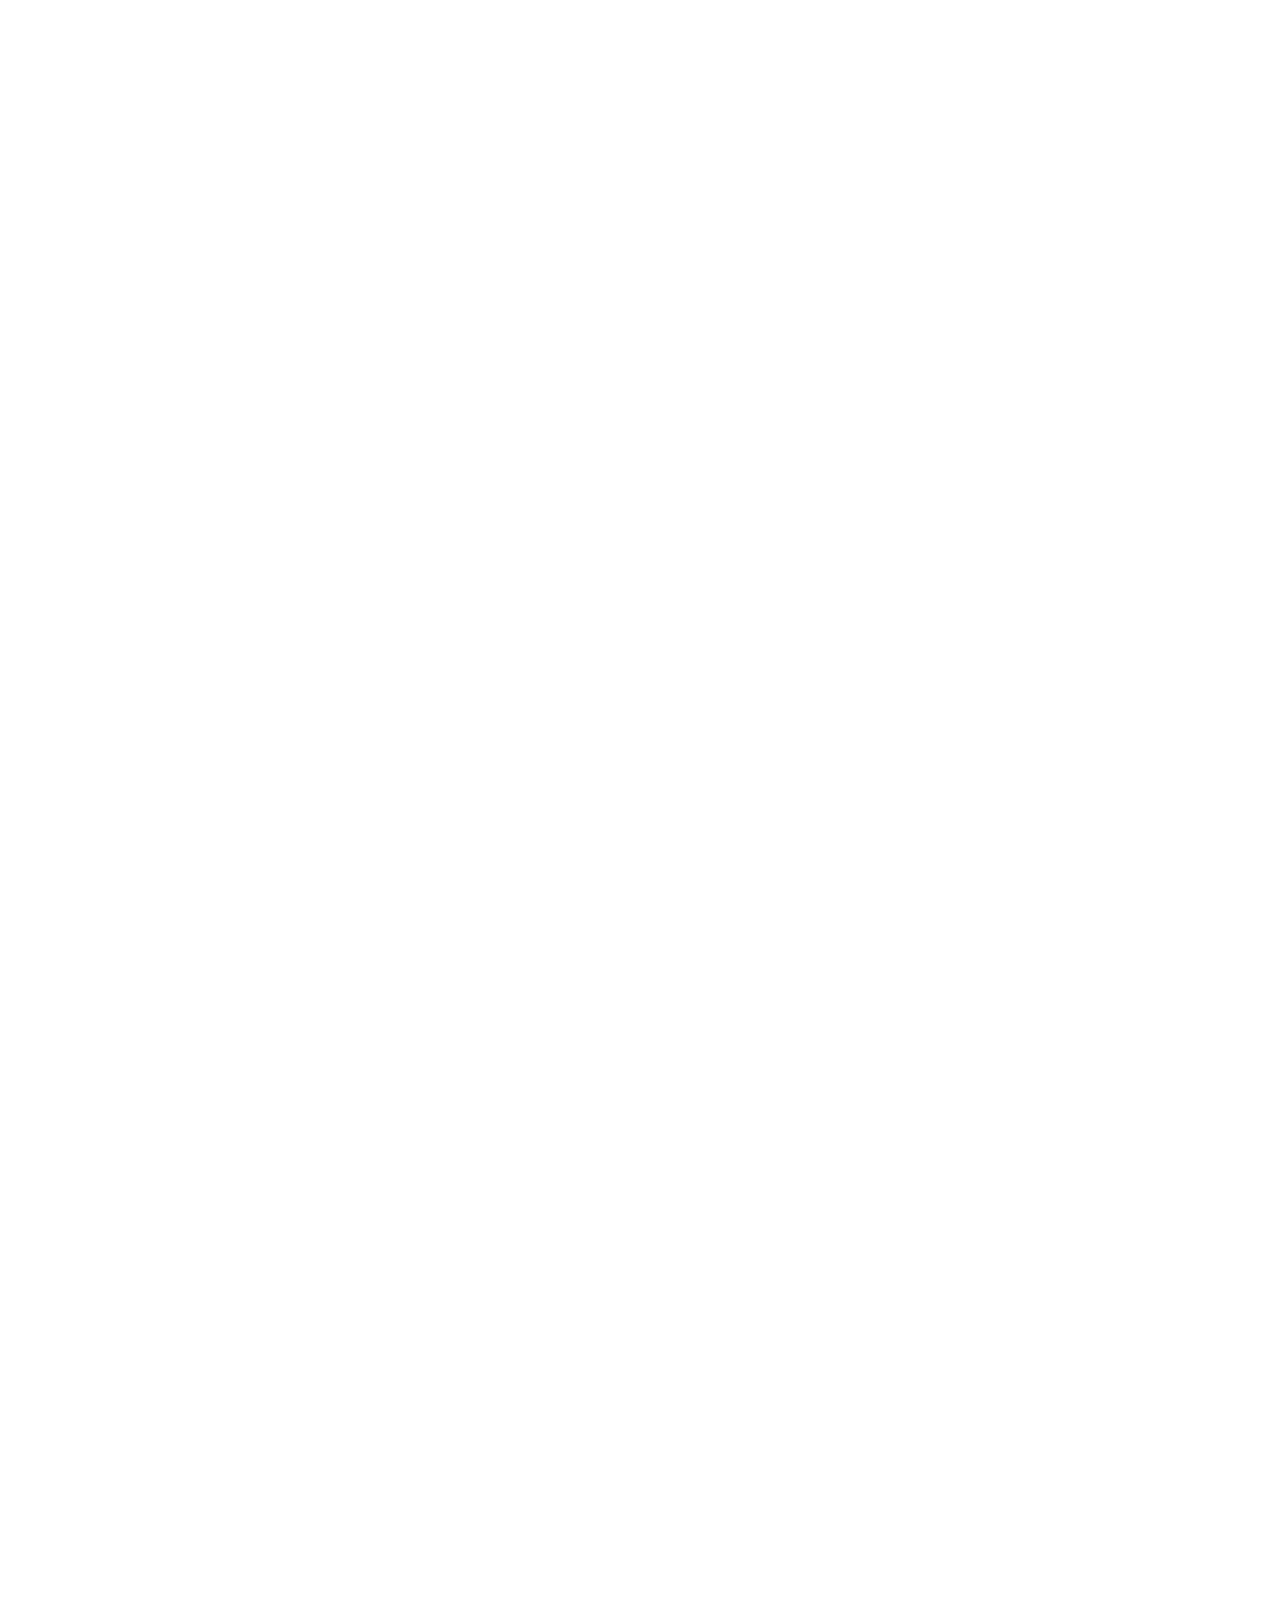
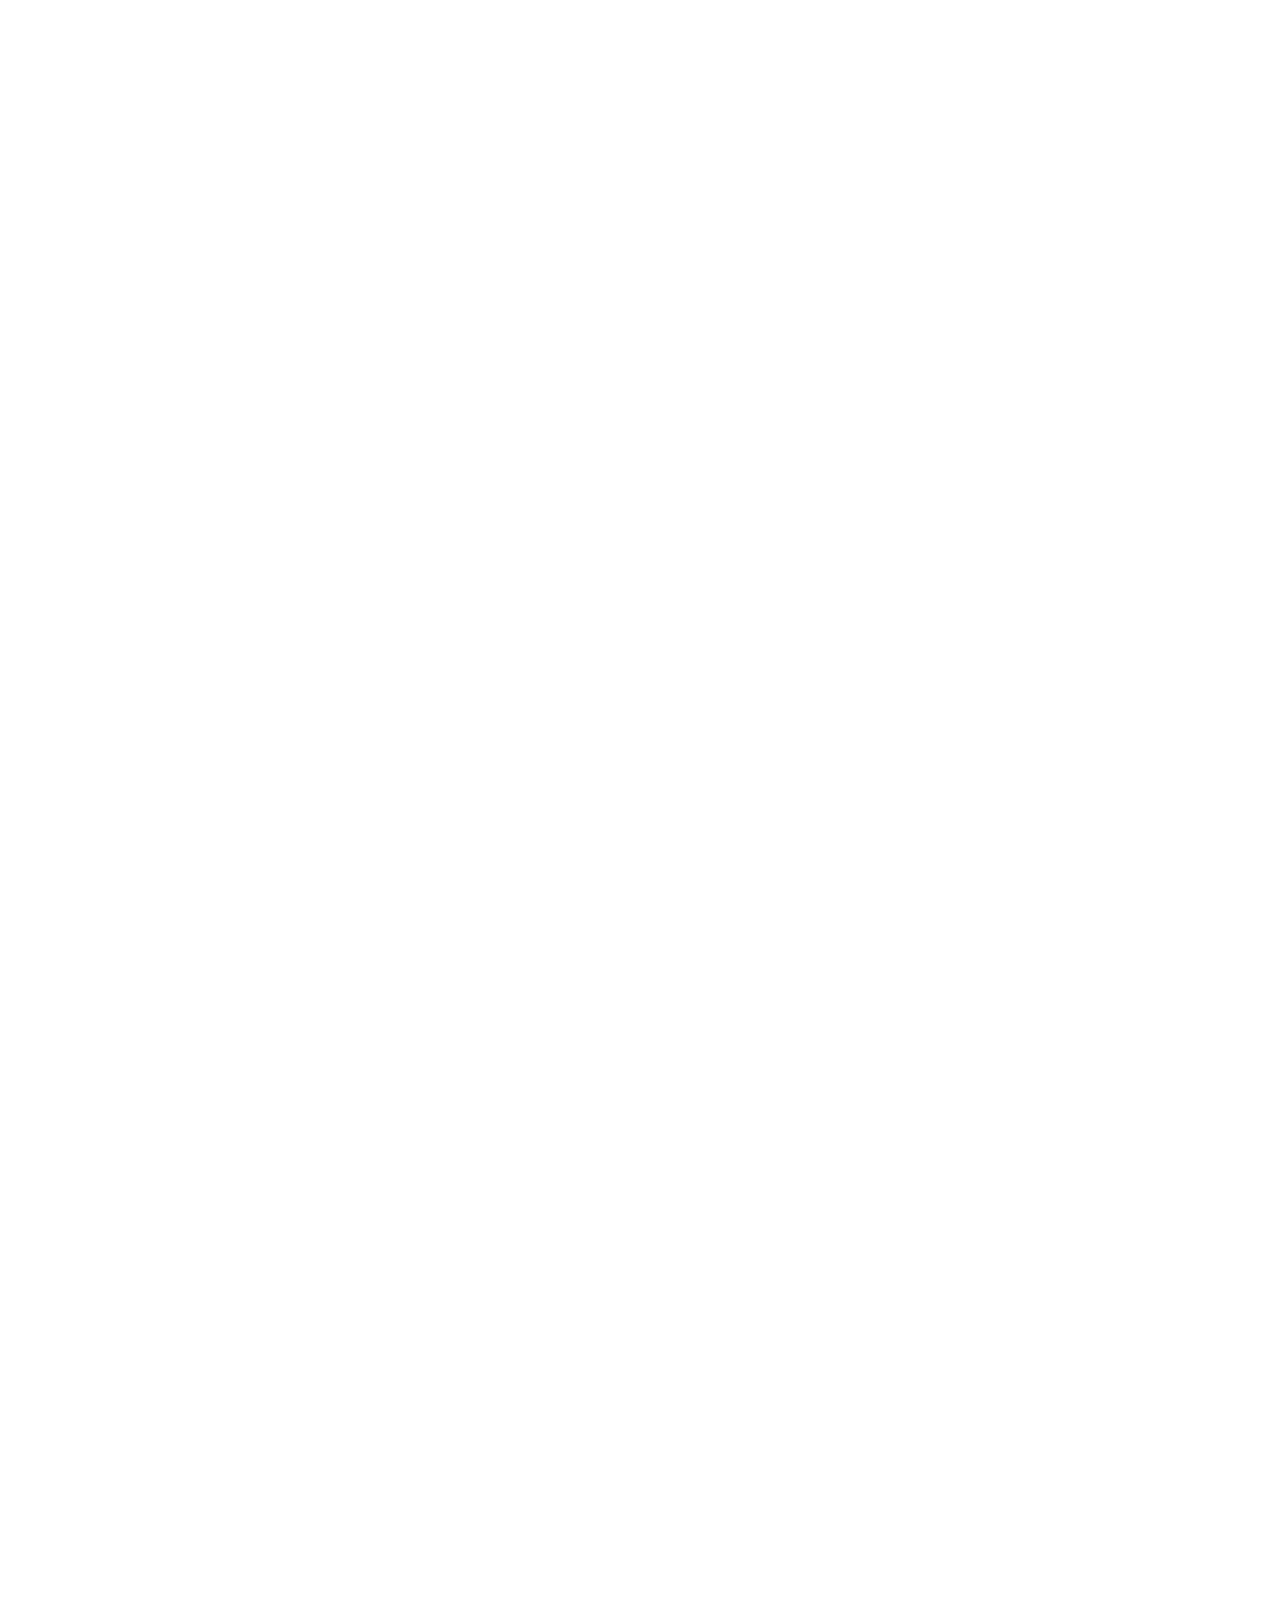
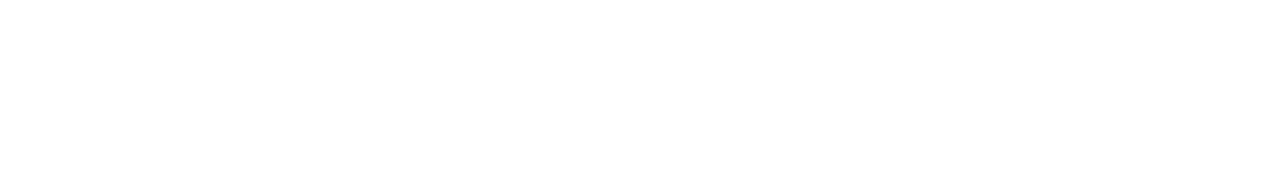
<file: mobile.html>
<!DOCTYPE html>
<!--[if lt IE 7]>      <html class="no-js lt-ie9 lt-ie8 lt-ie7"> <![endif]-->
<!--[if IE 7]>         <html class="no-js lt-ie9 lt-ie8"> <![endif]-->
<!--[if IE 8]>         <html class="no-js lt-ie9"> <![endif]-->
<!--[if gt IE 8]><!--> <html class="no-js"> <!--<![endif]-->
	<head>
	<meta charset="utf-8">
	<meta http-equiv="X-UA-Compatible" content="IE=edge">
	<title>Ludia</title>
	<meta name="viewport" content="width=device-width, initial-scale=1">
	<meta name="description" content="Free HTML5 Website Template by FreeHTML5.co" />
	<meta name="keywords" content="free html5, free template, free bootstrap, free website template, html5, css3, mobile first, responsive" />
	<meta name="author" content="FreeHTML5.co" />

  <!-- 
	//////////////////////////////////////////////////////

	FREE HTML5 TEMPLATE 
	DESIGNED & DEVELOPED by FreeHTML5.co
		
	Website: 		http://freehtml5.co/
	Email: 			info@freehtml5.co
	Twitter: 		http://twitter.com/fh5co
	Facebook: 		https://www.facebook.com/fh5co

	//////////////////////////////////////////////////////
	 -->

  	<!-- Facebook and Twitter integration -->
	<meta property="og:title" content=""/>
	<meta property="og:image" content=""/>
	<meta property="og:url" content=""/>
	<meta property="og:site_name" content=""/>
	<meta property="og:description" content=""/>
	<meta name="twitter:title" content="" />
	<meta name="twitter:image" content="" />
	<meta name="twitter:url" content="" />
	<meta name="twitter:card" content="" />

	<!-- Place favicon.ico and apple-touch-icon.png in the root directory -->
	<link rel="shortcut icon" href="favicon.ico">

	<link href='https://fonts.googleapis.com/css?family=Roboto:400,300,600,400italic,700' rel='stylesheet' type='text/css'>
	<link href='https://fonts.googleapis.com/css?family=Montserrat:400,700' rel='stylesheet' type='text/css'>
	
	<!-- Animate.css -->
	<link rel="stylesheet" href="css/animate.css">
	<!-- Icomoon Icon Fonts-->
	<link rel="stylesheet" href="css/icomoon.css">
	<!-- Bootstrap  -->
	<link rel="stylesheet" href="css/bootstrap.css">
	<!-- Owl Carousel -->
	<link rel="stylesheet" href="css/owl.carousel.min.css">
	<link rel="stylesheet" href="css/owl.theme.default.min.css">
	<!-- Theme style  -->
	<link rel="stylesheet" href="css/style.css">

	<!-- Modernizr JS -->
	<script src="js/modernizr-2.6.2.min.js"></script>
	<!-- FOR IE9 below -->
	<!--[if lt IE 9]>
	<script src="js/respond.min.js"></script>
	<![endif]-->

	</head>
	<body>

	<div id="fh5co-page">
		<a href="#" class="js-fh5co-nav-toggle fh5co-nav-toggle"><i></i></a>
		<aside id="fh5co-aside" role="complementary" class="border js-fullheight">

			<h4 id="fh5co-logo"><a href="index.html">Ludia</a></h4>

			<nav id="fh5co-main-menu" role="navigation">
				<ul>
					<li><a href="about.html">About</a></li>
					<li><a href="branding.html">Branding</a></li>
					<li><a href="editorial.html">Editorial</a></li>
					<li><a href="packaging.html">Packaging</a></li>
					<li><a href="spacedesign.html">Space Design</a></li>
					<li class="fh5co-active"><a href="mobile.html">Mobile</a></li>
					<li><a href="web.html">Web</a></li>
					<li><a href="serviceplanning.html">Service Planning</a></li>
					<li><a href="consulting.html">Consulting</a></li>
				</ul>
			</nav>

		</aside>

		<div id="fh5co-main">

			<div class="fh5co-narrow-content">
				<h2 class="fh5co-heading animate-box" data-animate-effect="fadeInLeft">Mobile</h2>
				<p>UIUX 전문 디렉터에게 맡겨보세요! CX만족을 제공드립니다.</p>

				<div class="row animate-box" data-animate-effect="fadeInLeft">
					
					<div class="col-md-12 col-sm-6 col-xs-6 col-xxs-12">
						<a href = "images/ludia/Mobile-1.png">
							<img src="images/ludia/Mobile-1.png" alt="Mobile-1.png" class="img-responsive">
						</a>
					</div>
					<div class="clearfix visible-md-block"></div>

					<div class="col-md-12 col-sm-6 col-xs-6 col-xxs-12">
						<a href = "images/ludia/Mobile-2.png">
							<img src="images/ludia/Mobile-2.png" alt="Mobile-2.png" class="img-responsive">
						</a>
					</div>
					<div class="clearfix visible-md-block"></div>

				</div>
			</div>

		</div>
	</div>

	<div class="floatBtn">
		<div><img src="images/ludia/bt_up.png" onclick="fnMoveTop(); return false;" style="cursor: pointer;" /></div>
		<div><img src="images/ludia/bt_down.png" onclick="fnMoveBottom(); return false;" style="cursor: pointer;" /></div>
	</div>

	<!-- jQuery -->
	<script src="js/jquery.min.js"></script>
	<!-- jQuery Easing -->
	<script src="js/jquery.easing.1.3.js"></script>
	<!-- Bootstrap -->
	<script src="js/bootstrap.min.js"></script>
	<!-- Carousel -->
	<script src="js/owl.carousel.min.js"></script>
	<!-- Stellar -->
	<script src="js/jquery.stellar.min.js"></script>
	<!-- Waypoints -->
	<script src="js/jquery.waypoints.min.js"></script>
	<!-- Counters -->
	<script src="js/jquery.countTo.js"></script>
	
	
	<!-- MAIN JS -->
	<script src="js/main.js"></script>

	<script type="text/javascript">
		function fnMoveTop() {
			window.scrollTo({top:0, left:0, behavior:'smooth'});
		}
		function fnMoveBottom() {
			window.scrollTo({top:99999, left:0, behavior:'smooth'});
		}

		$("#fh5co-page").scroll(function(){
			var scrollTop = $(this).scrollTop();
			var innerHeight = $(this).innerHeight();
			var scrollHeight = $(this).prop('scrollHeight');

			if (scrollTop + innerHeight >= scrollHeight) {
				$("#confirm").attr('disabled', false);
			} else {
				$("#confirm").attr('disabled', true);
			}
		});
	</script>

	</body>
</html>
</file>
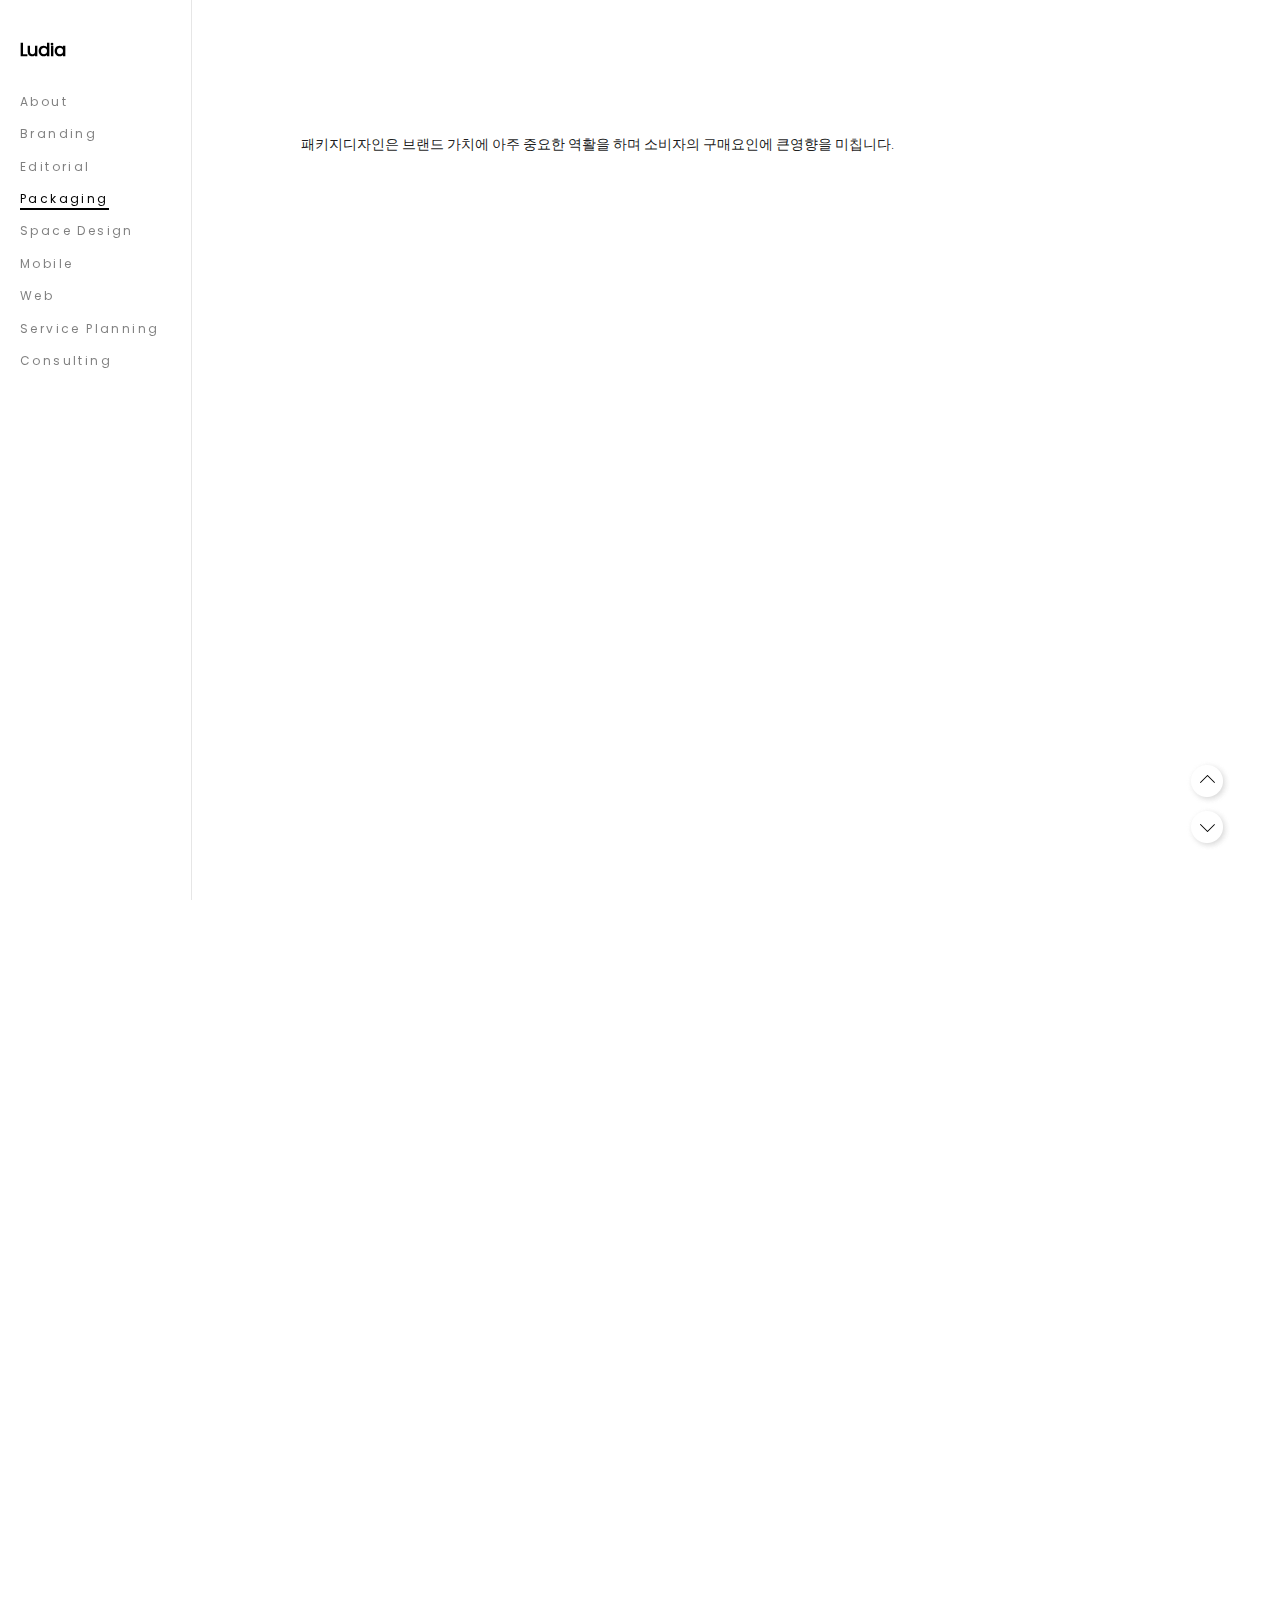
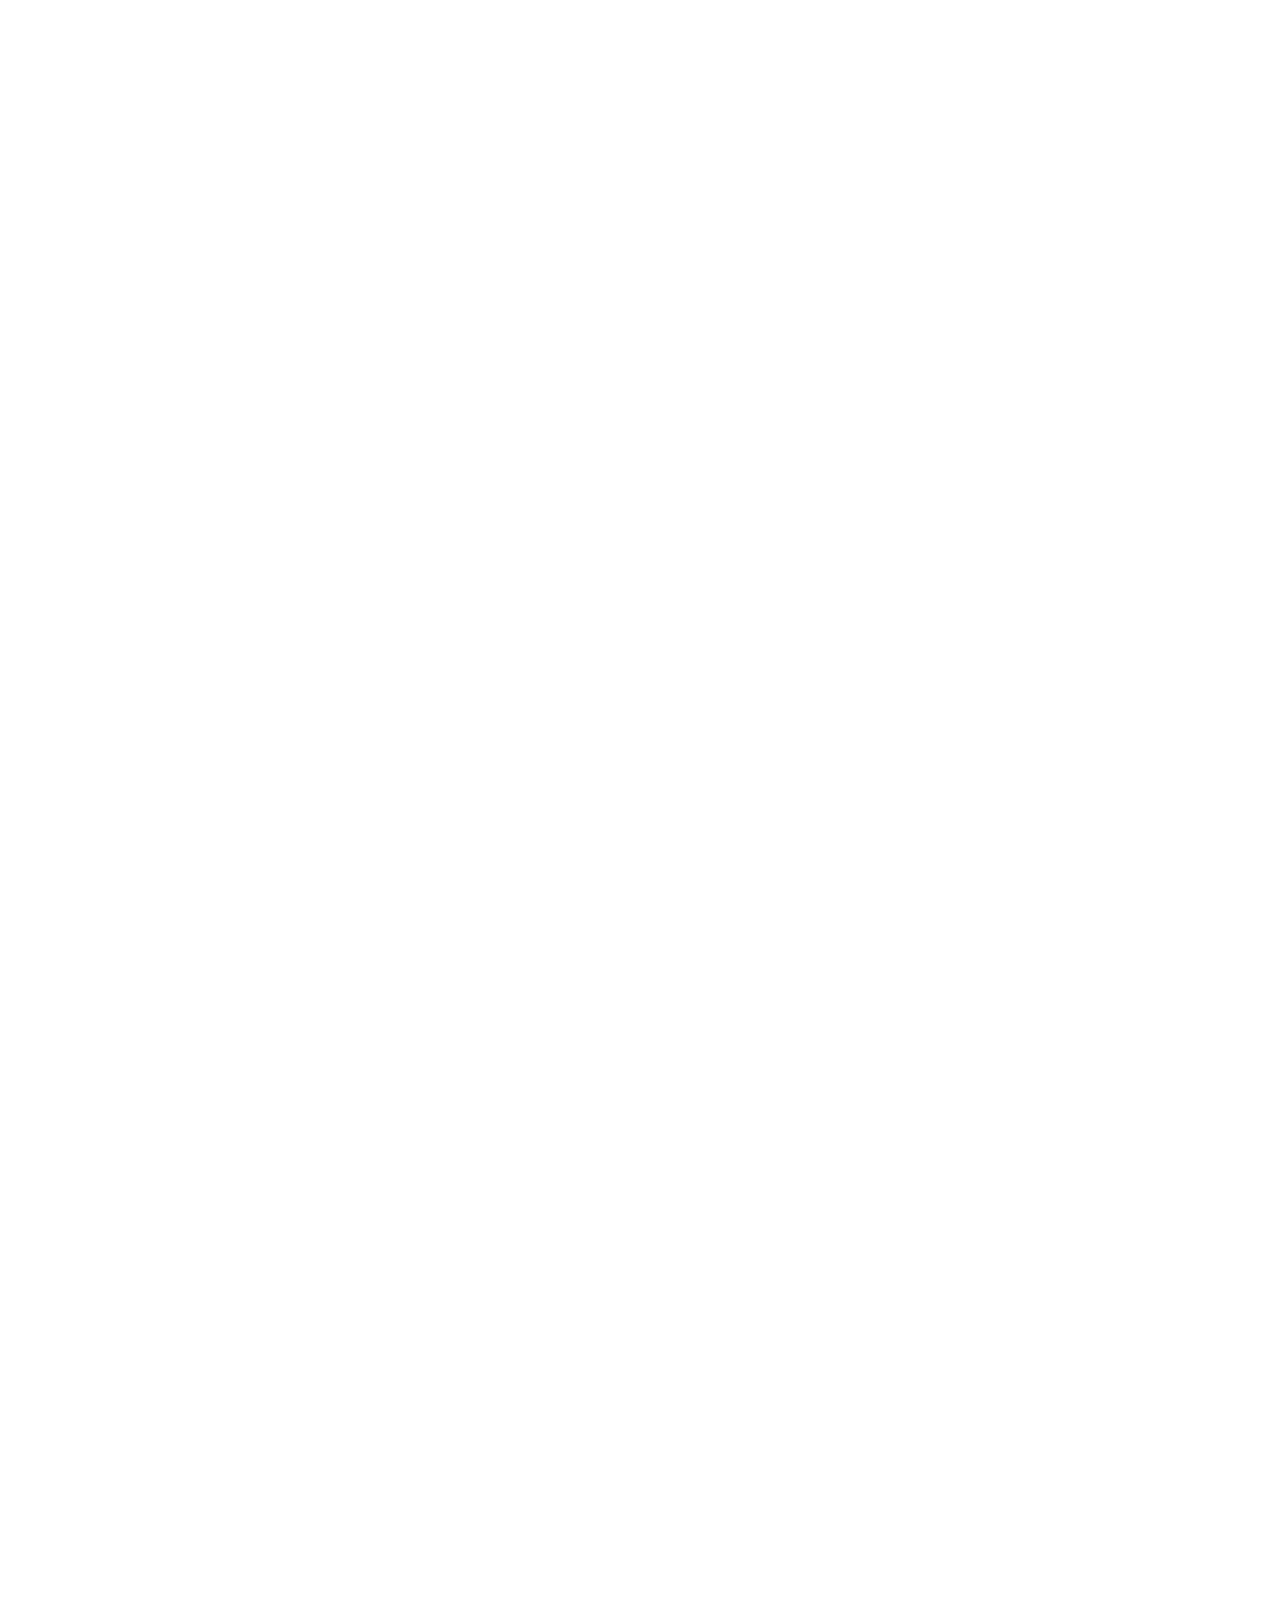
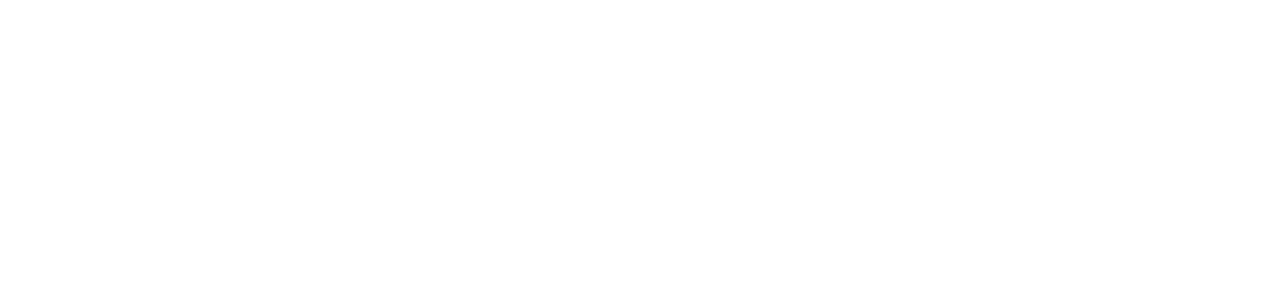
<file: packaging.html>
<!DOCTYPE html>
<!--[if lt IE 7]>      <html class="no-js lt-ie9 lt-ie8 lt-ie7"> <![endif]-->
<!--[if IE 7]>         <html class="no-js lt-ie9 lt-ie8"> <![endif]-->
<!--[if IE 8]>         <html class="no-js lt-ie9"> <![endif]-->
<!--[if gt IE 8]><!--> <html class="no-js"> <!--<![endif]-->
	<head>
	<meta charset="utf-8">
	<meta http-equiv="X-UA-Compatible" content="IE=edge">
	<title>Ludia</title>
	<meta name="viewport" content="width=device-width, initial-scale=1">
	<meta name="description" content="Free HTML5 Website Template by FreeHTML5.co" />
	<meta name="keywords" content="free html5, free template, free bootstrap, free website template, html5, css3, mobile first, responsive" />
	<meta name="author" content="FreeHTML5.co" />

  <!-- 
	//////////////////////////////////////////////////////

	FREE HTML5 TEMPLATE 
	DESIGNED & DEVELOPED by FreeHTML5.co
		
	Website: 		http://freehtml5.co/
	Email: 			info@freehtml5.co
	Twitter: 		http://twitter.com/fh5co
	Facebook: 		https://www.facebook.com/fh5co

	//////////////////////////////////////////////////////
	 -->

  	<!-- Facebook and Twitter integration -->
	<meta property="og:title" content=""/>
	<meta property="og:image" content=""/>
	<meta property="og:url" content=""/>
	<meta property="og:site_name" content=""/>
	<meta property="og:description" content=""/>
	<meta name="twitter:title" content="" />
	<meta name="twitter:image" content="" />
	<meta name="twitter:url" content="" />
	<meta name="twitter:card" content="" />

	<!-- Place favicon.ico and apple-touch-icon.png in the root directory -->
	<link rel="shortcut icon" href="favicon.ico">

	<link href='https://fonts.googleapis.com/css?family=Roboto:400,300,600,400italic,700' rel='stylesheet' type='text/css'>
	<link href='https://fonts.googleapis.com/css?family=Montserrat:400,700' rel='stylesheet' type='text/css'>
	
	<!-- Animate.css -->
	<link rel="stylesheet" href="css/animate.css">
	<!-- Icomoon Icon Fonts-->
	<link rel="stylesheet" href="css/icomoon.css">
	<!-- Bootstrap  -->
	<link rel="stylesheet" href="css/bootstrap.css">
	<!-- Owl Carousel -->
	<link rel="stylesheet" href="css/owl.carousel.min.css">
	<link rel="stylesheet" href="css/owl.theme.default.min.css">
	<!-- Theme style  -->
	<link rel="stylesheet" href="css/style.css">

	<!-- Modernizr JS -->
	<script src="js/modernizr-2.6.2.min.js"></script>
	<!-- FOR IE9 below -->
	<!--[if lt IE 9]>
	<script src="js/respond.min.js"></script>
	<![endif]-->

	</head>
	<body>

	<div id="fh5co-page">
		<a href="#" class="js-fh5co-nav-toggle fh5co-nav-toggle"><i></i></a>
		<aside id="fh5co-aside" role="complementary" class="border js-fullheight">

			<h4 id="fh5co-logo"><a href="index.html">Ludia</a></h4>

			<nav id="fh5co-main-menu" role="navigation">
				<ul>
					<li><a href="index.html">About</a></li>
					<li><a href="branding.html">Branding</a></li>
					<li><a href="editorial.html">Editorial</a></li>
					<li class="fh5co-active"><a href="packaging.html">Packaging</a></li>
					<li><a href="spacedesign.html">Space Design</a></li>
					<li><a href="mobile.html">Mobile</a></li>
					<li><a href="web.html">Web</a></li>
					<li><a href="serviceplanning.html">Service Planning</a></li>
					<li><a href="consulting.html">Consulting</a></li>
				</ul>
			</nav>

		</aside>

		<div id="fh5co-main">

			<div class="fh5co-narrow-content">
				<h2 class="fh5co-heading animate-box" data-animate-effect="fadeInLeft">Packaging</h2>

				<p>패키지디자인은 브랜드 가치에 아주 중요한 역활을 하며 소비자의 구매요인에 큰영향을 미칩니다.</p>

				<div class="row animate-box" data-animate-effect="fadeInLeft">
					
					<div class="col-md-12 col-sm-6 col-xs-6 col-xxs-12">
						<a href = "images/ludia/Packaging-1.png">
							<img src="images/ludia/Packaging-1.png" alt="Packaging-1.png" class="img-responsive">
						</a>
					</div>
					<div class="clearfix visible-md-block"></div>

				</div>
			</div>

		</div>
	</div>

	<div class="floatBtn">
		<div><img src="images/ludia/bt_up.png" onclick="fnMoveTop(); return false;" style="cursor: pointer;" /></div>
		<div><img src="images/ludia/bt_down.png" onclick="fnMoveBottom(); return false;" style="cursor: pointer;" /></div>
	</div>

	<!-- jQuery -->
	<script src="js/jquery.min.js"></script>
	<!-- jQuery Easing -->
	<script src="js/jquery.easing.1.3.js"></script>
	<!-- Bootstrap -->
	<script src="js/bootstrap.min.js"></script>
	<!-- Carousel -->
	<script src="js/owl.carousel.min.js"></script>
	<!-- Stellar -->
	<script src="js/jquery.stellar.min.js"></script>
	<!-- Waypoints -->
	<script src="js/jquery.waypoints.min.js"></script>
	<!-- Counters -->
	<script src="js/jquery.countTo.js"></script>
	
	
	<!-- MAIN JS -->
	<script src="js/main.js"></script>

	<script type="text/javascript">
		function fnMoveTop() {
			window.scrollTo({top:0, left:0, behavior:'smooth'});
		}
		function fnMoveBottom() {
			window.scrollTo({top:99999, left:0, behavior:'smooth'});
		}

		$("#fh5co-page").scroll(function(){
			var scrollTop = $(this).scrollTop();
			var innerHeight = $(this).innerHeight();
			var scrollHeight = $(this).prop('scrollHeight');

			if (scrollTop + innerHeight >= scrollHeight) {
				$("#confirm").attr('disabled', false);
			} else {
				$("#confirm").attr('disabled', true);
			}
		});
	</script>

	</body>
</html>
</file>
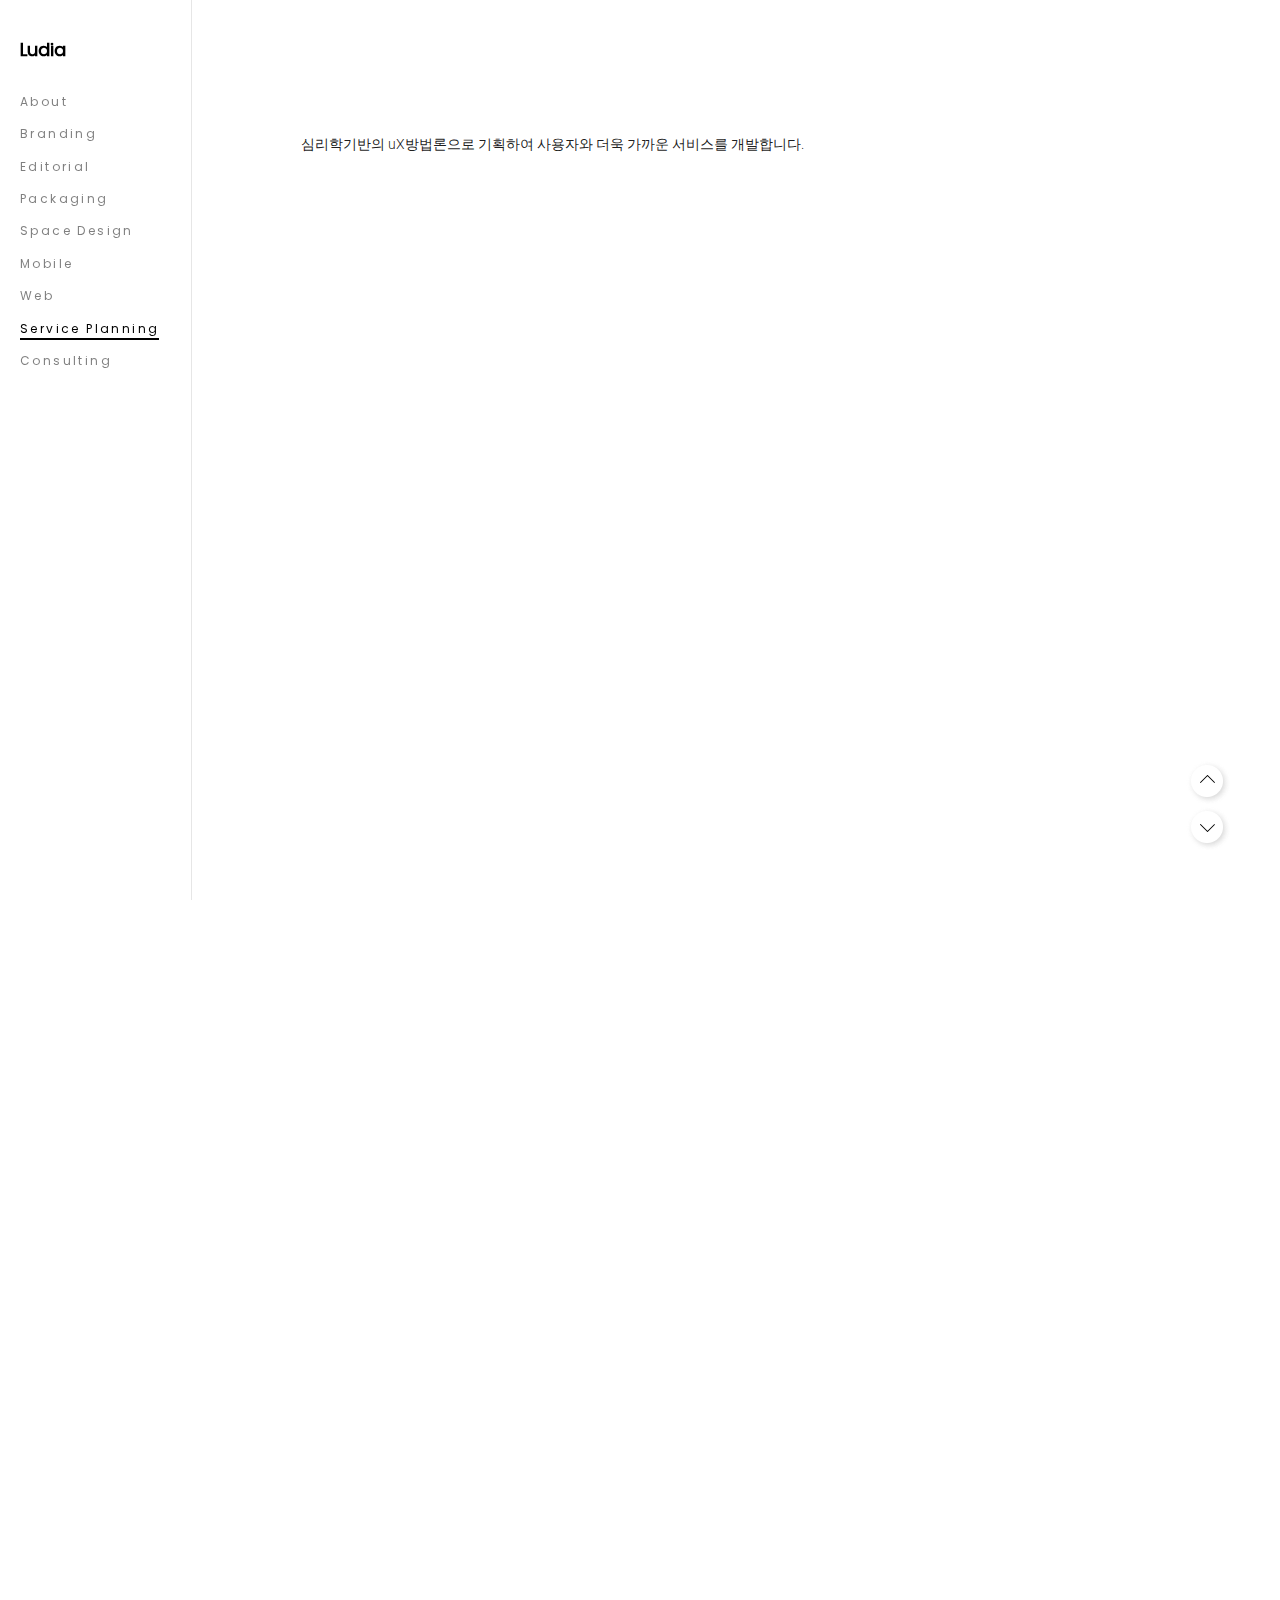
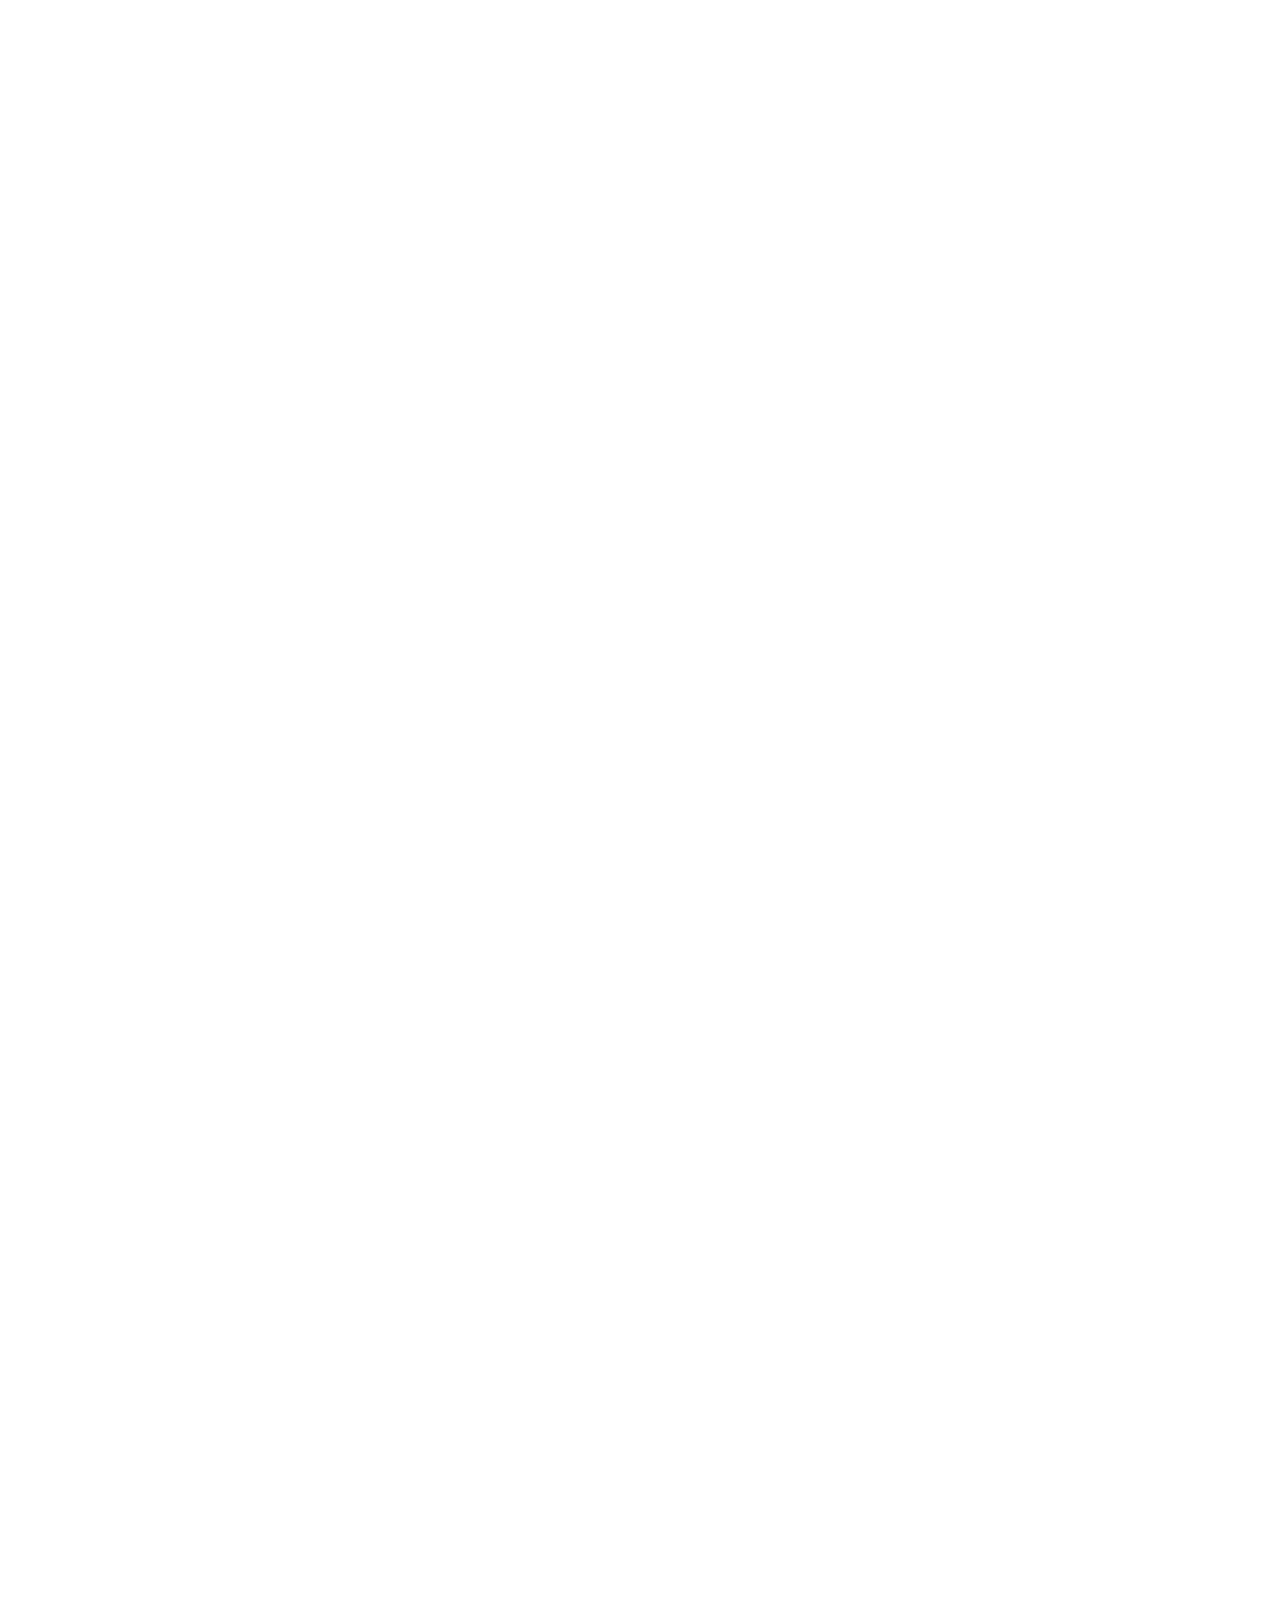
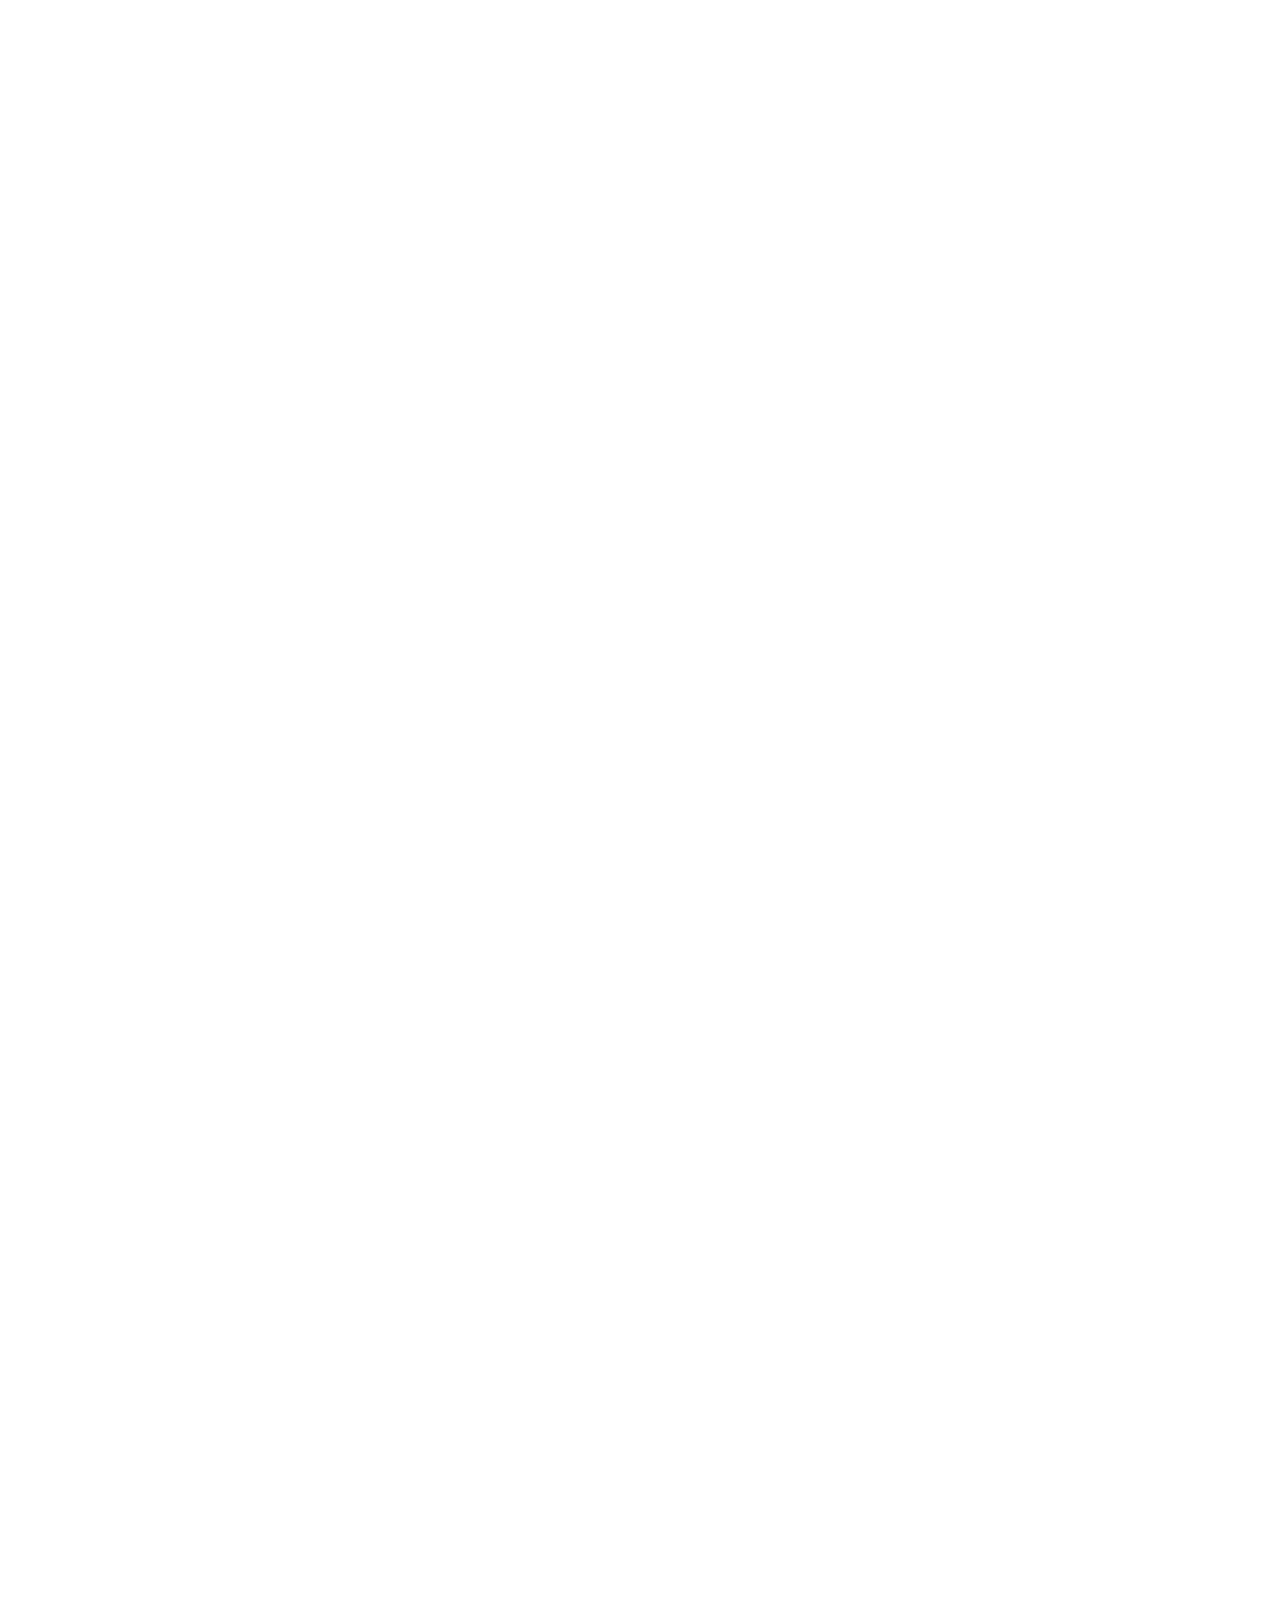
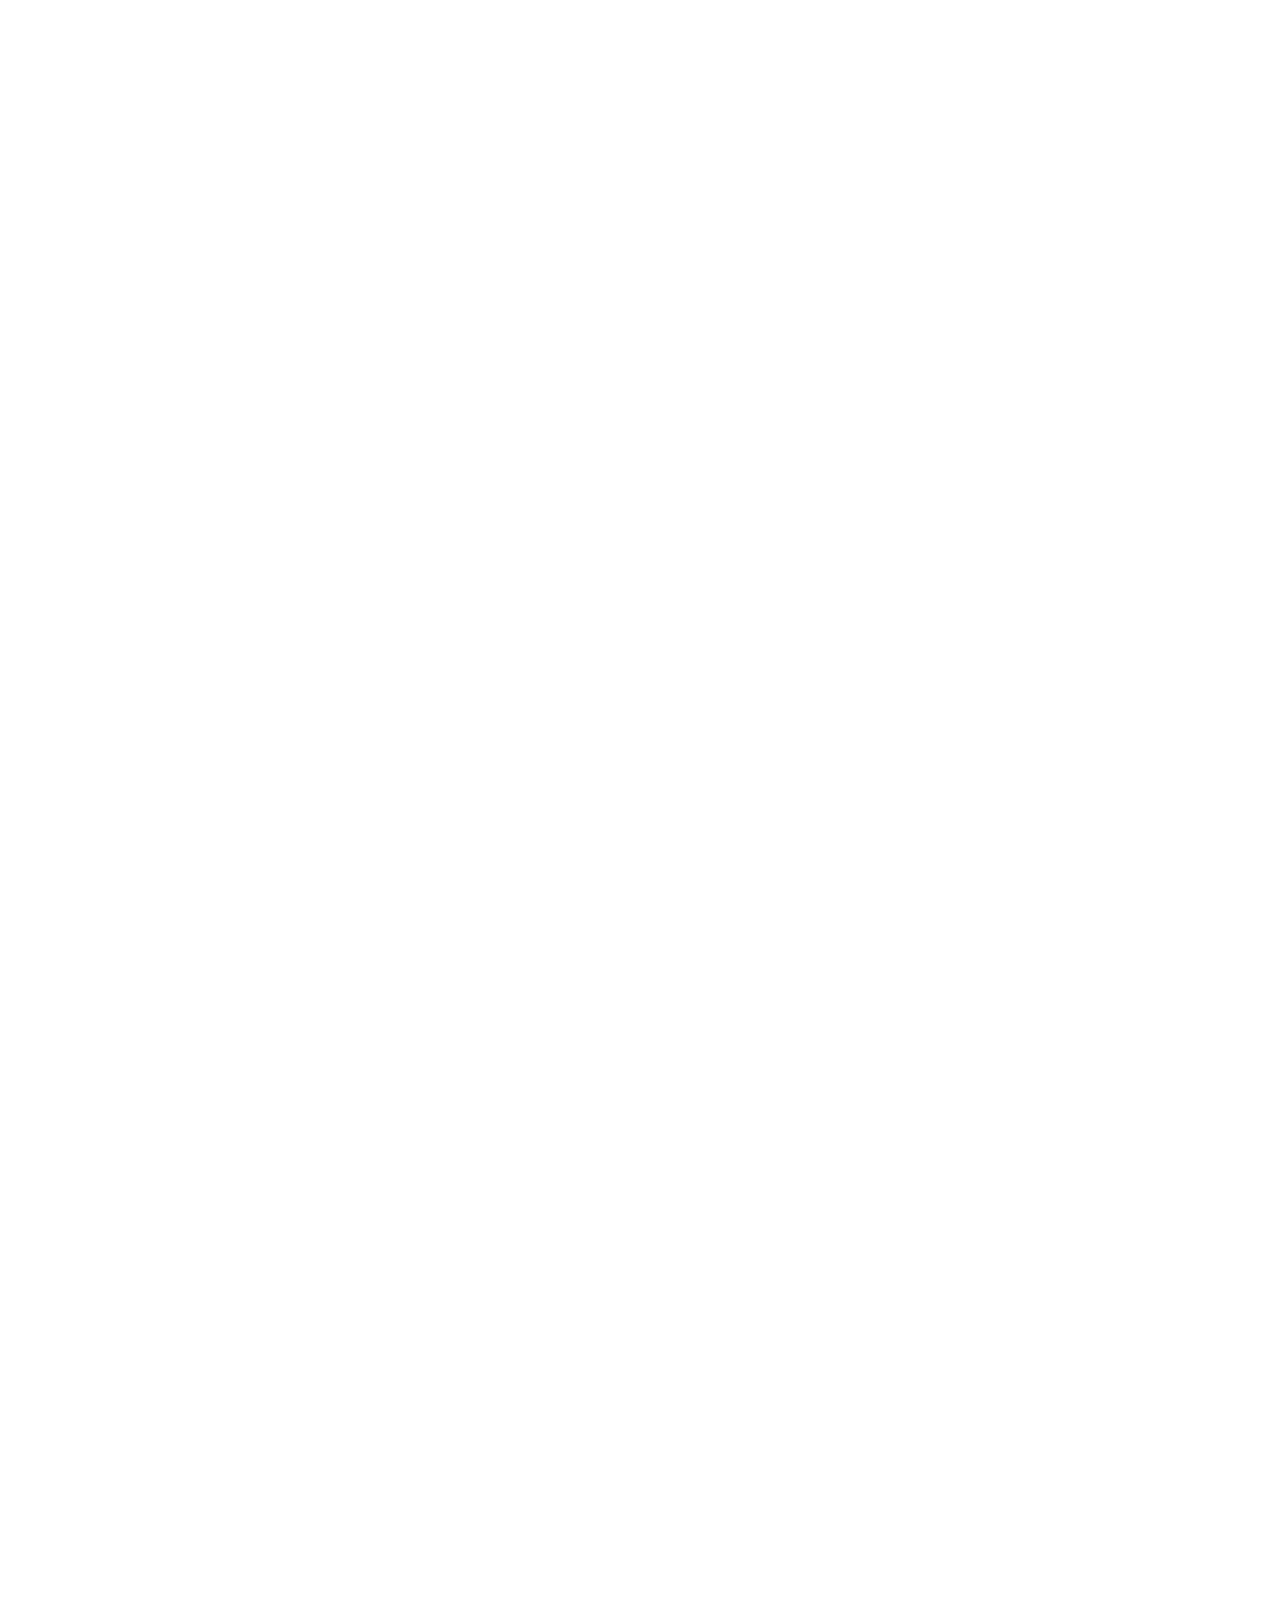
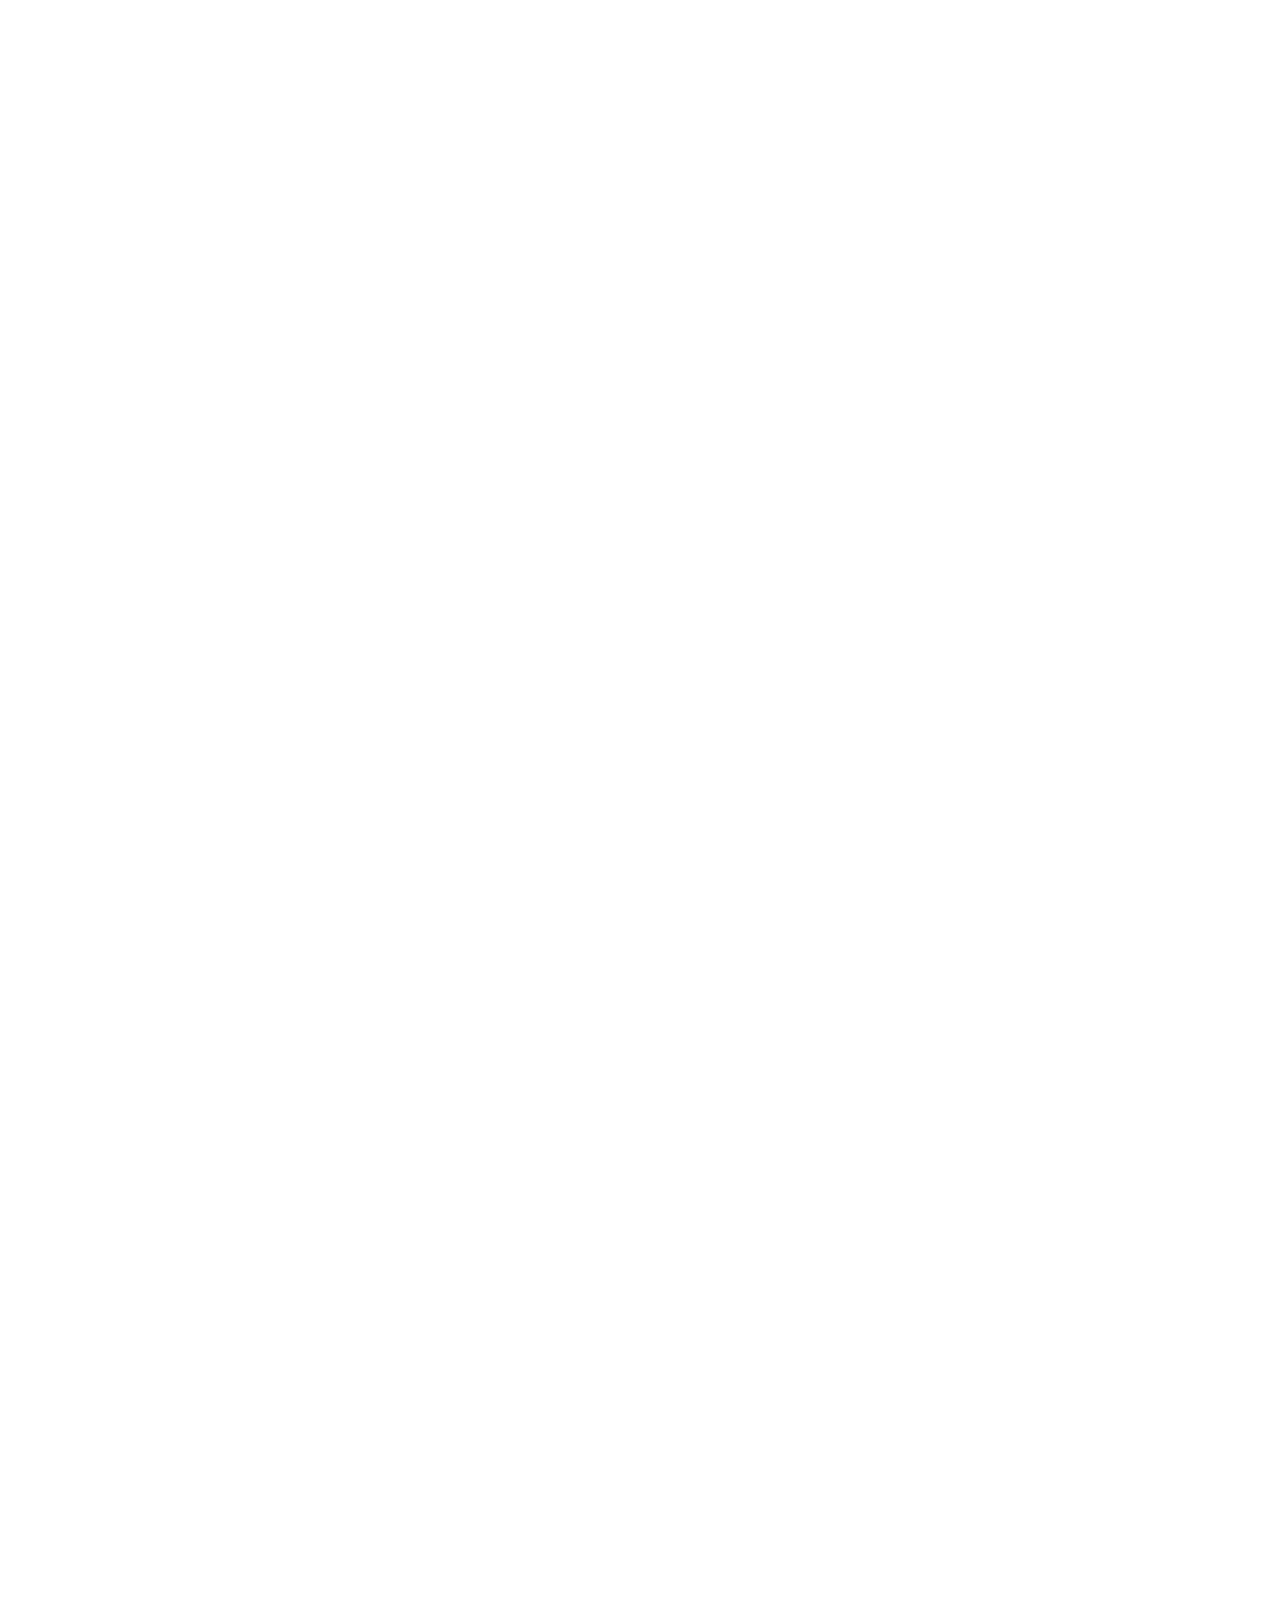
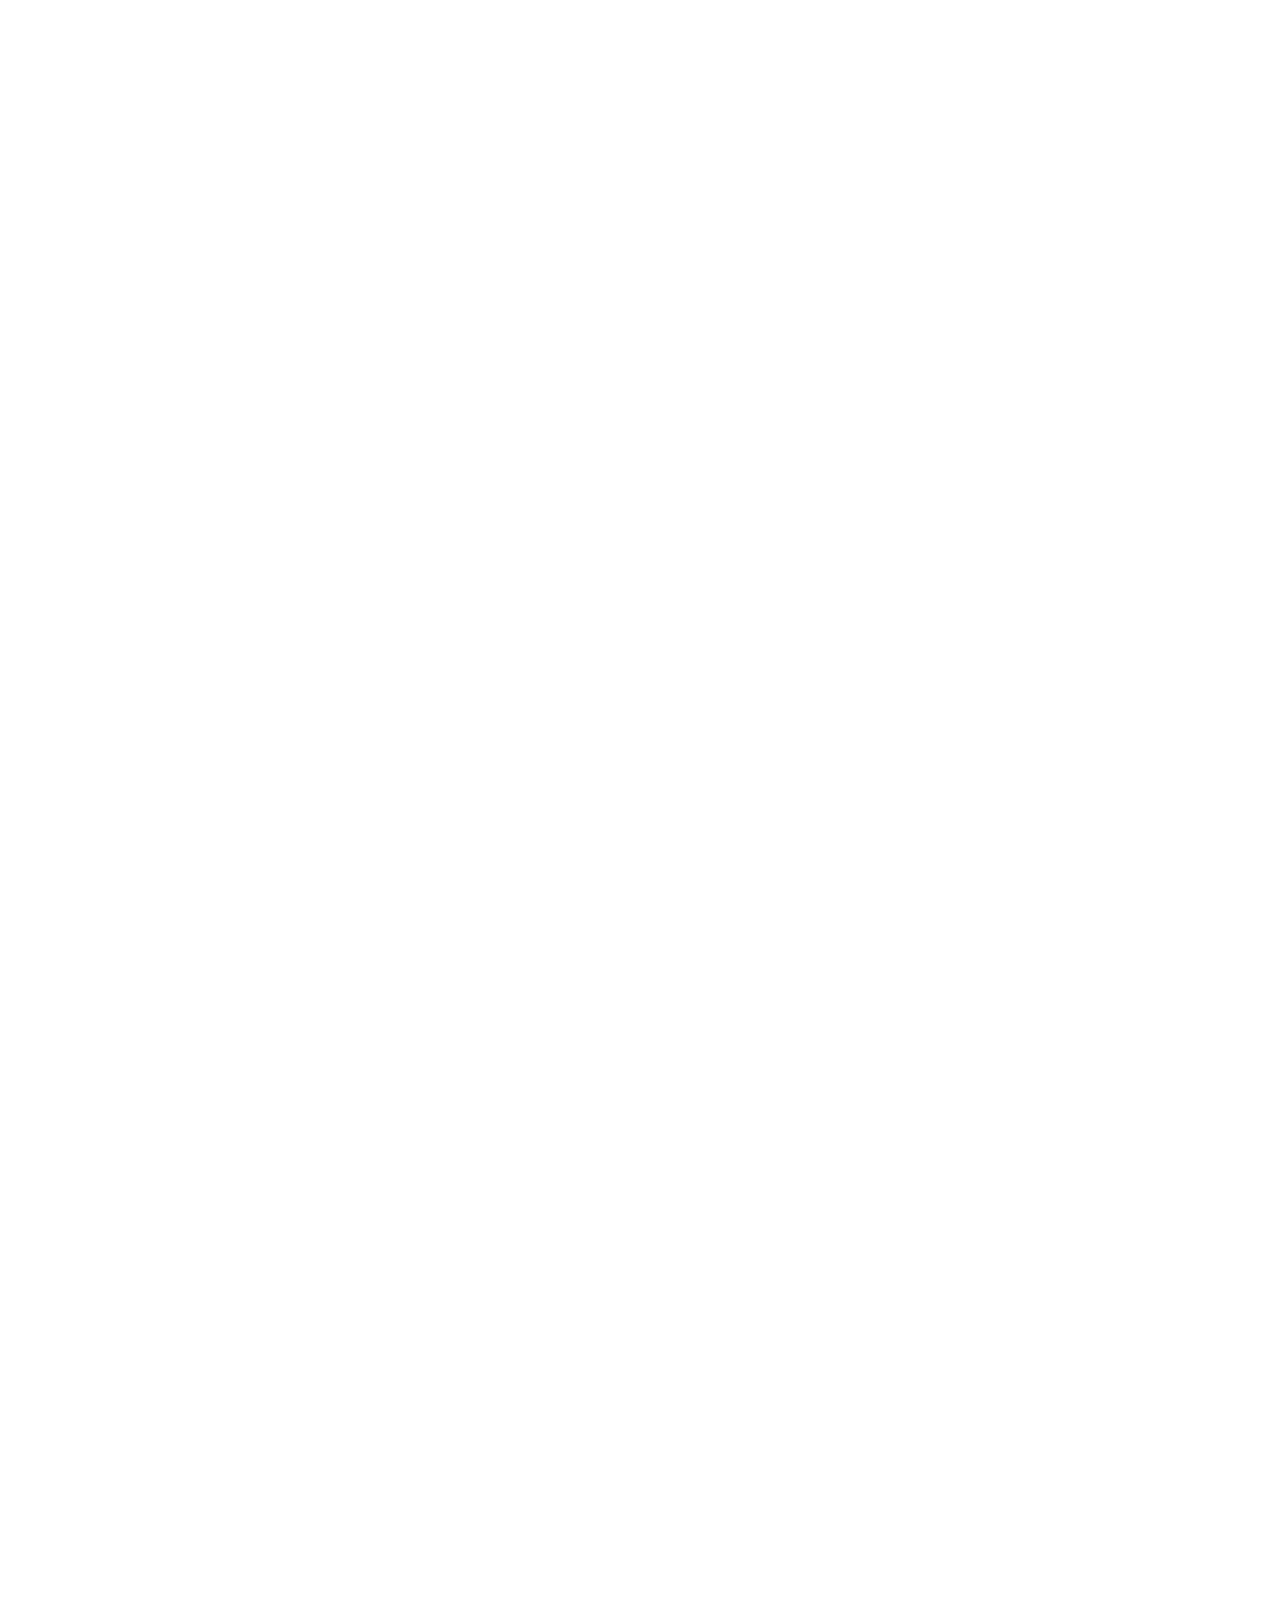
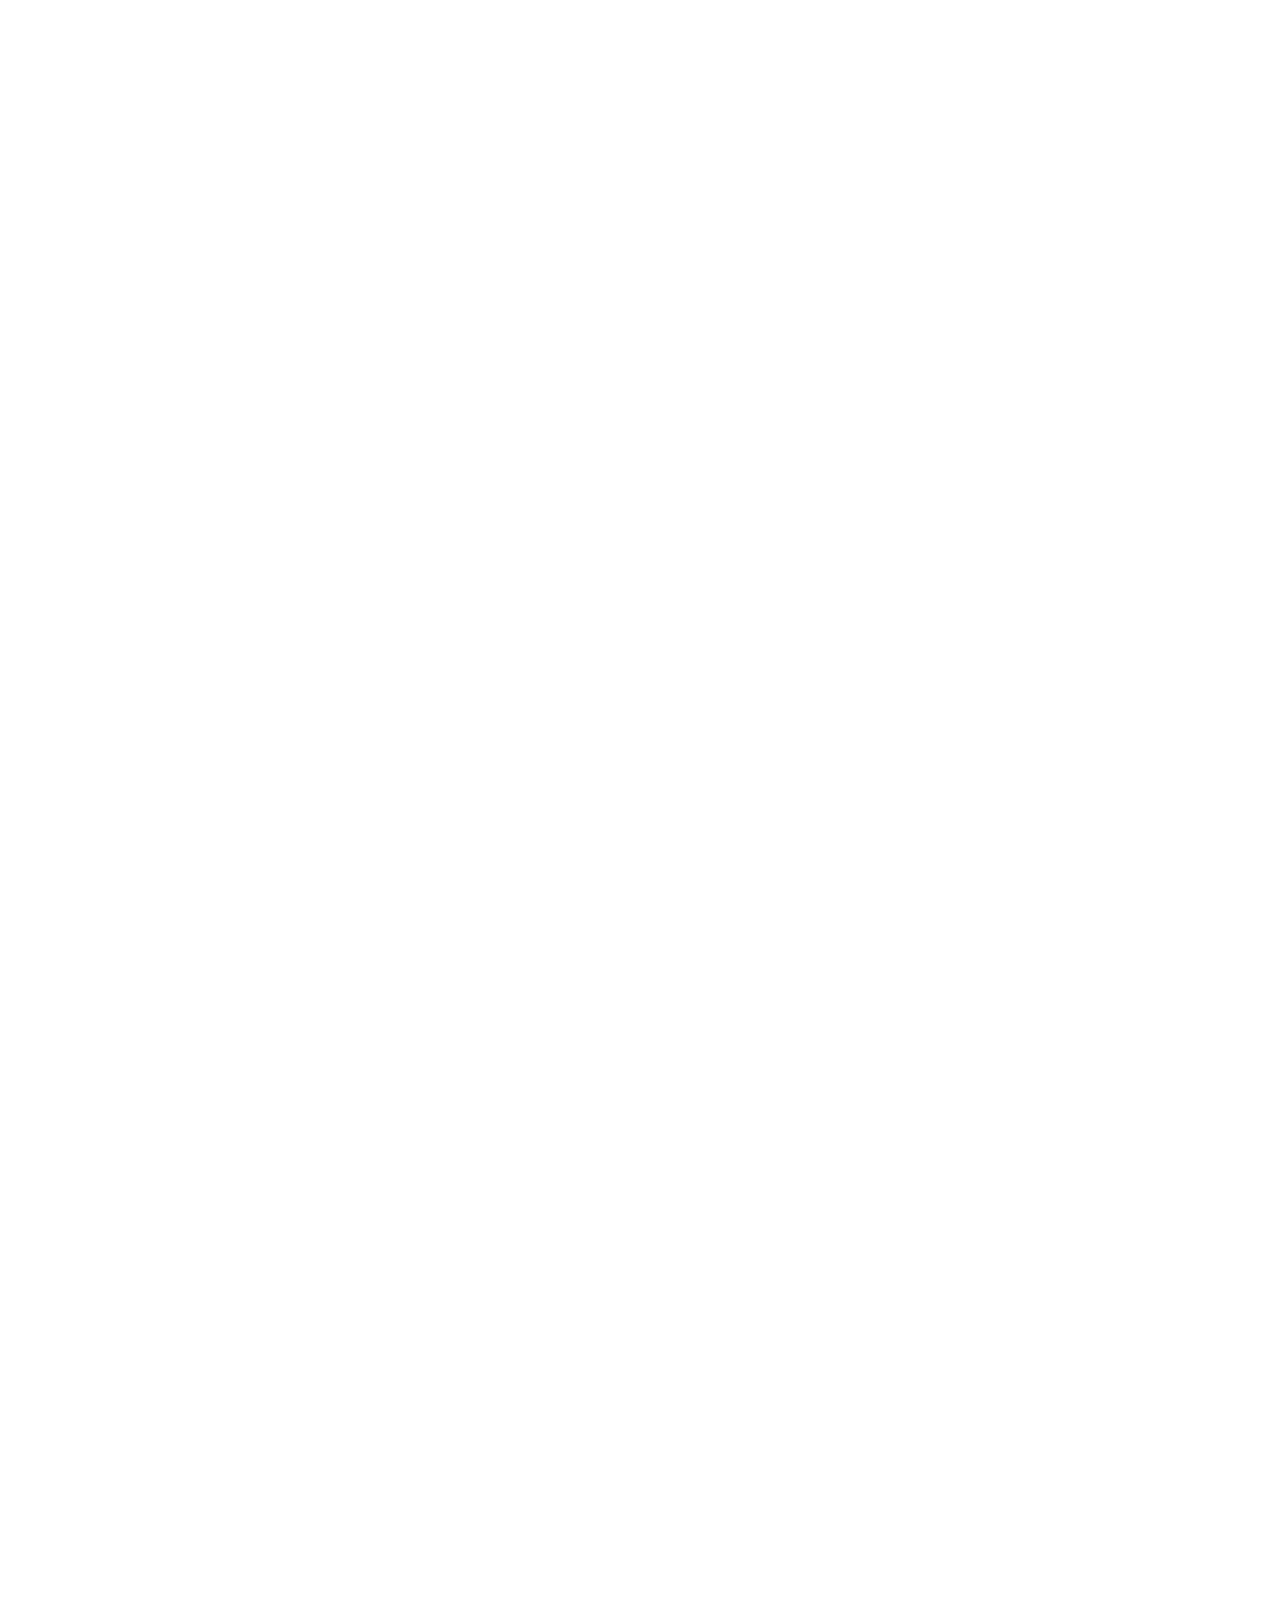
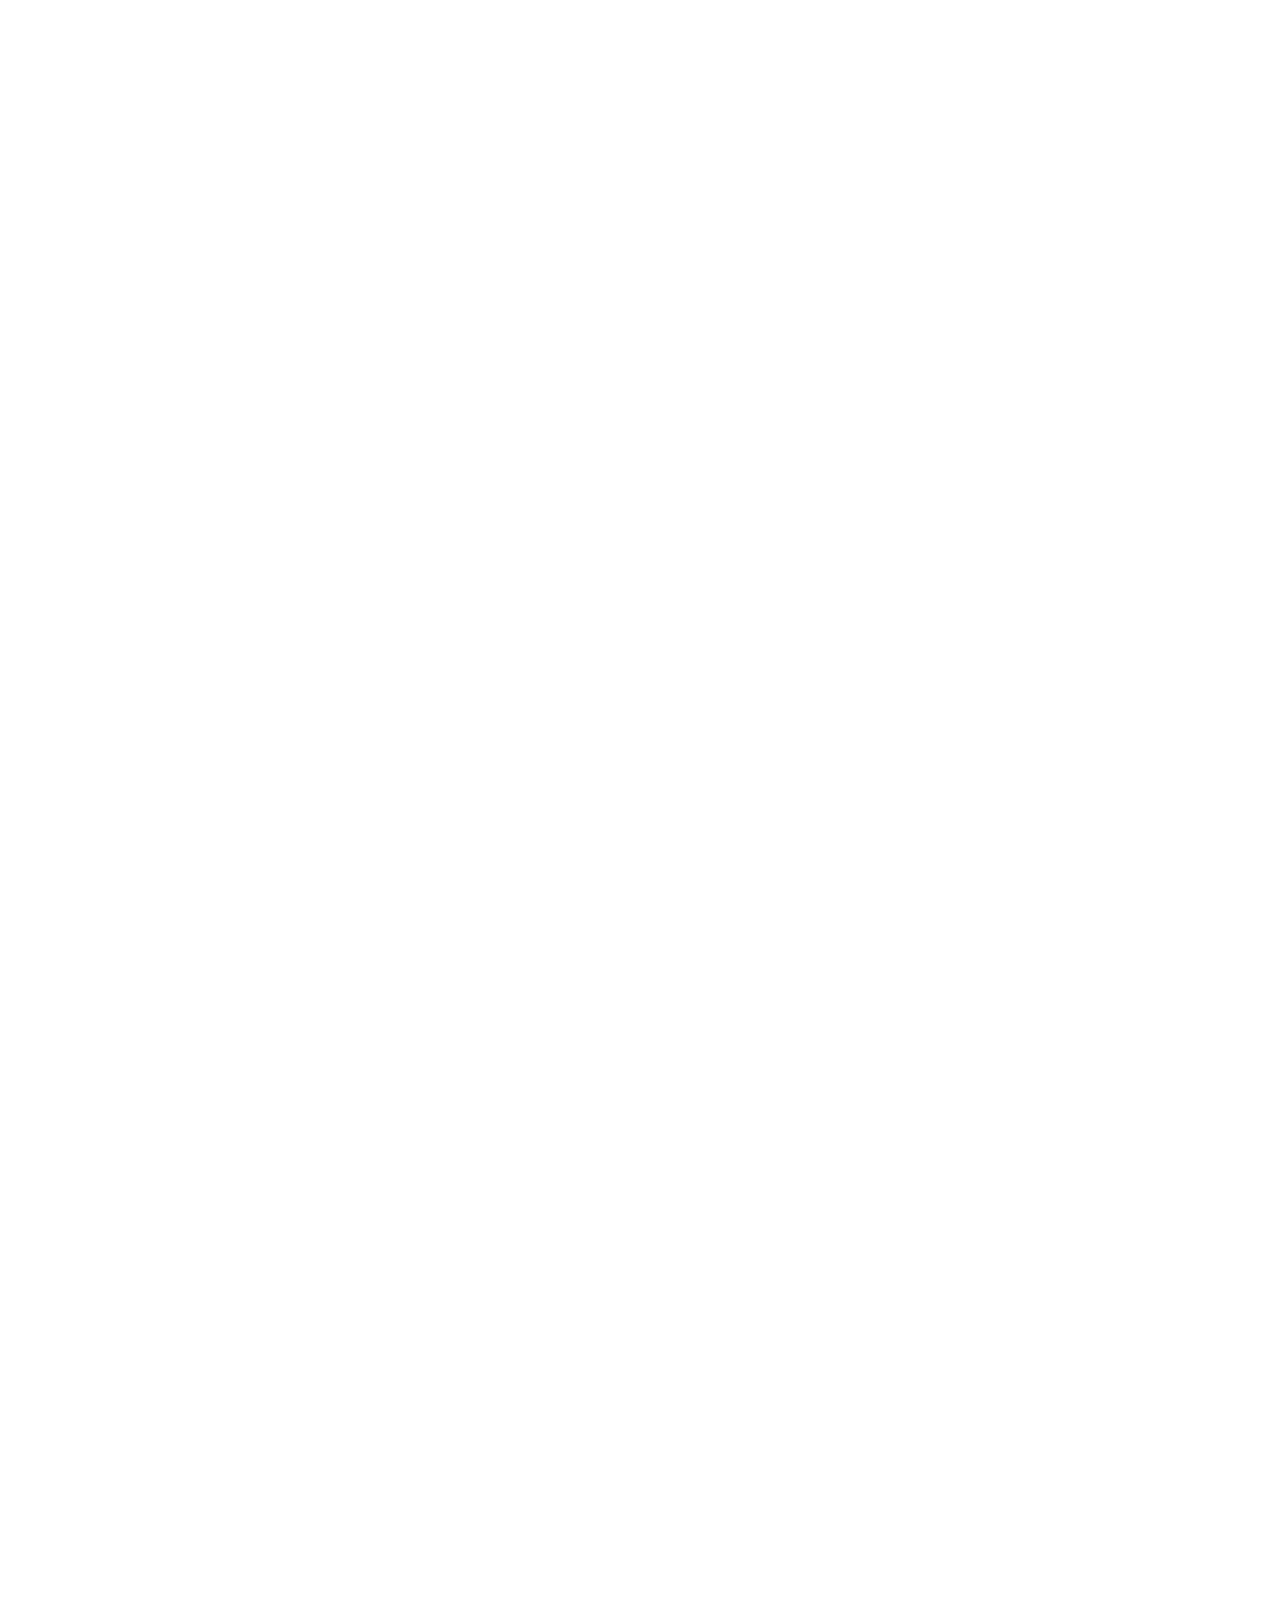
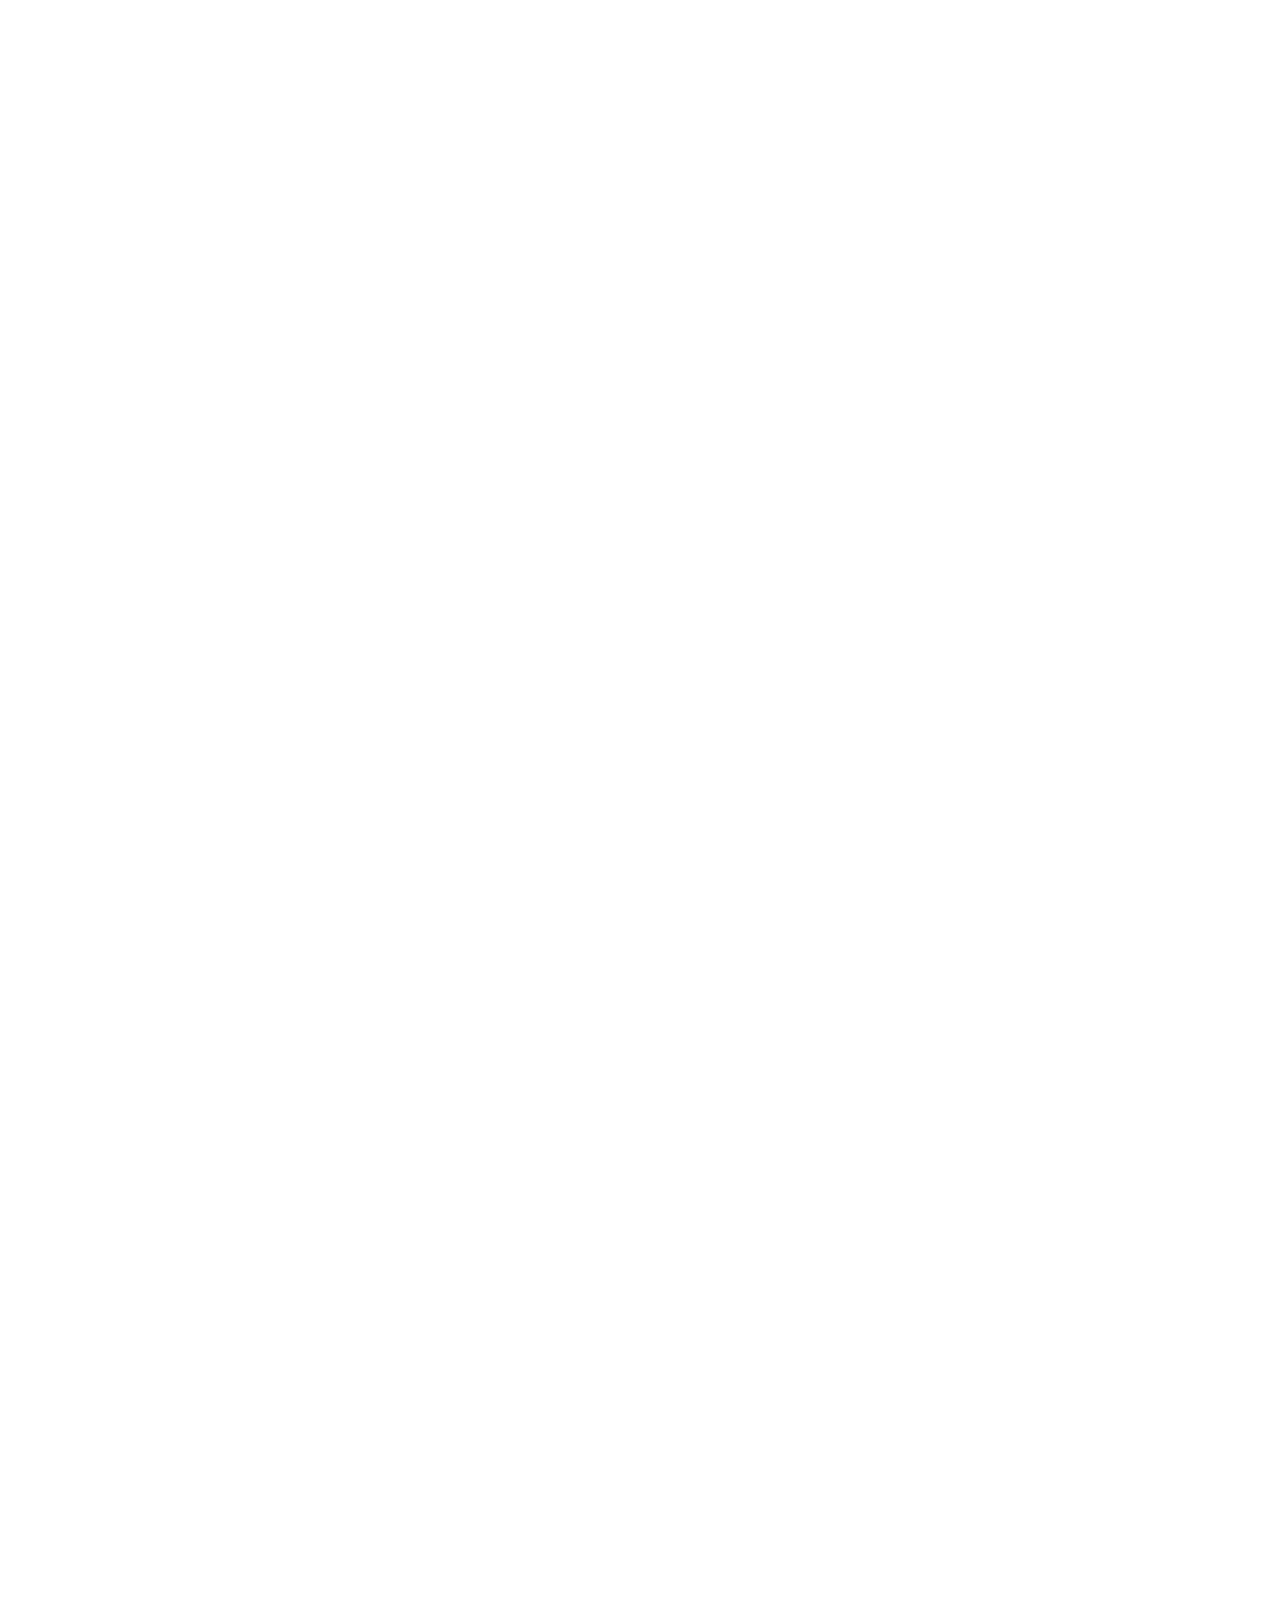
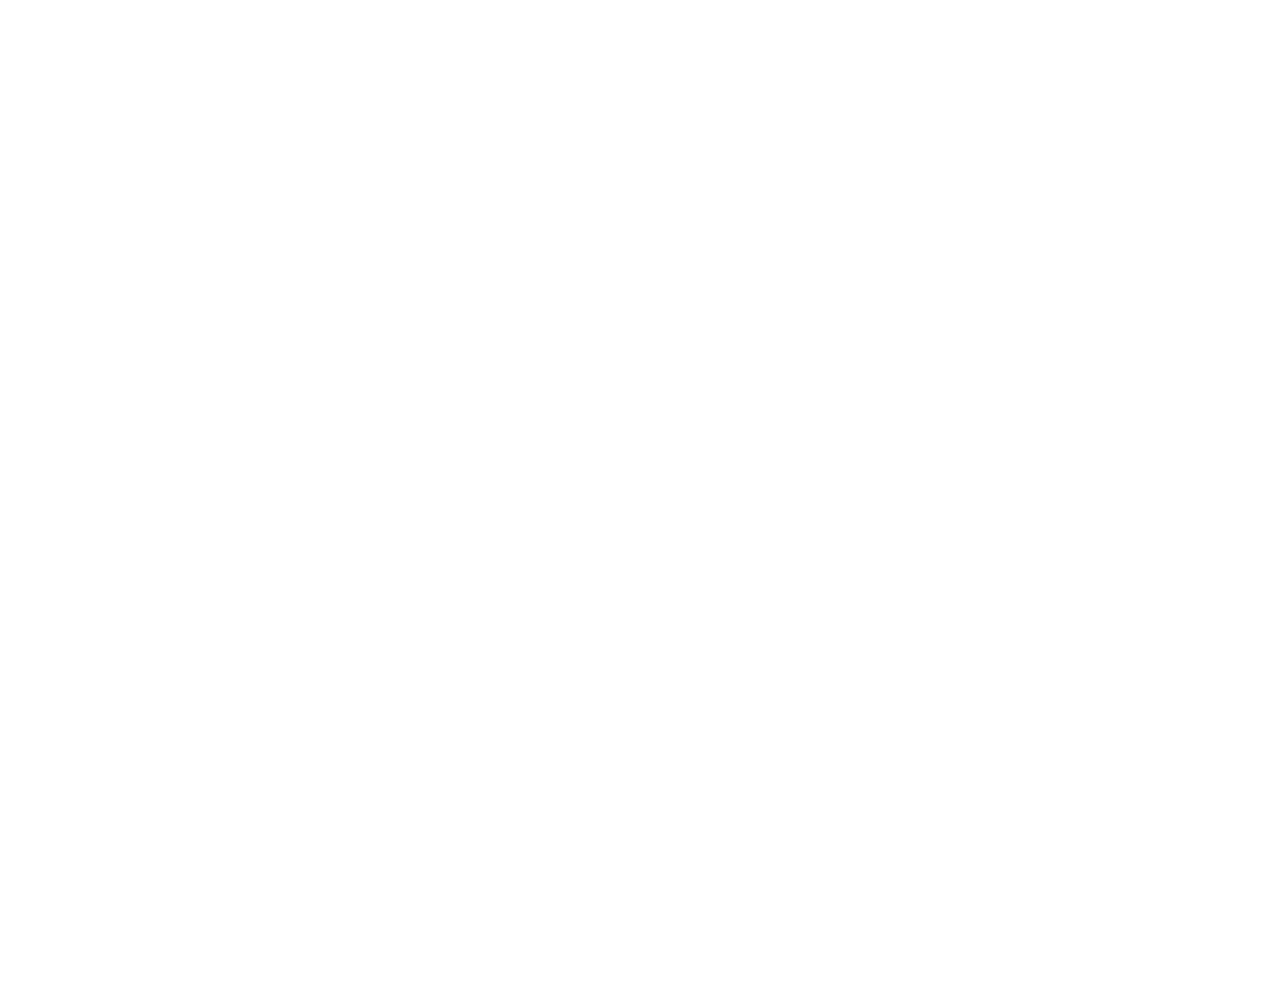
<file: serviceplanning.html>
<!DOCTYPE html>
<!--[if lt IE 7]>      <html class="no-js lt-ie9 lt-ie8 lt-ie7"> <![endif]-->
<!--[if IE 7]>         <html class="no-js lt-ie9 lt-ie8"> <![endif]-->
<!--[if IE 8]>         <html class="no-js lt-ie9"> <![endif]-->
<!--[if gt IE 8]><!--> <html class="no-js"> <!--<![endif]-->
	<head>
	<meta charset="utf-8">
	<meta http-equiv="X-UA-Compatible" content="IE=edge">
	<title>Ludia</title>
	<meta name="viewport" content="width=device-width, initial-scale=1">
	<meta name="description" content="Free HTML5 Website Template by FreeHTML5.co" />
	<meta name="keywords" content="free html5, free template, free bootstrap, free website template, html5, css3, mobile first, responsive" />
	<meta name="author" content="FreeHTML5.co" />

  <!-- 
	//////////////////////////////////////////////////////

	FREE HTML5 TEMPLATE 
	DESIGNED & DEVELOPED by FreeHTML5.co
		
	Website: 		http://freehtml5.co/
	Email: 			info@freehtml5.co
	Twitter: 		http://twitter.com/fh5co
	Facebook: 		https://www.facebook.com/fh5co

	//////////////////////////////////////////////////////
	 -->

  	<!-- Facebook and Twitter integration -->
	<meta property="og:title" content=""/>
	<meta property="og:image" content=""/>
	<meta property="og:url" content=""/>
	<meta property="og:site_name" content=""/>
	<meta property="og:description" content=""/>
	<meta name="twitter:title" content="" />
	<meta name="twitter:image" content="" />
	<meta name="twitter:url" content="" />
	<meta name="twitter:card" content="" />

	<!-- Place favicon.ico and apple-touch-icon.png in the root directory -->
	<link rel="shortcut icon" href="favicon.ico">

	<link href='https://fonts.googleapis.com/css?family=Roboto:400,300,600,400italic,700' rel='stylesheet' type='text/css'>
	<link href='https://fonts.googleapis.com/css?family=Montserrat:400,700' rel='stylesheet' type='text/css'>
	
	<!-- Animate.css -->
	<link rel="stylesheet" href="css/animate.css">
	<!-- Icomoon Icon Fonts-->
	<link rel="stylesheet" href="css/icomoon.css">
	<!-- Bootstrap  -->
	<link rel="stylesheet" href="css/bootstrap.css">
	<!-- Owl Carousel -->
	<link rel="stylesheet" href="css/owl.carousel.min.css">
	<link rel="stylesheet" href="css/owl.theme.default.min.css">
	<!-- Theme style  -->
	<link rel="stylesheet" href="css/style.css">

	<!-- Modernizr JS -->
	<script src="js/modernizr-2.6.2.min.js"></script>
	<!-- FOR IE9 below -->
	<!--[if lt IE 9]>
	<script src="js/respond.min.js"></script>
	<![endif]-->

	</head>
	<body>

	<div id="fh5co-page">
		<a href="#" class="js-fh5co-nav-toggle fh5co-nav-toggle"><i></i></a>
		<aside id="fh5co-aside" role="complementary" class="border js-fullheight">

			<h4 id="fh5co-logo"><a href="index.html">Ludia</a></h4>

			<nav id="fh5co-main-menu" role="navigation">
				<ul>
					<li><a href="about.html">About</a></li>
					<li><a href="branding.html">Branding</a></li>
					<li><a href="editorial.html">Editorial</a></li>
					<li><a href="packaging.html">Packaging</a></li>
					<li><a href="spacedesign.html">Space Design</a></li>
					<li><a href="mobile.html">Mobile</a></li>
					<li><a href="web.html">Web</a></li>
					<li class="fh5co-active"><a href="serviceplanning.html">Service Planning</a></li>
					<li><a href="consulting.html">Consulting</a></li>
				</ul>
			</nav>

		</aside>

		<div id="fh5co-main">

			<div class="fh5co-narrow-content">
				<h2 class="fh5co-heading animate-box" data-animate-effect="fadeInLeft">Service Planning</h2>
				<p>심리학기반의 uX방법론으로 기획하여 사용자와 더욱 가까운 서비스를 개발합니다.</p>
				             
				<div class="row animate-box" data-animate-effect="fadeInLeft">
					
					<div class="col-md-12 col-sm-6 col-xs-6 col-xxs-12">
						<a href = "images/ludia/Serviceplanning-1.png">
							<img src="images/ludia/Serviceplanning-1.png" alt="Serviceplanning-1.png" class="img-responsive">
						</a>
					</div>
					<div class="clearfix visible-md-block"></div>

					<div class="col-md-12 col-sm-6 col-xs-6 col-xxs-12">
						<a href = "images/ludia/Serviceplanning-2.png">
							<img src="images/ludia/Serviceplanning-2.png" alt="Serviceplanning-2.png" class="img-responsive">
						</a>
					</div>
					<div class="clearfix visible-md-block"></div>

				</div>
			</div>

		</div>
	</div>

	<div class="floatBtn">
		<div><img src="images/ludia/bt_up.png" onclick="fnMoveTop(); return false;" style="cursor: pointer;" /></div>
		<div><img src="images/ludia/bt_down.png" onclick="fnMoveBottom(); return false;" style="cursor: pointer;" /></div>
	</div>

	<!-- jQuery -->
	<script src="js/jquery.min.js"></script>
	<!-- jQuery Easing -->
	<script src="js/jquery.easing.1.3.js"></script>
	<!-- Bootstrap -->
	<script src="js/bootstrap.min.js"></script>
	<!-- Carousel -->
	<script src="js/owl.carousel.min.js"></script>
	<!-- Stellar -->
	<script src="js/jquery.stellar.min.js"></script>
	<!-- Waypoints -->
	<script src="js/jquery.waypoints.min.js"></script>
	<!-- Counters -->
	<script src="js/jquery.countTo.js"></script>
	
	
	<!-- MAIN JS -->
	<script src="js/main.js"></script>

	<script type="text/javascript">
		function fnMoveTop() {
			window.scrollTo({top:0, left:0, behavior:'smooth'});
		}
		function fnMoveBottom() {
			window.scrollTo({top:99999, left:0, behavior:'smooth'});
		}

		$("#fh5co-page").scroll(function(){
			var scrollTop = $(this).scrollTop();
			var innerHeight = $(this).innerHeight();
			var scrollHeight = $(this).prop('scrollHeight');

			if (scrollTop + innerHeight >= scrollHeight) {
				$("#confirm").attr('disabled', false);
			} else {
				$("#confirm").attr('disabled', true);
			}
		});
	</script>

	</body>
</html>
</file>
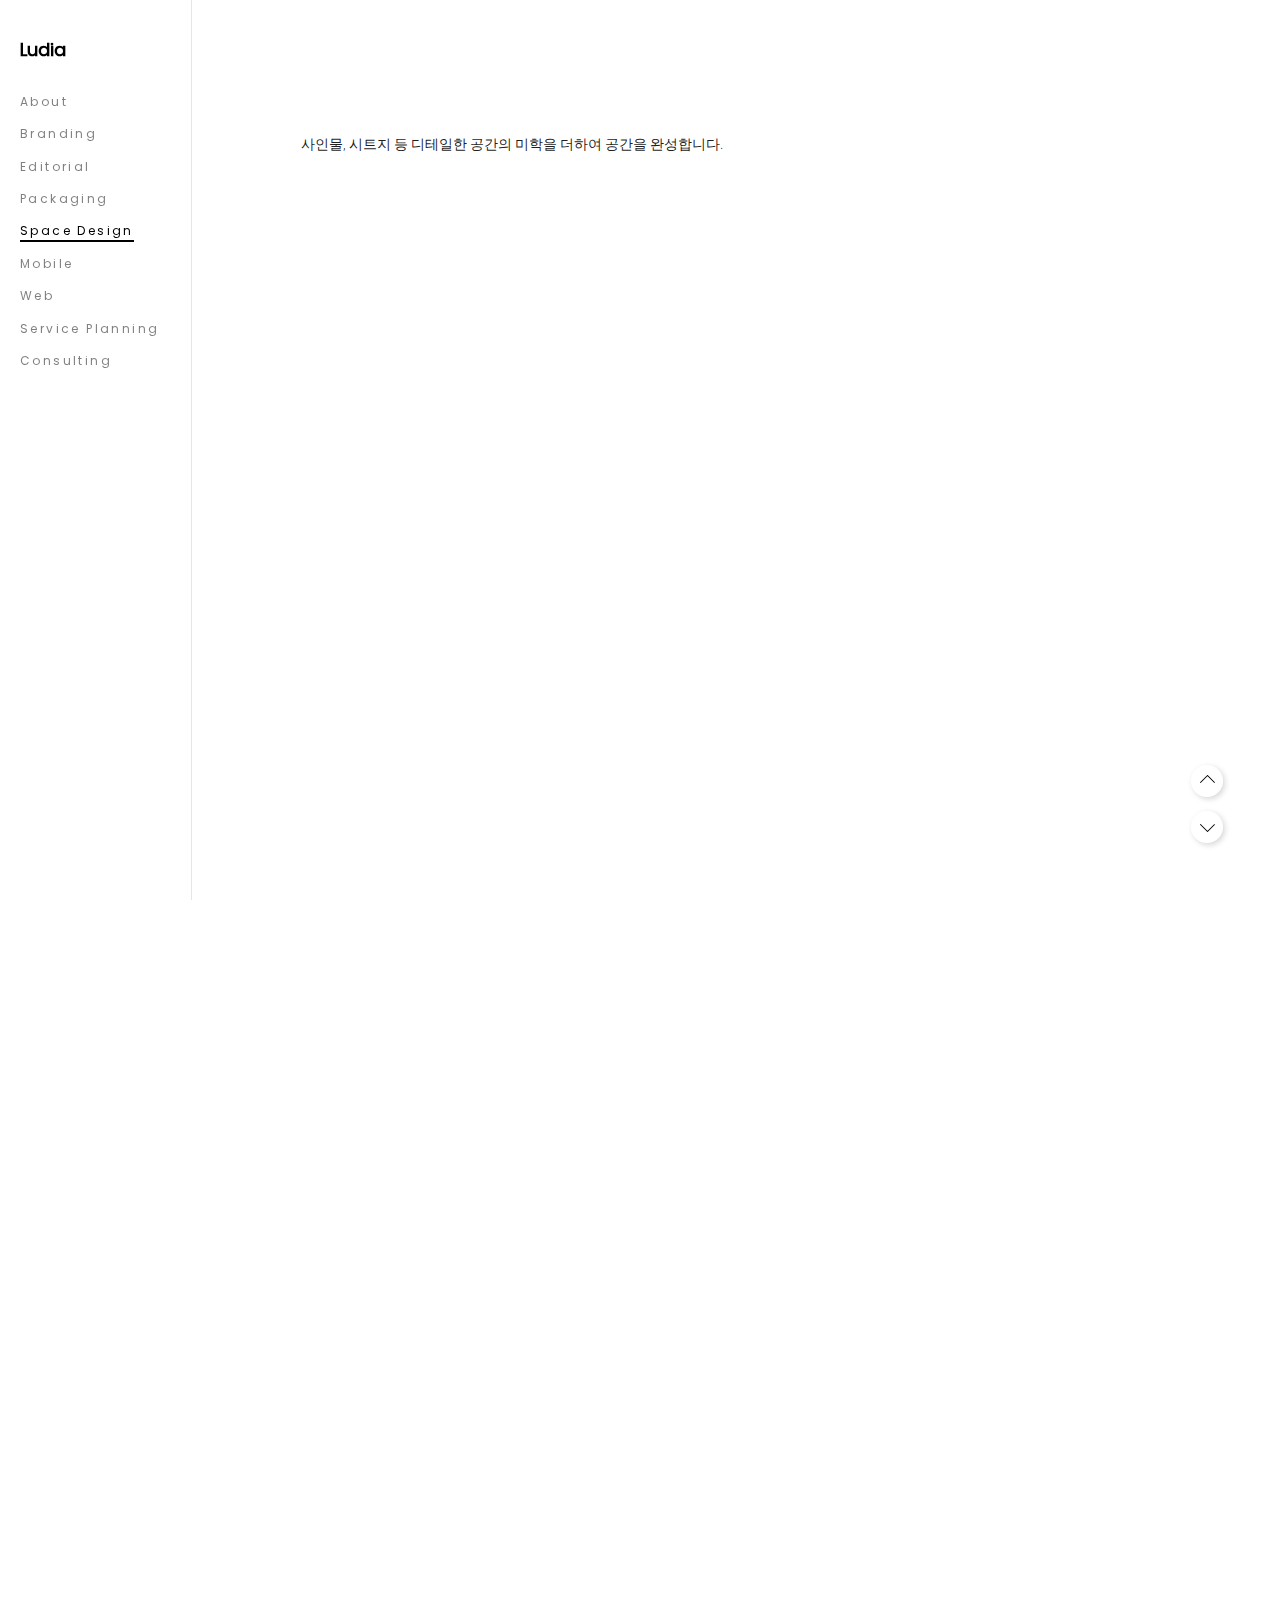
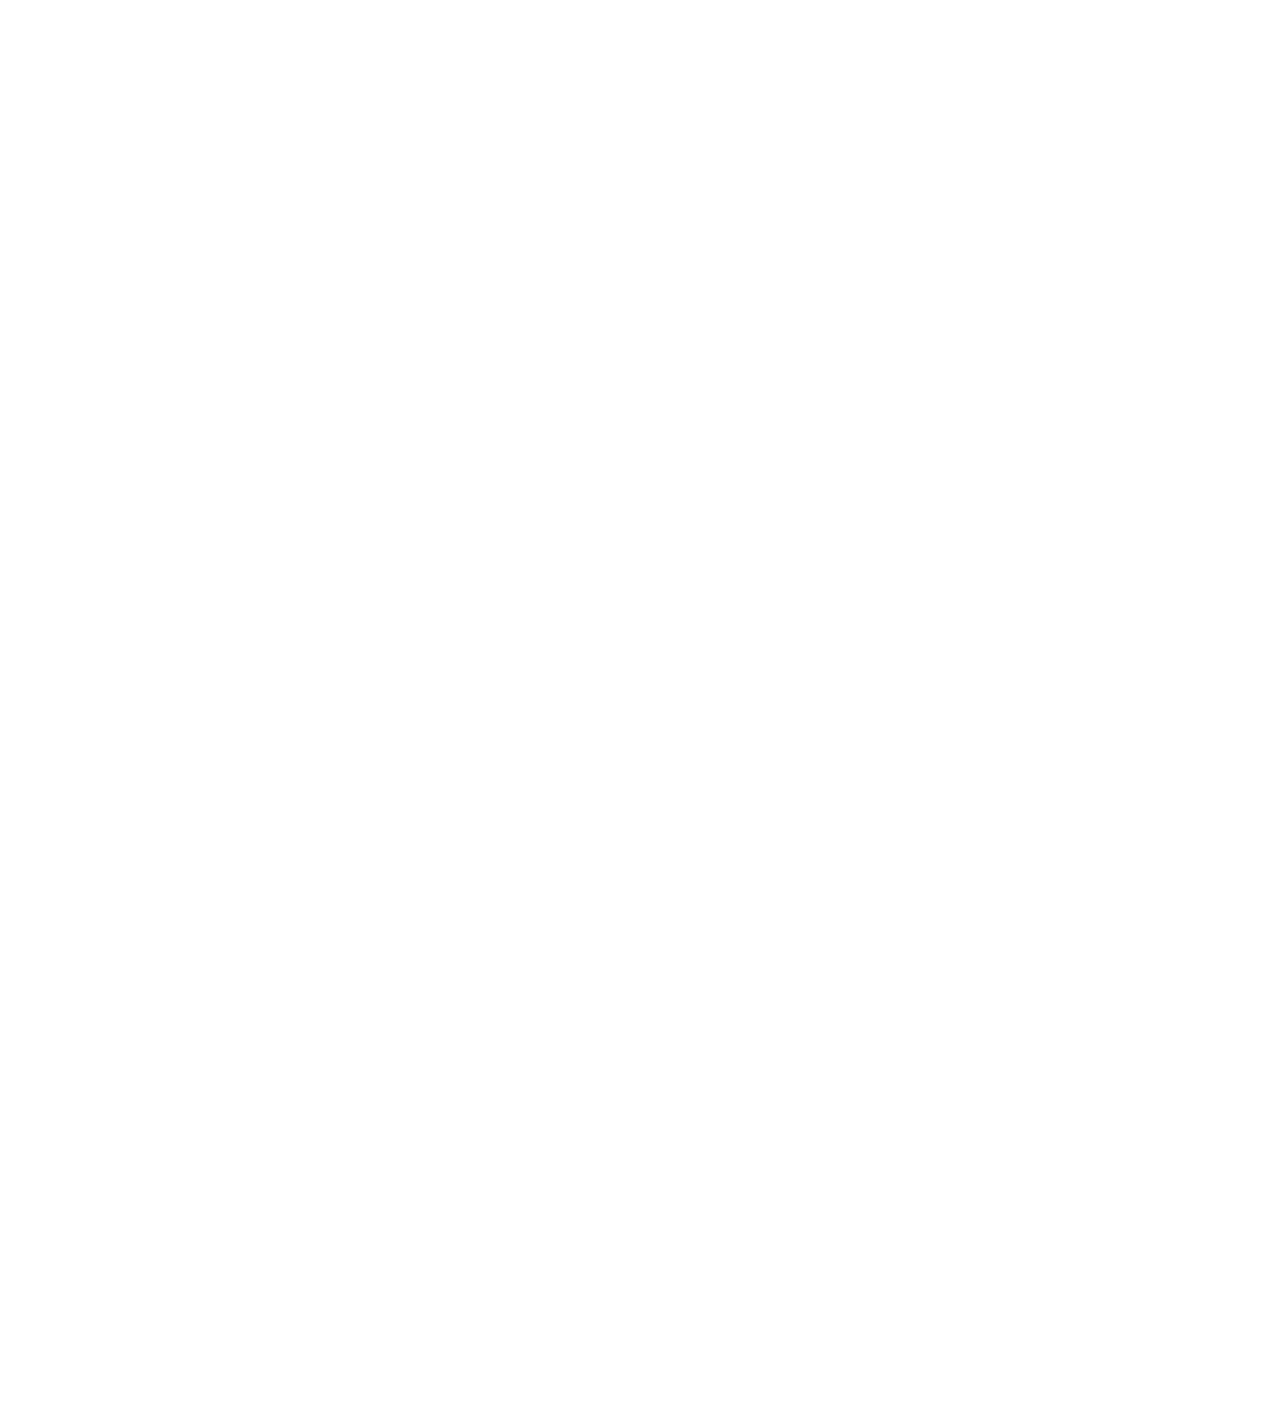
<file: spacedesign.html>
<!DOCTYPE html>
<!--[if lt IE 7]>      <html class="no-js lt-ie9 lt-ie8 lt-ie7"> <![endif]-->
<!--[if IE 7]>         <html class="no-js lt-ie9 lt-ie8"> <![endif]-->
<!--[if IE 8]>         <html class="no-js lt-ie9"> <![endif]-->
<!--[if gt IE 8]><!--> <html class="no-js"> <!--<![endif]-->
	<head>
	<meta charset="utf-8">
	<meta http-equiv="X-UA-Compatible" content="IE=edge">
	<title>Ludia</title>
	<meta name="viewport" content="width=device-width, initial-scale=1">
	<meta name="description" content="Free HTML5 Website Template by FreeHTML5.co" />
	<meta name="keywords" content="free html5, free template, free bootstrap, free website template, html5, css3, mobile first, responsive" />
	<meta name="author" content="FreeHTML5.co" />

  <!-- 
	//////////////////////////////////////////////////////

	FREE HTML5 TEMPLATE 
	DESIGNED & DEVELOPED by FreeHTML5.co
		
	Website: 		http://freehtml5.co/
	Email: 			info@freehtml5.co
	Twitter: 		http://twitter.com/fh5co
	Facebook: 		https://www.facebook.com/fh5co

	//////////////////////////////////////////////////////
	 -->

  	<!-- Facebook and Twitter integration -->
	<meta property="og:title" content=""/>
	<meta property="og:image" content=""/>
	<meta property="og:url" content=""/>
	<meta property="og:site_name" content=""/>
	<meta property="og:description" content=""/>
	<meta name="twitter:title" content="" />
	<meta name="twitter:image" content="" />
	<meta name="twitter:url" content="" />
	<meta name="twitter:card" content="" />

	<!-- Place favicon.ico and apple-touch-icon.png in the root directory -->
	<link rel="shortcut icon" href="favicon.ico">

	<link href='https://fonts.googleapis.com/css?family=Roboto:400,300,600,400italic,700' rel='stylesheet' type='text/css'>
	<link href='https://fonts.googleapis.com/css?family=Montserrat:400,700' rel='stylesheet' type='text/css'>
	
	<!-- Animate.css -->
	<link rel="stylesheet" href="css/animate.css">
	<!-- Icomoon Icon Fonts-->
	<link rel="stylesheet" href="css/icomoon.css">
	<!-- Bootstrap  -->
	<link rel="stylesheet" href="css/bootstrap.css">
	<!-- Owl Carousel -->
	<link rel="stylesheet" href="css/owl.carousel.min.css">
	<link rel="stylesheet" href="css/owl.theme.default.min.css">
	<!-- Theme style  -->
	<link rel="stylesheet" href="css/style.css">

	<!-- Modernizr JS -->
	<script src="js/modernizr-2.6.2.min.js"></script>
	<!-- FOR IE9 below -->
	<!--[if lt IE 9]>
	<script src="js/respond.min.js"></script>
	<![endif]-->

	</head>
	<body>

	<div id="fh5co-page">
		<a href="#" class="js-fh5co-nav-toggle fh5co-nav-toggle"><i></i></a>
		<aside id="fh5co-aside" role="complementary" class="border js-fullheight">

			<h4 id="fh5co-logo"><a href="index.html">Ludia</a></h4>

			<nav id="fh5co-main-menu" role="navigation">
				<ul>
					<li><a href="about.html">About</a></li>
					<li><a href="branding.html">Branding</a></li>
					<li><a href="editorial.html">Editorial</a></li>
					<li><a href="packaging.html">Packaging</a></li>
					<li class="fh5co-active"><a href="spacedesign.html">Space Design</a></li>
					<li><a href="mobile.html">Mobile</a></li>
					<li><a href="web.html">Web</a></li>
					<li><a href="serviceplanning.html">Service Planning</a></li>
					<li><a href="consulting.html">Consulting</a></li>
				</ul>
			</nav>

		</aside>

		<div id="fh5co-main">

			<div class="fh5co-narrow-content">
				<h2 class="fh5co-heading animate-box" data-animate-effect="fadeInLeft">Space Design</h2>
				<p>사인물, 시트지 등 디테일한 공간의 미학을 더하여 공간을 완성합니다.</p>

				<div class="row animate-box" data-animate-effect="fadeInLeft">
					
					<div class="col-md-12 col-sm-6 col-xs-6 col-xxs-12">
						<a href = "images/ludia/SpaceDesign-1.png">
							<img src="images/ludia/SpaceDesign-1.png" alt="SpaceDesign-1.png" class="img-responsive">
						</a>
					</div>
					<div class="clearfix visible-md-block"></div>

				</div>
			</div>

		</div>
	</div>

	<div class="floatBtn">
		<div><img src="images/ludia/bt_up.png" onclick="fnMoveTop(); return false;" style="cursor: pointer;" /></div>
		<div><img src="images/ludia/bt_down.png" onclick="fnMoveBottom(); return false;" style="cursor: pointer;" /></div>
	</div>

	<!-- jQuery -->
	<script src="js/jquery.min.js"></script>
	<!-- jQuery Easing -->
	<script src="js/jquery.easing.1.3.js"></script>
	<!-- Bootstrap -->
	<script src="js/bootstrap.min.js"></script>
	<!-- Carousel -->
	<script src="js/owl.carousel.min.js"></script>
	<!-- Stellar -->
	<script src="js/jquery.stellar.min.js"></script>
	<!-- Waypoints -->
	<script src="js/jquery.waypoints.min.js"></script>
	<!-- Counters -->
	<script src="js/jquery.countTo.js"></script>
	
	
	<!-- MAIN JS -->
	<script src="js/main.js"></script>

	<script type="text/javascript">
		function fnMoveTop() {
			window.scrollTo({top:0, left:0, behavior:'smooth'});
		}
		function fnMoveBottom() {
			window.scrollTo({top:99999, left:0, behavior:'smooth'});
		}

		$("#fh5co-page").scroll(function(){
			var scrollTop = $(this).scrollTop();
			var innerHeight = $(this).innerHeight();
			var scrollHeight = $(this).prop('scrollHeight');

			if (scrollTop + innerHeight >= scrollHeight) {
				$("#confirm").attr('disabled', false);
			} else {
				$("#confirm").attr('disabled', true);
			}
		});
	</script>

	</body>
</html>
</file>
<file: css/icomoon.css>
@font-face {
    font-family: 'icomoon';
    src:    url('../fonts/icomoon/icomoon.eot?195opb');
    src:    url('../fonts/icomoon/icomoon.eot?195opb#iefix') format('embedded-opentype'),
        url('../fonts/icomoon/icomoon.ttf?195opb') format('truetype'),
        url('../fonts/icomoon/icomoon.woff?195opb') format('woff'),
        url('../fonts/icomoon/icomoon.svg?195opb#icomoon') format('svg');
    font-weight: normal;
    font-style: normal;
}

[class^="icon-"], [class*=" icon-"] {
    /* use !important to prevent issues with browser extensions that change fonts */
    font-family: 'icomoon' !important;
    speak: none;
    font-style: normal;
    font-weight: normal;
    font-variant: normal;
    text-transform: none;
    line-height: 1;

    /* Better Font Rendering =========== */
    -webkit-font-smoothing: antialiased;
    -moz-osx-font-smoothing: grayscale;
}

.icon-glass:before {
    content: "\f000";
}
.icon-music:before {
    content: "\f001";
}
.icon-search:before {
    content: "\f002";
}
.icon-envelope-o:before {
    content: "\f003";
}
.icon-heart:before {
    content: "\f004";
}
.icon-star:before {
    content: "\f005";
}
.icon-star-o:before {
    content: "\f006";
}
.icon-user:before {
    content: "\f007";
}
.icon-film:before {
    content: "\f008";
}
.icon-th-large:before {
    content: "\f009";
}
.icon-th:before {
    content: "\f00a";
}
.icon-th-list:before {
    content: "\f00b";
}
.icon-check:before {
    content: "\f00c";
}
.icon-close:before {
    content: "\f00d";
}
.icon-remove:before {
    content: "\f00d";
}
.icon-times:before {
    content: "\f00d";
}
.icon-search-plus:before {
    content: "\f00e";
}
.icon-search-minus:before {
    content: "\f010";
}
.icon-power-off:before {
    content: "\f011";
}
.icon-signal:before {
    content: "\f012";
}
.icon-cog:before {
    content: "\f013";
}
.icon-gear:before {
    content: "\f013";
}
.icon-trash-o:before {
    content: "\f014";
}
.icon-home:before {
    content: "\f015";
}
.icon-file-o:before {
    content: "\f016";
}
.icon-clock-o:before {
    content: "\f017";
}
.icon-road:before {
    content: "\f018";
}
.icon-download:before {
    content: "\f019";
}
.icon-arrow-circle-o-down:before {
    content: "\f01a";
}
.icon-arrow-circle-o-up:before {
    content: "\f01b";
}
.icon-inbox:before {
    content: "\f01c";
}
.icon-play-circle-o:before {
    content: "\f01d";
}
.icon-repeat:before {
    content: "\f01e";
}
.icon-rotate-right:before {
    content: "\f01e";
}
.icon-refresh:before {
    content: "\f021";
}
.icon-list-alt:before {
    content: "\f022";
}
.icon-lock:before {
    content: "\f023";
}
.icon-flag:before {
    content: "\f024";
}
.icon-headphones:before {
    content: "\f025";
}
.icon-volume-off:before {
    content: "\f026";
}
.icon-volume-down:before {
    content: "\f027";
}
.icon-volume-up:before {
    content: "\f028";
}
.icon-qrcode:before {
    content: "\f029";
}
.icon-barcode:before {
    content: "\f02a";
}
.icon-tag:before {
    content: "\f02b";
}
.icon-tags:before {
    content: "\f02c";
}
.icon-book:before {
    content: "\f02d";
}
.icon-bookmark:before {
    content: "\f02e";
}
.icon-print:before {
    content: "\f02f";
}
.icon-camera:before {
    content: "\f030";
}
.icon-font:before {
    content: "\f031";
}
.icon-bold:before {
    content: "\f032";
}
.icon-italic:before {
    content: "\f033";
}
.icon-text-height:before {
    content: "\f034";
}
.icon-text-width:before {
    content: "\f035";
}
.icon-align-left:before {
    content: "\f036";
}
.icon-align-center:before {
    content: "\f037";
}
.icon-align-right:before {
    content: "\f038";
}
.icon-align-justify:before {
    content: "\f039";
}
.icon-list:before {
    content: "\f03a";
}
.icon-dedent:before {
    content: "\f03b";
}
.icon-outdent:before {
    content: "\f03b";
}
.icon-indent:before {
    content: "\f03c";
}
.icon-video-camera:before {
    content: "\f03d";
}
.icon-image:before {
    content: "\f03e";
}
.icon-photo:before {
    content: "\f03e";
}
.icon-picture-o:before {
    content: "\f03e";
}
.icon-pencil:before {
    content: "\f040";
}
.icon-map-marker:before {
    content: "\f041";
}
.icon-adjust:before {
    content: "\f042";
}
.icon-tint:before {
    content: "\f043";
}
.icon-edit:before {
    content: "\f044";
}
.icon-pencil-square-o:before {
    content: "\f044";
}
.icon-share-square-o:before {
    content: "\f045";
}
.icon-check-square-o:before {
    content: "\f046";
}
.icon-arrows:before {
    content: "\f047";
}
.icon-step-backward:before {
    content: "\f048";
}
.icon-fast-backward:before {
    content: "\f049";
}
.icon-backward:before {
    content: "\f04a";
}
.icon-play:before {
    content: "\f04b";
}
.icon-pause:before {
    content: "\f04c";
}
.icon-stop:before {
    content: "\f04d";
}
.icon-forward:before {
    content: "\f04e";
}
.icon-fast-forward:before {
    content: "\f050";
}
.icon-step-forward:before {
    content: "\f051";
}
.icon-eject:before {
    content: "\f052";
}
.icon-chevron-left:before {
    content: "\f053";
}
.icon-chevron-right:before {
    content: "\f054";
}
.icon-plus-circle:before {
    content: "\f055";
}
.icon-minus-circle:before {
    content: "\f056";
}
.icon-times-circle:before {
    content: "\f057";
}
.icon-check-circle:before {
    content: "\f058";
}
.icon-question-circle:before {
    content: "\f059";
}
.icon-info-circle:before {
    content: "\f05a";
}
.icon-crosshairs:before {
    content: "\f05b";
}
.icon-times-circle-o:before {
    content: "\f05c";
}
.icon-check-circle-o:before {
    content: "\f05d";
}
.icon-ban:before {
    content: "\f05e";
}
.icon-arrow-left:before {
    content: "\f060";
}
.icon-arrow-right:before {
    content: "\f061";
}
.icon-arrow-up:before {
    content: "\f062";
}
.icon-arrow-down:before {
    content: "\f063";
}
.icon-mail-forward:before {
    content: "\f064";
}
.icon-share:before {
    content: "\f064";
}
.icon-expand:before {
    content: "\f065";
}
.icon-compress:before {
    content: "\f066";
}
.icon-plus:before {
    content: "\f067";
}
.icon-minus:before {
    content: "\f068";
}
.icon-asterisk:before {
    content: "\f069";
}
.icon-exclamation-circle:before {
    content: "\f06a";
}
.icon-gift:before {
    content: "\f06b";
}
.icon-leaf:before {
    content: "\f06c";
}
.icon-fire:before {
    content: "\f06d";
}
.icon-eye:before {
    content: "\f06e";
}
.icon-eye-slash:before {
    content: "\f070";
}
.icon-exclamation-triangle:before {
    content: "\f071";
}
.icon-warning:before {
    content: "\f071";
}
.icon-plane:before {
    content: "\f072";
}
.icon-calendar:before {
    content: "\f073";
}
.icon-random:before {
    content: "\f074";
}
.icon-comment:before {
    content: "\f075";
}
.icon-magnet:before {
    content: "\f076";
}
.icon-chevron-up:before {
    content: "\f077";
}
.icon-chevron-down:before {
    content: "\f078";
}
.icon-retweet:before {
    content: "\f079";
}
.icon-shopping-cart:before {
    content: "\f07a";
}
.icon-folder:before {
    content: "\f07b";
}
.icon-folder-open:before {
    content: "\f07c";
}
.icon-arrows-v:before {
    content: "\f07d";
}
.icon-arrows-h:before {
    content: "\f07e";
}
.icon-bar-chart:before {
    content: "\f080";
}
.icon-bar-chart-o:before {
    content: "\f080";
}
.icon-twitter-square:before {
    content: "\f081";
}
.icon-facebook-square:before {
    content: "\f082";
}
.icon-camera-retro:before {
    content: "\f083";
}
.icon-key:before {
    content: "\f084";
}
.icon-cogs:before {
    content: "\f085";
}
.icon-gears:before {
    content: "\f085";
}
.icon-comments:before {
    content: "\f086";
}
.icon-thumbs-o-up:before {
    content: "\f087";
}
.icon-thumbs-o-down:before {
    content: "\f088";
}
.icon-star-half:before {
    content: "\f089";
}
.icon-heart-o:before {
    content: "\f08a";
}
.icon-sign-out:before {
    content: "\f08b";
}
.icon-linkedin-square:before {
    content: "\f08c";
}
.icon-thumb-tack:before {
    content: "\f08d";
}
.icon-external-link:before {
    content: "\f08e";
}
.icon-sign-in:before {
    content: "\f090";
}
.icon-trophy:before {
    content: "\f091";
}
.icon-github-square:before {
    content: "\f092";
}
.icon-upload:before {
    content: "\f093";
}
.icon-lemon-o:before {
    content: "\f094";
}
.icon-phone:before {
    content: "\f095";
}
.icon-square-o:before {
    content: "\f096";
}
.icon-bookmark-o:before {
    content: "\f097";
}
.icon-phone-square:before {
    content: "\f098";
}
.icon-twitter:before {
    content: "\f099";
}
.icon-facebook:before {
    content: "\f09a";
}
.icon-facebook-f:before {
    content: "\f09a";
}
.icon-github:before {
    content: "\f09b";
}
.icon-unlock:before {
    content: "\f09c";
}
.icon-credit-card:before {
    content: "\f09d";
}
.icon-feed:before {
    content: "\f09e";
}
.icon-rss:before {
    content: "\f09e";
}
.icon-hdd-o:before {
    content: "\f0a0";
}
.icon-bullhorn:before {
    content: "\f0a1";
}
.icon-bell-o:before {
    content: "\f0a2";
}
.icon-certificate:before {
    content: "\f0a3";
}
.icon-hand-o-right:before {
    content: "\f0a4";
}
.icon-hand-o-left:before {
    content: "\f0a5";
}
.icon-hand-o-up:before {
    content: "\f0a6";
}
.icon-hand-o-down:before {
    content: "\f0a7";
}
.icon-arrow-circle-left:before {
    content: "\f0a8";
}
.icon-arrow-circle-right:before {
    content: "\f0a9";
}
.icon-arrow-circle-up:before {
    content: "\f0aa";
}
.icon-arrow-circle-down:before {
    content: "\f0ab";
}
.icon-globe:before {
    content: "\f0ac";
}
.icon-wrench:before {
    content: "\f0ad";
}
.icon-tasks:before {
    content: "\f0ae";
}
.icon-filter:before {
    content: "\f0b0";
}
.icon-briefcase:before {
    content: "\f0b1";
}
.icon-arrows-alt:before {
    content: "\f0b2";
}
.icon-group:before {
    content: "\f0c0";
}
.icon-users:before {
    content: "\f0c0";
}
.icon-chain:before {
    content: "\f0c1";
}
.icon-link:before {
    content: "\f0c1";
}
.icon-cloud:before {
    content: "\f0c2";
}
.icon-flask:before {
    content: "\f0c3";
}
.icon-cut:before {
    content: "\f0c4";
}
.icon-scissors:before {
    content: "\f0c4";
}
.icon-copy:before {
    content: "\f0c5";
}
.icon-files-o:before {
    content: "\f0c5";
}
.icon-paperclip:before {
    content: "\f0c6";
}
.icon-floppy-o:before {
    content: "\f0c7";
}
.icon-save:before {
    content: "\f0c7";
}
.icon-square:before {
    content: "\f0c8";
}
.icon-bars:before {
    content: "\f0c9";
}
.icon-navicon:before {
    content: "\f0c9";
}
.icon-reorder:before {
    content: "\f0c9";
}
.icon-list-ul:before {
    content: "\f0ca";
}
.icon-list-ol:before {
    content: "\f0cb";
}
.icon-strikethrough:before {
    content: "\f0cc";
}
.icon-underline:before {
    content: "\f0cd";
}
.icon-table:before {
    content: "\f0ce";
}
.icon-magic:before {
    content: "\f0d0";
}
.icon-truck:before {
    content: "\f0d1";
}
.icon-pinterest:before {
    content: "\f0d2";
}
.icon-pinterest-square:before {
    content: "\f0d3";
}
.icon-google-plus-square:before {
    content: "\f0d4";
}
.icon-google-plus:before {
    content: "\f0d5";
}
.icon-money:before {
    content: "\f0d6";
}
.icon-caret-down:before {
    content: "\f0d7";
}
.icon-caret-up:before {
    content: "\f0d8";
}
.icon-caret-left:before {
    content: "\f0d9";
}
.icon-caret-right:before {
    content: "\f0da";
}
.icon-columns:before {
    content: "\f0db";
}
.icon-sort:before {
    content: "\f0dc";
}
.icon-unsorted:before {
    content: "\f0dc";
}
.icon-sort-desc:before {
    content: "\f0dd";
}
.icon-sort-down:before {
    content: "\f0dd";
}
.icon-sort-asc:before {
    content: "\f0de";
}
.icon-sort-up:before {
    content: "\f0de";
}
.icon-envelope:before {
    content: "\f0e0";
}
.icon-linkedin:before {
    content: "\f0e1";
}
.icon-rotate-left:before {
    content: "\f0e2";
}
.icon-undo:before {
    content: "\f0e2";
}
.icon-gavel:before {
    content: "\f0e3";
}
.icon-legal:before {
    content: "\f0e3";
}
.icon-dashboard:before {
    content: "\f0e4";
}
.icon-tachometer:before {
    content: "\f0e4";
}
.icon-comment-o:before {
    content: "\f0e5";
}
.icon-comments-o:before {
    content: "\f0e6";
}
.icon-bolt:before {
    content: "\f0e7";
}
.icon-flash:before {
    content: "\f0e7";
}
.icon-sitemap:before {
    content: "\f0e8";
}
.icon-umbrella:before {
    content: "\f0e9";
}
.icon-clipboard:before {
    content: "\f0ea";
}
.icon-paste:before {
    content: "\f0ea";
}
.icon-lightbulb-o:before {
    content: "\f0eb";
}
.icon-exchange:before {
    content: "\f0ec";
}
.icon-cloud-download:before {
    content: "\f0ed";
}
.icon-cloud-upload:before {
    content: "\f0ee";
}
.icon-user-md:before {
    content: "\f0f0";
}
.icon-stethoscope:before {
    content: "\f0f1";
}
.icon-suitcase:before {
    content: "\f0f2";
}
.icon-bell:before {
    content: "\f0f3";
}
.icon-coffee:before {
    content: "\f0f4";
}
.icon-cutlery:before {
    content: "\f0f5";
}
.icon-file-text-o:before {
    content: "\f0f6";
}
.icon-building-o:before {
    content: "\f0f7";
}
.icon-hospital-o:before {
    content: "\f0f8";
}
.icon-ambulance:before {
    content: "\f0f9";
}
.icon-medkit:before {
    content: "\f0fa";
}
.icon-fighter-jet:before {
    content: "\f0fb";
}
.icon-beer:before {
    content: "\f0fc";
}
.icon-h-square:before {
    content: "\f0fd";
}
.icon-plus-square:before {
    content: "\f0fe";
}
.icon-angle-double-left:before {
    content: "\f100";
}
.icon-angle-double-right:before {
    content: "\f101";
}
.icon-angle-double-up:before {
    content: "\f102";
}
.icon-angle-double-down:before {
    content: "\f103";
}
.icon-angle-left:before {
    content: "\f104";
}
.icon-angle-right:before {
    content: "\f105";
}
.icon-angle-up:before {
    content: "\f106";
}
.icon-angle-down:before {
    content: "\f107";
}
.icon-desktop:before {
    content: "\f108";
}
.icon-laptop:before {
    content: "\f109";
}
.icon-tablet:before {
    content: "\f10a";
}
.icon-mobile:before {
    content: "\f10b";
}
.icon-mobile-phone:before {
    content: "\f10b";
}
.icon-circle-o:before {
    content: "\f10c";
}
.icon-quote-left:before {
    content: "\f10d";
}
.icon-quote-right:before {
    content: "\f10e";
}
.icon-spinner:before {
    content: "\f110";
}
.icon-circle:before {
    content: "\f111";
}
.icon-mail-reply:before {
    content: "\f112";
}
.icon-reply:before {
    content: "\f112";
}
.icon-github-alt:before {
    content: "\f113";
}
.icon-folder-o:before {
    content: "\f114";
}
.icon-folder-open-o:before {
    content: "\f115";
}
.icon-smile-o:before {
    content: "\f118";
}
.icon-frown-o:before {
    content: "\f119";
}
.icon-meh-o:before {
    content: "\f11a";
}
.icon-gamepad:before {
    content: "\f11b";
}
.icon-keyboard-o:before {
    content: "\f11c";
}
.icon-flag-o:before {
    content: "\f11d";
}
.icon-flag-checkered:before {
    content: "\f11e";
}
.icon-terminal:before {
    content: "\f120";
}
.icon-code:before {
    content: "\f121";
}
.icon-mail-reply-all:before {
    content: "\f122";
}
.icon-reply-all:before {
    content: "\f122";
}
.icon-star-half-empty:before {
    content: "\f123";
}
.icon-star-half-full:before {
    content: "\f123";
}
.icon-star-half-o:before {
    content: "\f123";
}
.icon-location-arrow:before {
    content: "\f124";
}
.icon-crop:before {
    content: "\f125";
}
.icon-code-fork:before {
    content: "\f126";
}
.icon-chain-broken:before {
    content: "\f127";
}
.icon-unlink:before {
    content: "\f127";
}
.icon-question:before {
    content: "\f128";
}
.icon-info:before {
    content: "\f129";
}
.icon-exclamation:before {
    content: "\f12a";
}
.icon-superscript:before {
    content: "\f12b";
}
.icon-subscript:before {
    content: "\f12c";
}
.icon-eraser:before {
    content: "\f12d";
}
.icon-puzzle-piece:before {
    content: "\f12e";
}
.icon-microphone:before {
    content: "\f130";
}
.icon-microphone-slash:before {
    content: "\f131";
}
.icon-shield:before {
    content: "\f132";
}
.icon-calendar-o:before {
    content: "\f133";
}
.icon-fire-extinguisher:before {
    content: "\f134";
}
.icon-rocket:before {
    content: "\f135";
}
.icon-maxcdn:before {
    content: "\f136";
}
.icon-chevron-circle-left:before {
    content: "\f137";
}
.icon-chevron-circle-right:before {
    content: "\f138";
}
.icon-chevron-circle-up:before {
    content: "\f139";
}
.icon-chevron-circle-down:before {
    content: "\f13a";
}
.icon-html5:before {
    content: "\f13b";
}
.icon-css3:before {
    content: "\f13c";
}
.icon-anchor:before {
    content: "\f13d";
}
.icon-unlock-alt:before {
    content: "\f13e";
}
.icon-bullseye:before {
    content: "\f140";
}
.icon-ellipsis-h:before {
    content: "\f141";
}
.icon-ellipsis-v:before {
    content: "\f142";
}
.icon-rss-square:before {
    content: "\f143";
}
.icon-play-circle:before {
    content: "\f144";
}
.icon-ticket:before {
    content: "\f145";
}
.icon-minus-square:before {
    content: "\f146";
}
.icon-minus-square-o:before {
    content: "\f147";
}
.icon-level-up:before {
    content: "\f148";
}
.icon-level-down:before {
    content: "\f149";
}
.icon-check-square:before {
    content: "\f14a";
}
.icon-pencil-square:before {
    content: "\f14b";
}
.icon-external-link-square:before {
    content: "\f14c";
}
.icon-share-square:before {
    content: "\f14d";
}
.icon-compass:before {
    content: "\f14e";
}
.icon-caret-square-o-down:before {
    content: "\f150";
}
.icon-toggle-down:before {
    content: "\f150";
}
.icon-caret-square-o-up:before {
    content: "\f151";
}
.icon-toggle-up:before {
    content: "\f151";
}
.icon-caret-square-o-right:before {
    content: "\f152";
}
.icon-toggle-right:before {
    content: "\f152";
}
.icon-eur:before {
    content: "\f153";
}
.icon-euro:before {
    content: "\f153";
}
.icon-gbp:before {
    content: "\f154";
}
.icon-dollar:before {
    content: "\f155";
}
.icon-usd:before {
    content: "\f155";
}
.icon-inr:before {
    content: "\f156";
}
.icon-rupee:before {
    content: "\f156";
}
.icon-cny:before {
    content: "\f157";
}
.icon-jpy:before {
    content: "\f157";
}
.icon-rmb:before {
    content: "\f157";
}
.icon-yen:before {
    content: "\f157";
}
.icon-rouble:before {
    content: "\f158";
}
.icon-rub:before {
    content: "\f158";
}
.icon-ruble:before {
    content: "\f158";
}
.icon-krw:before {
    content: "\f159";
}
.icon-won:before {
    content: "\f159";
}
.icon-bitcoin:before {
    content: "\f15a";
}
.icon-btc:before {
    content: "\f15a";
}
.icon-file:before {
    content: "\f15b";
}
.icon-file-text:before {
    content: "\f15c";
}
.icon-sort-alpha-asc:before {
    content: "\f15d";
}
.icon-sort-alpha-desc:before {
    content: "\f15e";
}
.icon-sort-amount-asc:before {
    content: "\f160";
}
.icon-sort-amount-desc:before {
    content: "\f161";
}
.icon-sort-numeric-asc:before {
    content: "\f162";
}
.icon-sort-numeric-desc:before {
    content: "\f163";
}
.icon-thumbs-up:before {
    content: "\f164";
}
.icon-thumbs-down:before {
    content: "\f165";
}
.icon-youtube-square:before {
    content: "\f166";
}
.icon-youtube:before {
    content: "\f167";
}
.icon-xing:before {
    content: "\f168";
}
.icon-xing-square:before {
    content: "\f169";
}
.icon-youtube-play:before {
    content: "\f16a";
}
.icon-dropbox:before {
    content: "\f16b";
}
.icon-stack-overflow:before {
    content: "\f16c";
}
.icon-instagram:before {
    content: "\f16d";
}
.icon-flickr:before {
    content: "\f16e";
}
.icon-adn:before {
    content: "\f170";
}
.icon-bitbucket:before {
    content: "\f171";
}
.icon-bitbucket-square:before {
    content: "\f172";
}
.icon-tumblr:before {
    content: "\f173";
}
.icon-tumblr-square:before {
    content: "\f174";
}
.icon-long-arrow-down:before {
    content: "\f175";
}
.icon-long-arrow-up:before {
    content: "\f176";
}
.icon-long-arrow-left:before {
    content: "\f177";
}
.icon-long-arrow-right:before {
    content: "\f178";
}
.icon-apple:before {
    content: "\f179";
}
.icon-windows:before {
    content: "\f17a";
}
.icon-android:before {
    content: "\f17b";
}
.icon-linux:before {
    content: "\f17c";
}
.icon-dribbble:before {
    content: "\f17d";
}
.icon-skype:before {
    content: "\f17e";
}
.icon-foursquare:before {
    content: "\f180";
}
.icon-trello:before {
    content: "\f181";
}
.icon-female:before {
    content: "\f182";
}
.icon-male:before {
    content: "\f183";
}
.icon-gittip:before {
    content: "\f184";
}
.icon-gratipay:before {
    content: "\f184";
}
.icon-sun-o:before {
    content: "\f185";
}
.icon-moon-o:before {
    content: "\f186";
}
.icon-archive:before {
    content: "\f187";
}
.icon-bug:before {
    content: "\f188";
}
.icon-vk:before {
    content: "\f189";
}
.icon-weibo:before {
    content: "\f18a";
}
.icon-renren:before {
    content: "\f18b";
}
.icon-pagelines:before {
    content: "\f18c";
}
.icon-stack-exchange:before {
    content: "\f18d";
}
.icon-arrow-circle-o-right:before {
    content: "\f18e";
}
.icon-arrow-circle-o-left:before {
    content: "\f190";
}
.icon-caret-square-o-left:before {
    content: "\f191";
}
.icon-toggle-left:before {
    content: "\f191";
}
.icon-dot-circle-o:before {
    content: "\f192";
}
.icon-wheelchair:before {
    content: "\f193";
}
.icon-vimeo-square:before {
    content: "\f194";
}
.icon-try:before {
    content: "\f195";
}
.icon-turkish-lira:before {
    content: "\f195";
}
.icon-plus-square-o:before {
    content: "\f196";
}
.icon-space-shuttle:before {
    content: "\f197";
}
.icon-slack:before {
    content: "\f198";
}
.icon-envelope-square:before {
    content: "\f199";
}
.icon-wordpress:before {
    content: "\f19a";
}
.icon-openid:before {
    content: "\f19b";
}
.icon-bank:before {
    content: "\f19c";
}
.icon-institution:before {
    content: "\f19c";
}
.icon-university:before {
    content: "\f19c";
}
.icon-graduation-cap:before {
    content: "\f19d";
}
.icon-mortar-board:before {
    content: "\f19d";
}
.icon-yahoo:before {
    content: "\f19e";
}
.icon-google:before {
    content: "\f1a0";
}
.icon-reddit:before {
    content: "\f1a1";
}
.icon-reddit-square:before {
    content: "\f1a2";
}
.icon-stumbleupon-circle:before {
    content: "\f1a3";
}
.icon-stumbleupon:before {
    content: "\f1a4";
}
.icon-delicious:before {
    content: "\f1a5";
}
.icon-digg:before {
    content: "\f1a6";
}
.icon-pied-piper-pp:before {
    content: "\f1a7";
}
.icon-pied-piper-alt:before {
    content: "\f1a8";
}
.icon-drupal:before {
    content: "\f1a9";
}
.icon-joomla:before {
    content: "\f1aa";
}
.icon-language:before {
    content: "\f1ab";
}
.icon-fax:before {
    content: "\f1ac";
}
.icon-building:before {
    content: "\f1ad";
}
.icon-child:before {
    content: "\f1ae";
}
.icon-paw:before {
    content: "\f1b0";
}
.icon-spoon:before {
    content: "\f1b1";
}
.icon-cube:before {
    content: "\f1b2";
}
.icon-cubes:before {
    content: "\f1b3";
}
.icon-behance:before {
    content: "\f1b4";
}
.icon-behance-square:before {
    content: "\f1b5";
}
.icon-steam:before {
    content: "\f1b6";
}
.icon-steam-square:before {
    content: "\f1b7";
}
.icon-recycle:before {
    content: "\f1b8";
}
.icon-automobile:before {
    content: "\f1b9";
}
.icon-car:before {
    content: "\f1b9";
}
.icon-cab:before {
    content: "\f1ba";
}
.icon-taxi:before {
    content: "\f1ba";
}
.icon-tree:before {
    content: "\f1bb";
}
.icon-spotify:before {
    content: "\f1bc";
}
.icon-deviantart:before {
    content: "\f1bd";
}
.icon-soundcloud:before {
    content: "\f1be";
}
.icon-database:before {
    content: "\f1c0";
}
.icon-file-pdf-o:before {
    content: "\f1c1";
}
.icon-file-word-o:before {
    content: "\f1c2";
}
.icon-file-excel-o:before {
    content: "\f1c3";
}
.icon-file-powerpoint-o:before {
    content: "\f1c4";
}
.icon-file-image-o:before {
    content: "\f1c5";
}
.icon-file-photo-o:before {
    content: "\f1c5";
}
.icon-file-picture-o:before {
    content: "\f1c5";
}
.icon-file-archive-o:before {
    content: "\f1c6";
}
.icon-file-zip-o:before {
    content: "\f1c6";
}
.icon-file-audio-o:before {
    content: "\f1c7";
}
.icon-file-sound-o:before {
    content: "\f1c7";
}
.icon-file-movie-o:before {
    content: "\f1c8";
}
.icon-file-video-o:before {
    content: "\f1c8";
}
.icon-file-code-o:before {
    content: "\f1c9";
}
.icon-vine:before {
    content: "\f1ca";
}
.icon-codepen:before {
    content: "\f1cb";
}
.icon-jsfiddle:before {
    content: "\f1cc";
}
.icon-life-bouy:before {
    content: "\f1cd";
}
.icon-life-buoy:before {
    content: "\f1cd";
}
.icon-life-ring:before {
    content: "\f1cd";
}
.icon-life-saver:before {
    content: "\f1cd";
}
.icon-support:before {
    content: "\f1cd";
}
.icon-circle-o-notch:before {
    content: "\f1ce";
}
.icon-ra:before {
    content: "\f1d0";
}
.icon-rebel:before {
    content: "\f1d0";
}
.icon-resistance:before {
    content: "\f1d0";
}
.icon-empire:before {
    content: "\f1d1";
}
.icon-ge:before {
    content: "\f1d1";
}
.icon-git-square:before {
    content: "\f1d2";
}
.icon-git:before {
    content: "\f1d3";
}
.icon-hacker-news:before {
    content: "\f1d4";
}
.icon-y-combinator-square:before {
    content: "\f1d4";
}
.icon-yc-square:before {
    content: "\f1d4";
}
.icon-tencent-weibo:before {
    content: "\f1d5";
}
.icon-qq:before {
    content: "\f1d6";
}
.icon-wechat:before {
    content: "\f1d7";
}
.icon-weixin:before {
    content: "\f1d7";
}
.icon-paper-plane:before {
    content: "\f1d8";
}
.icon-send:before {
    content: "\f1d8";
}
.icon-paper-plane-o:before {
    content: "\f1d9";
}
.icon-send-o:before {
    content: "\f1d9";
}
.icon-history:before {
    content: "\f1da";
}
.icon-circle-thin:before {
    content: "\f1db";
}
.icon-header:before {
    content: "\f1dc";
}
.icon-paragraph:before {
    content: "\f1dd";
}
.icon-sliders:before {
    content: "\f1de";
}
.icon-share-alt:before {
    content: "\f1e0";
}
.icon-share-alt-square:before {
    content: "\f1e1";
}
.icon-bomb:before {
    content: "\f1e2";
}
.icon-futbol-o:before {
    content: "\f1e3";
}
.icon-soccer-ball-o:before {
    content: "\f1e3";
}
.icon-tty:before {
    content: "\f1e4";
}
.icon-binoculars:before {
    content: "\f1e5";
}
.icon-plug:before {
    content: "\f1e6";
}
.icon-slideshare:before {
    content: "\f1e7";
}
.icon-twitch:before {
    content: "\f1e8";
}
.icon-yelp:before {
    content: "\f1e9";
}
.icon-newspaper-o:before {
    content: "\f1ea";
}
.icon-wifi:before {
    content: "\f1eb";
}
.icon-calculator:before {
    content: "\f1ec";
}
.icon-paypal:before {
    content: "\f1ed";
}
.icon-google-wallet:before {
    content: "\f1ee";
}
.icon-cc-visa:before {
    content: "\f1f0";
}
.icon-cc-mastercard:before {
    content: "\f1f1";
}
.icon-cc-discover:before {
    content: "\f1f2";
}
.icon-cc-amex:before {
    content: "\f1f3";
}
.icon-cc-paypal:before {
    content: "\f1f4";
}
.icon-cc-stripe:before {
    content: "\f1f5";
}
.icon-bell-slash:before {
    content: "\f1f6";
}
.icon-bell-slash-o:before {
    content: "\f1f7";
}
.icon-trash:before {
    content: "\f1f8";
}
.icon-copyright:before {
    content: "\f1f9";
}
.icon-at:before {
    content: "\f1fa";
}
.icon-eyedropper:before {
    content: "\f1fb";
}
.icon-paint-brush:before {
    content: "\f1fc";
}
.icon-birthday-cake:before {
    content: "\f1fd";
}
.icon-area-chart:before {
    content: "\f1fe";
}
.icon-pie-chart:before {
    content: "\f200";
}
.icon-line-chart:before {
    content: "\f201";
}
.icon-lastfm:before {
    content: "\f202";
}
.icon-lastfm-square:before {
    content: "\f203";
}
.icon-toggle-off:before {
    content: "\f204";
}
.icon-toggle-on:before {
    content: "\f205";
}
.icon-bicycle:before {
    content: "\f206";
}
.icon-bus:before {
    content: "\f207";
}
.icon-ioxhost:before {
    content: "\f208";
}
.icon-angellist:before {
    content: "\f209";
}
.icon-cc:before {
    content: "\f20a";
}
.icon-ils:before {
    content: "\f20b";
}
.icon-shekel:before {
    content: "\f20b";
}
.icon-sheqel:before {
    content: "\f20b";
}
.icon-meanpath:before {
    content: "\f20c";
}
.icon-buysellads:before {
    content: "\f20d";
}
.icon-connectdevelop:before {
    content: "\f20e";
}
.icon-dashcube:before {
    content: "\f210";
}
.icon-forumbee:before {
    content: "\f211";
}
.icon-leanpub:before {
    content: "\f212";
}
.icon-sellsy:before {
    content: "\f213";
}
.icon-shirtsinbulk:before {
    content: "\f214";
}
.icon-simplybuilt:before {
    content: "\f215";
}
.icon-skyatlas:before {
    content: "\f216";
}
.icon-cart-plus:before {
    content: "\f217";
}
.icon-cart-arrow-down:before {
    content: "\f218";
}
.icon-diamond:before {
    content: "\f219";
}
.icon-ship:before {
    content: "\f21a";
}
.icon-user-secret:before {
    content: "\f21b";
}
.icon-motorcycle:before {
    content: "\f21c";
}
.icon-street-view:before {
    content: "\f21d";
}
.icon-heartbeat:before {
    content: "\f21e";
}
.icon-venus:before {
    content: "\f221";
}
.icon-mars:before {
    content: "\f222";
}
.icon-mercury:before {
    content: "\f223";
}
.icon-intersex:before {
    content: "\f224";
}
.icon-transgender:before {
    content: "\f224";
}
.icon-transgender-alt:before {
    content: "\f225";
}
.icon-venus-double:before {
    content: "\f226";
}
.icon-mars-double:before {
    content: "\f227";
}
.icon-venus-mars:before {
    content: "\f228";
}
.icon-mars-stroke:before {
    content: "\f229";
}
.icon-mars-stroke-v:before {
    content: "\f22a";
}
.icon-mars-stroke-h:before {
    content: "\f22b";
}
.icon-neuter:before {
    content: "\f22c";
}
.icon-genderless:before {
    content: "\f22d";
}
.icon-facebook-official:before {
    content: "\f230";
}
.icon-pinterest-p:before {
    content: "\f231";
}
.icon-whatsapp:before {
    content: "\f232";
}
.icon-server:before {
    content: "\f233";
}
.icon-user-plus:before {
    content: "\f234";
}
.icon-user-times:before {
    content: "\f235";
}
.icon-bed:before {
    content: "\f236";
}
.icon-hotel:before {
    content: "\f236";
}
.icon-viacoin:before {
    content: "\f237";
}
.icon-train:before {
    content: "\f238";
}
.icon-subway:before {
    content: "\f239";
}
.icon-medium:before {
    content: "\f23a";
}
.icon-y-combinator:before {
    content: "\f23b";
}
.icon-yc:before {
    content: "\f23b";
}
.icon-optin-monster:before {
    content: "\f23c";
}
.icon-opencart:before {
    content: "\f23d";
}
.icon-expeditedssl:before {
    content: "\f23e";
}
.icon-battery-4:before {
    content: "\f240";
}
.icon-battery-full:before {
    content: "\f240";
}
.icon-battery-3:before {
    content: "\f241";
}
.icon-battery-three-quarters:before {
    content: "\f241";
}
.icon-battery-2:before {
    content: "\f242";
}
.icon-battery-half:before {
    content: "\f242";
}
.icon-battery-1:before {
    content: "\f243";
}
.icon-battery-quarter:before {
    content: "\f243";
}
.icon-battery-0:before {
    content: "\f244";
}
.icon-battery-empty:before {
    content: "\f244";
}
.icon-mouse-pointer:before {
    content: "\f245";
}
.icon-i-cursor:before {
    content: "\f246";
}
.icon-object-group:before {
    content: "\f247";
}
.icon-object-ungroup:before {
    content: "\f248";
}
.icon-sticky-note:before {
    content: "\f249";
}
.icon-sticky-note-o:before {
    content: "\f24a";
}
.icon-cc-jcb:before {
    content: "\f24b";
}
.icon-cc-diners-club:before {
    content: "\f24c";
}
.icon-clone:before {
    content: "\f24d";
}
.icon-balance-scale:before {
    content: "\f24e";
}
.icon-hourglass-o:before {
    content: "\f250";
}
.icon-hourglass-1:before {
    content: "\f251";
}
.icon-hourglass-start:before {
    content: "\f251";
}
.icon-hourglass-2:before {
    content: "\f252";
}
.icon-hourglass-half:before {
    content: "\f252";
}
.icon-hourglass-3:before {
    content: "\f253";
}
.icon-hourglass-end:before {
    content: "\f253";
}
.icon-hourglass:before {
    content: "\f254";
}
.icon-hand-grab-o:before {
    content: "\f255";
}
.icon-hand-rock-o:before {
    content: "\f255";
}
.icon-hand-paper-o:before {
    content: "\f256";
}
.icon-hand-stop-o:before {
    content: "\f256";
}
.icon-hand-scissors-o:before {
    content: "\f257";
}
.icon-hand-lizard-o:before {
    content: "\f258";
}
.icon-hand-spock-o:before {
    content: "\f259";
}
.icon-hand-pointer-o:before {
    content: "\f25a";
}
.icon-hand-peace-o:before {
    content: "\f25b";
}
.icon-trademark:before {
    content: "\f25c";
}
.icon-registered:before {
    content: "\f25d";
}
.icon-creative-commons:before {
    content: "\f25e";
}
.icon-gg:before {
    content: "\f260";
}
.icon-gg-circle:before {
    content: "\f261";
}
.icon-tripadvisor:before {
    content: "\f262";
}
.icon-odnoklassniki:before {
    content: "\f263";
}
.icon-odnoklassniki-square:before {
    content: "\f264";
}
.icon-get-pocket:before {
    content: "\f265";
}
.icon-wikipedia-w:before {
    content: "\f266";
}
.icon-safari:before {
    content: "\f267";
}
.icon-chrome:before {
    content: "\f268";
}
.icon-firefox:before {
    content: "\f269";
}
.icon-opera:before {
    content: "\f26a";
}
.icon-internet-explorer:before {
    content: "\f26b";
}
.icon-television:before {
    content: "\f26c";
}
.icon-tv:before {
    content: "\f26c";
}
.icon-contao:before {
    content: "\f26d";
}
.icon-500px:before {
    content: "\f26e";
}
.icon-amazon:before {
    content: "\f270";
}
.icon-calendar-plus-o:before {
    content: "\f271";
}
.icon-calendar-minus-o:before {
    content: "\f272";
}
.icon-calendar-times-o:before {
    content: "\f273";
}
.icon-calendar-check-o:before {
    content: "\f274";
}
.icon-industry:before {
    content: "\f275";
}
.icon-map-pin:before {
    content: "\f276";
}
.icon-map-signs:before {
    content: "\f277";
}
.icon-map-o:before {
    content: "\f278";
}
.icon-map:before {
    content: "\f279";
}
.icon-commenting:before {
    content: "\f27a";
}
.icon-commenting-o:before {
    content: "\f27b";
}
.icon-houzz:before {
    content: "\f27c";
}
.icon-vimeo:before {
    content: "\f27d";
}
.icon-black-tie:before {
    content: "\f27e";
}
.icon-fonticons:before {
    content: "\f280";
}
.icon-reddit-alien:before {
    content: "\f281";
}
.icon-edge:before {
    content: "\f282";
}
.icon-credit-card-alt:before {
    content: "\f283";
}
.icon-codiepie:before {
    content: "\f284";
}
.icon-modx:before {
    content: "\f285";
}
.icon-fort-awesome:before {
    content: "\f286";
}
.icon-usb:before {
    content: "\f287";
}
.icon-product-hunt:before {
    content: "\f288";
}
.icon-mixcloud:before {
    content: "\f289";
}
.icon-scribd:before {
    content: "\f28a";
}
.icon-pause-circle:before {
    content: "\f28b";
}
.icon-pause-circle-o:before {
    content: "\f28c";
}
.icon-stop-circle:before {
    content: "\f28d";
}
.icon-stop-circle-o:before {
    content: "\f28e";
}
.icon-shopping-bag:before {
    content: "\f290";
}
.icon-shopping-basket:before {
    content: "\f291";
}
.icon-hashtag:before {
    content: "\f292";
}
.icon-bluetooth:before {
    content: "\f293";
}
.icon-bluetooth-b:before {
    content: "\f294";
}
.icon-percent:before {
    content: "\f295";
}
.icon-gitlab:before {
    content: "\f296";
}
.icon-wpbeginner:before {
    content: "\f297";
}
.icon-wpforms:before {
    content: "\f298";
}
.icon-envira:before {
    content: "\f299";
}
.icon-universal-access:before {
    content: "\f29a";
}
.icon-wheelchair-alt:before {
    content: "\f29b";
}
.icon-question-circle-o:before {
    content: "\f29c";
}
.icon-blind:before {
    content: "\f29d";
}
.icon-audio-description:before {
    content: "\f29e";
}
.icon-volume-control-phone:before {
    content: "\f2a0";
}
.icon-braille:before {
    content: "\f2a1";
}
.icon-assistive-listening-systems:before {
    content: "\f2a2";
}
.icon-american-sign-language-interpreting:before {
    content: "\f2a3";
}
.icon-asl-interpreting:before {
    content: "\f2a3";
}
.icon-deaf:before {
    content: "\f2a4";
}
.icon-deafness:before {
    content: "\f2a4";
}
.icon-hard-of-hearing:before {
    content: "\f2a4";
}
.icon-glide:before {
    content: "\f2a5";
}
.icon-glide-g:before {
    content: "\f2a6";
}
.icon-sign-language:before {
    content: "\f2a7";
}
.icon-signing:before {
    content: "\f2a7";
}
.icon-low-vision:before {
    content: "\f2a8";
}
.icon-viadeo:before {
    content: "\f2a9";
}
.icon-viadeo-square:before {
    content: "\f2aa";
}
.icon-snapchat:before {
    content: "\f2ab";
}
.icon-snapchat-ghost:before {
    content: "\f2ac";
}
.icon-snapchat-square:before {
    content: "\f2ad";
}
.icon-pied-piper:before {
    content: "\f2ae";
}
.icon-first-order:before {
    content: "\f2b0";
}
.icon-yoast:before {
    content: "\f2b1";
}
.icon-themeisle:before {
    content: "\f2b2";
}
.icon-google-plus-circle:before {
    content: "\f2b3";
}
.icon-google-plus-official:before {
    content: "\f2b3";
}
.icon-fa:before {
    content: "\f2b4";
}
.icon-font-awesome:before {
    content: "\f2b4";
}
.icon-mobile2:before {
    content: "\e000";
}
.icon-laptop2:before {
    content: "\e001";
}
.icon-desktop2:before {
    content: "\e002";
}
.icon-tablet2:before {
    content: "\e003";
}
.icon-phone2:before {
    content: "\e004";
}
.icon-document:before {
    content: "\e005";
}
.icon-documents:before {
    content: "\e006";
}
.icon-search2:before {
    content: "\e007";
}
.icon-clipboard2:before {
    content: "\e008";
}
.icon-newspaper:before {
    content: "\e009";
}
.icon-notebook:before {
    content: "\e00a";
}
.icon-book-open:before {
    content: "\e00b";
}
.icon-browser:before {
    content: "\e00c";
}
.icon-calendar2:before {
    content: "\e00d";
}
.icon-presentation:before {
    content: "\e00e";
}
.icon-picture:before {
    content: "\e00f";
}
.icon-pictures:before {
    content: "\e010";
}
.icon-video:before {
    content: "\e011";
}
.icon-camera2:before {
    content: "\e012";
}
.icon-printer:before {
    content: "\e013";
}
.icon-toolbox:before {
    content: "\e014";
}
.icon-briefcase2:before {
    content: "\e015";
}
.icon-wallet:before {
    content: "\e016";
}
.icon-gift2:before {
    content: "\e017";
}
.icon-bargraph:before {
    content: "\e018";
}
.icon-grid:before {
    content: "\e019";
}
.icon-expand2:before {
    content: "\e01a";
}
.icon-focus:before {
    content: "\e01b";
}
.icon-edit2:before {
    content: "\e01c";
}
.icon-adjustments:before {
    content: "\e01d";
}
.icon-ribbon:before {
    content: "\e01e";
}
.icon-hourglass2:before {
    content: "\e01f";
}
.icon-lock2:before {
    content: "\e020";
}
.icon-megaphone:before {
    content: "\e021";
}
.icon-shield2:before {
    content: "\e022";
}
.icon-trophy2:before {
    content: "\e023";
}
.icon-flag2:before {
    content: "\e024";
}
.icon-map2:before {
    content: "\e025";
}
.icon-puzzle:before {
    content: "\e026";
}
.icon-basket:before {
    content: "\e027";
}
.icon-envelope2:before {
    content: "\e028";
}
.icon-streetsign:before {
    content: "\e029";
}
.icon-telescope:before {
    content: "\e02a";
}
.icon-gears2:before {
    content: "\e02b";
}
.icon-key2:before {
    content: "\e02c";
}
.icon-paperclip2:before {
    content: "\e02d";
}
.icon-attachment:before {
    content: "\e02e";
}
.icon-pricetags:before {
    content: "\e02f";
}
.icon-lightbulb:before {
    content: "\e030";
}
.icon-layers:before {
    content: "\e031";
}
.icon-pencil2:before {
    content: "\e032";
}
.icon-tools:before {
    content: "\e033";
}
.icon-tools-2:before {
    content: "\e034";
}
.icon-scissors2:before {
    content: "\e035";
}
.icon-paintbrush:before {
    content: "\e036";
}
.icon-magnifying-glass:before {
    content: "\e037";
}
.icon-circle-compass:before {
    content: "\e038";
}
.icon-linegraph:before {
    content: "\e039";
}
.icon-mic:before {
    content: "\e03a";
}
.icon-strategy:before {
    content: "\e03b";
}
.icon-beaker:before {
    content: "\e03c";
}
.icon-caution:before {
    content: "\e03d";
}
.icon-recycle2:before {
    content: "\e03e";
}
.icon-anchor2:before {
    content: "\e03f";
}
.icon-profile-male:before {
    content: "\e040";
}
.icon-profile-female:before {
    content: "\e041";
}
.icon-bike:before {
    content: "\e042";
}
.icon-wine:before {
    content: "\e043";
}
.icon-hotairballoon:before {
    content: "\e044";
}
.icon-globe2:before {
    content: "\e045";
}
.icon-genius:before {
    content: "\e046";
}
.icon-map-pin2:before {
    content: "\e047";
}
.icon-dial:before {
    content: "\e048";
}
.icon-chat:before {
    content: "\e049";
}
.icon-heart2:before {
    content: "\e04a";
}
.icon-cloud2:before {
    content: "\e04b";
}
.icon-upload2:before {
    content: "\e04c";
}
.icon-download2:before {
    content: "\e04d";
}
.icon-target:before {
    content: "\e04e";
}
.icon-hazardous:before {
    content: "\e04f";
}
.icon-piechart:before {
    content: "\e050";
}
.icon-speedometer:before {
    content: "\e051";
}
.icon-global:before {
    content: "\e052";
}
.icon-compass2:before {
    content: "\e053";
}
.icon-lifesaver:before {
    content: "\e054";
}
.icon-clock:before {
    content: "\e055";
}
.icon-aperture:before {
    content: "\e056";
}
.icon-quote:before {
    content: "\e057";
}
.icon-scope:before {
    content: "\e058";
}
.icon-alarmclock:before {
    content: "\e059";
}
.icon-refresh2:before {
    content: "\e05a";
}
.icon-happy:before {
    content: "\e05b";
}
.icon-sad:before {
    content: "\e05c";
}
.icon-facebook2:before {
    content: "\e05d";
}
.icon-twitter2:before {
    content: "\e05e";
}
.icon-googleplus:before {
    content: "\e05f";
}
.icon-rss2:before {
    content: "\e060";
}
.icon-tumblr2:before {
    content: "\e061";
}
.icon-linkedin2:before {
    content: "\e062";
}
.icon-dribbble2:before {
    content: "\e063";
}
</file>
<file: css/style.css>
@font-face {
  font-family: 'Poppins';
  src: url("../fonts/Poppins/Poppins.eot?srf3rx");
  src: url("../fonts/Poppins/Poppins-Regular.eot?srf3rx#iefix") format("embedded-opentype"), url("../fonts/Poppins/Poppins-Regular.ttf?srf3rx") format("truetype"), url("../fonts/Poppins/Poppins.woff?srf3rx") format("woff"), url("../fonts/icomoon/Poppins-Regular.svg?srf3rx#Poppins") format("svg");
  font-weight: normal;
  font-style: normal;
}

/* @font-face {
  font-family: 'icomoon';
  src: url("../fonts/icomoon/icomoon.eot?srf3rx");
  src: url("../fonts/icomoon/icomoon.eot?srf3rx#iefix") format("embedded-opentype"), url("../fonts/icomoon/icomoon.ttf?srf3rx") format("truetype"), url("../fonts/icomoon/icomoon.woff?srf3rx") format("woff"), url("../fonts/icomoon/icomoon.svg?srf3rx#icomoon") format("svg");
  font-weight: normal;
  font-style: normal;
} */
/* =======================================================
*
* 	Template Style 
*	Edit this section
*
* ======================================================= */
body {
  font-family: "Roboto", Arial, sans-serif;
  font-weight: 300;
  font-size: 14px;
  line-height: 1.6;
  color: rgba(0, 0, 0, 0.9);
}
@media screen and (max-width: 992px) {
  body {
    font-size: 16px;
  }
}

a {
  color: #000;
  -webkit-transition: 0.5s;
  -o-transition: 0.5s;
  transition: 0.5s;
}
a:hover, a:active, a:focus {
  color: #000;
  outline: none;
}

p {
  margin-bottom: 1.5em;
}

h1, h2, h3, h4, h5, h6 {
  color: #000;
  font-family: "Poppins", "Montserrat", Arial, sans-serif;
  font-weight: 700;
  margin: 0 0 30px 0;
}

figure {
  margin-bottom: 2.5em;
  float: left;
  width: 100%;
}

::-webkit-selection {
  color: #fff;
  background: #000;
}

::-moz-selection {
  color: #fff;
  background: #000;
}

::selection {
  color: #fff;
  background: #000;
}

#fh5co-page {
  width: 100%;
  overflow: hidden;
  position: relative;
}

#fh5co-aside {
  padding-top: 40px;
  padding-bottom: 40px;
  width: 15%;
  position: fixed;
  bottom: 0;
  top: 0;
  left: 0;
  overflow-y: scroll;
  -webkit-transition: 0.5s;
  -o-transition: 0.5s;
  transition: 0.5s;
}
#fh5co-aside.border {
  border-right: 1px solid #e6e6e6;
}
@media screen and (max-width: 1200px) {
  #fh5co-aside {
    width: 30%;
  }
}
@media screen and (max-width: 768px) {
  #fh5co-aside {
    width: 270px;
    -moz-transform: translateX(-270px);
    -webkit-transform: translateX(-270px);
    -ms-transform: translateX(-270px);
    -o-transform: translateX(-270px);
    transform: translateX(-270px);
  }
}
#fh5co-aside #fh5co-logo {
  text-align: left;
  margin-left: 20px;
}
#fh5co-aside #fh5co-main-menu ul {
  text-align: left;
  margin: 0;
  padding: 0;
}
@media screen and (max-width: 768px) {
  #fh5co-aside #fh5co-main-menu ul {
    margin: 0 0 2em 0;
  }
}
#fh5co-aside #fh5co-main-menu ul li {
  margin: 0 0 10px 0;
  padding: 0;
  list-style: none;
}
#fh5co-aside #fh5co-main-menu ul li a {
  color: rgba(0, 0, 0, 0.5);
  text-decoration: none;
  letter-spacing: .1em;
  /* text-transform: uppercase; */
  font-size: 12px;
  font-weight: 300;
  position: relative;
  -webkit-transition: 0.3s;
  -o-transition: 0.3s;
  transition: 0.3s;
  padding: 10px 10px 10px 20px;
  letter-spacing: .2em;
  font-family: "Poppins", "Montserrat", Arial, sans-serif;
}
#fh5co-aside #fh5co-main-menu ul li a:after {
  content: "";
  position: absolute;
  height: 2px;
  bottom: 7px;
  left: 20px;
  right: 10px;
  background-color: #000;
  visibility: hidden;
  -webkit-transform: scaleX(0);
  -moz-transform: scaleX(0);
  -ms-transform: scaleX(0);
  -o-transform: scaleX(0);
  transform: scaleX(0);
  -webkit-transition: all 0.3s cubic-bezier(0.175, 0.885, 0.32, 1.275);
  -moz-transition: all 0.3s cubic-bezier(0.175, 0.885, 0.32, 1.275);
  -ms-transition: all 0.3s cubic-bezier(0.175, 0.885, 0.32, 1.275);
  -o-transition: all 0.3s cubic-bezier(0.175, 0.885, 0.32, 1.275);
  transition: all 0.3s cubic-bezier(0.175, 0.885, 0.32, 1.275);
}
#fh5co-aside #fh5co-main-menu ul li a:hover {
  text-decoration: none;
  color: black;
}
#fh5co-aside #fh5co-main-menu ul li a:hover:after {
  visibility: visible;
  -webkit-transform: scaleX(1);
  -moz-transform: scaleX(1);
  -ms-transform: scaleX(1);
  -o-transform: scaleX(1);
  transform: scaleX(1);
}
#fh5co-aside #fh5co-main-menu ul li.fh5co-active a {
  color: black;
}
#fh5co-aside #fh5co-main-menu ul li.fh5co-active a:after {
  visibility: visible;
  -webkit-transform: scaleX(1);
  -moz-transform: scaleX(1);
  -ms-transform: scaleX(1);
  -o-transform: scaleX(1);
  transform: scaleX(1);
}
#fh5co-aside .fh5co-footer {
  position: absolute;
  bottom: 40px;
  font-size: 14px;
  text-align: center;
  width: 100%;
  font-weight: 400;
  color: rgba(0, 0, 0, 0.6);
}
@media screen and (max-width: 768px) {
  #fh5co-aside .fh5co-footer {
    position: relative;
    bottom: 0;
  }
}
#fh5co-aside .fh5co-footer span {
  display: block;
}
#fh5co-aside .fh5co-footer ul {
  padding: 0;
  margin: 0;
  text-align: center;
}
#fh5co-aside .fh5co-footer ul li {
  padding: 0;
  margin: 0;
  display: inline;
  list-style: none;
}
#fh5co-aside .fh5co-footer ul li a {
  color: rgba(0, 0, 0, 0.7);
  padding: 4px;
}
#fh5co-aside .fh5co-footer ul li a:hover, #fh5co-aside .fh5co-footer ul li a:active, #fh5co-aside .fh5co-footer ul li a:focus {
  text-decoration: none;
  outline: none;
  color: #000;
}

#fh5co-main {
  width: 85%;
  float: right;
  -webkit-transition: 0.5s;
  -o-transition: 0.5s;
  transition: 0.5s;
}
@media screen and (max-width: 1200px) {
  #fh5co-main {
    width: 70%;
  }
}
@media screen and (max-width: 768px) {
  #fh5co-main {
    width: 100%;
  }
}
#fh5co-main .fh5co-narrow-content {
  position: relative;
  width: 80%;
  margin: 0 auto;
  padding: 5em 0;
}
@media screen and (max-width: 768px) {
  #fh5co-main .fh5co-narrow-content {
    width: 100%;
    padding: 3.5em 1em;
  }
}

body.offcanvas {
  overflow-x: hidden;
}
body.offcanvas #fh5co-aside {
  -moz-transform: translateX(0);
  -webkit-transform: translateX(0);
  -ms-transform: translateX(0);
  -o-transform: translateX(0);
  transform: translateX(0);
  width: 270px;
  background: #fff;
  z-index: 999;
  position: fixed;
}
body.offcanvas #fh5co-main, body.offcanvas .fh5co-nav-toggle {
  top: 0;
  -moz-transform: translateX(270px);
  -webkit-transform: translateX(270px);
  -ms-transform: translateX(270px);
  -o-transform: translateX(270px);
  transform: translateX(270px);
}

.work-item {
  width: 325px;
  margin-bottom: 30px;
}
.work-item a {
  border: none;
  text-align: center;
}
.work-item a img {
  margin-bottom: 10px;
  float: left;
  border: 1px solid transparent;
  -webkit-transition: 0.5s;
  -o-transition: 0.5s;
  transition: 0.5s;
}
.work-item a h3 {
  font-size: 20px;
  color: #000;
  margin-bottom: 10px;
}
.work-item a p {
  font-size: 14px;
  color: #cccccc;
  margin-bottom: 0;
}
.work-item a:hover, .work-item a:active, .work-item a:focus {
  text-decoration: none;
}
.work-item a:hover img, .work-item a:active img, .work-item a:focus img {
  border: 1px solid #000;
}

.fh5co-services {
  margin-top: 5px;
}
.fh5co-services ul {
  list-style: none;
  padding: 0;
  margin: 0;
}

.work-pagination {
  padding: 3em 0;
}
.work-pagination a {
  color: #000;
}
.work-pagination a:hover {
  color: #000;
  text-decoration: none;
}
@media screen and (max-width: 480px) {
  .work-pagination span {
    display: none;
  }
}

.fh5co-border-bottom {
  border-bottom: 1px solid #f0f0f0;
}

.fh5co-testimonial {
  padding: 3em 0;
  background: #000;
}
@media screen and (max-width: 768px) {
  .fh5co-testimonial {
    padding: 3em 0;
  }
}
.fh5co-testimonial .item {
  color: white;
  padding-left: 3em;
  padding-right: 3em;
}
@media screen and (max-width: 768px) {
  .fh5co-testimonial .item {
    padding-left: 0em;
    padding-right: 0em;
  }
}
.fh5co-testimonial .item figure {
  text-align: center;
}
.fh5co-testimonial .item figure img {
  max-width: inherit;
  width: 90px;
  margin: 0 auto;
  -webkit-border-radius: 50%;
  -moz-border-radius: 50%;
  -ms-border-radius: 50%;
  border-radius: 50%;
}
.fh5co-testimonial .item p {
  font-size: 30px;
}
@media screen and (max-width: 768px) {
  .fh5co-testimonial .item p {
    font-size: 28px;
  }
}
@media screen and (max-width: 480px) {
  .fh5co-testimonial .item p {
    font-size: 20px;
  }
}
.fh5co-testimonial .item .author {
  font-size: 16px;
  display: block;
}

.fh5co-counters {
  padding: 1em 0;
  background: #e6e6e6;
  background-size: cover;
  background-attachment: fixed;
}
.fh5co-counters .fh5co-counter {
  font-size: 50px;
  display: block;
  color: #000;
  font-family: "Poppins", "Montserrat", Arial, sans-serif;
  width: 100%;
  margin-bottom: .5em;
}
.fh5co-counters .fh5co-counter-label {
  color: #000;
  text-transform: uppercase;
  font-size: 13px;
  font-family: "Poppins", "Montserrat", Arial, sans-serif;
  letter-spacing: 5px;
  margin-bottom: 2em;
  display: block;
}

.fh5co-lead {
  font-size: 24px;
  line-height: 1.5;
}

.fh5co-heading-colored {
  color: #000;
  line-height: 45px;
  /* text-align: right; */
  font-size: 40px;
}

.fh5co-cards {
  padding: 1em 0;
  background: #e6e6e6;
}
@media screen and (max-width: 768px) {
  .fh5co-cards {
    padding: 1em 0;
  }
}
.fh5co-cards .fh5co-flex-wrap {
  display: -webkit-box;
  display: -moz-box;
  display: -ms-flexbox;
  display: -webkit-flex;
  display: flex;
  flex-wrap: wrap;
  -webkit-flex-wrap: wrap;
  -moz-flex-wrap: wrap;
}
.fh5co-cards .fh5co-flex-wrap > div {
  width: 49.5%;
  margin-right: 1%;
  background: #fff;
  padding: 30px;
  margin-bottom: 10px;
}
.fh5co-cards .fh5co-flex-wrap > div:nth-of-type(1) {
  float: left;
}
.fh5co-cards .fh5co-flex-wrap > div:nth-of-type(2) {
  float: right;
  margin-right: 0%;
}
@media screen and (max-width: 992px) {
  .fh5co-cards .fh5co-flex-wrap > div {
    width: 100%;
    margin-right: 0;
  }
}
.fh5co-cards .fh5co-flex-wrap .fh5co-card p:last-child {
  margin-bottom: 0;
}
.fh5co-cards .fh5co-flex-wrap .fh5co-card h5 {
  text-transform: uppercase;
  font-size: 12px;
  letter-spacing: .2em;
  padding: 4px 8px;
  background: #ebebeb;
  display: -moz-inline-stack;
  display: inline-block;
  zoom: 1;
  *display: inline;
}

.fh5co-counter .fh5co-number {
  font-size: 100px;
  color: #000;
  font-weight: 400;
  margin: 0;
  padding: 0;
  line-height: .7;
}
.fh5co-counter .fh5co-number.fh5co-left {
  float: left;
  width: 30%;
}
@media screen and (max-width: 768px) {
  .fh5co-counter .fh5co-number.fh5co-left {
    width: 100%;
    line-height: 1.2;
  }
}
.fh5co-counter .fh5co-text {
  float: right;
  text-align: left;
  width: 70%;
}
@media screen and (max-width: 768px) {
  .fh5co-counter .fh5co-text {
    width: 100%;
    text-align: center;
  }
}
.fh5co-counter .fh5co-text h3 {
  margin: 0;
  padding: 0;
  position: relative;
}
.fh5co-counter .fh5co-text h3.border-bottom:after {
  content: "";
  width: 50px;
}

.fh5co-social {
  padding: 0;
  margin: 0;
  text-align: center;
}
.fh5co-social li {
  padding: 0;
  margin: 0;
  list-style: none;
  display: -moz-inline-stack;
  display: inline-block;
  zoom: 1;
  *display: inline;
}
.fh5co-social li a {
  font-size: 22px;
  color: #000;
  padding: 10px;
  display: -moz-inline-stack;
  display: inline-block;
  zoom: 1;
  *display: inline;
  -webkit-border-radius: 7px;
  -moz-border-radius: 7px;
  -ms-border-radius: 7px;
  border-radius: 7px;
}
@media screen and (max-width: 768px) {
  .fh5co-social li a {
    padding: 10px 8px;
  }
}
.fh5co-social li a:hover {
  color: #000;
}
.fh5co-social li a:hover, .fh5co-social li a:active, .fh5co-social li a:focus {
  outline: none;
  text-decoration: none;
  color: #000;
}

#map {
  width: 100%;
  height: 700px;
}
@media screen and (max-width: 768px) {
  #map {
    height: 200px;
  }
}

.fh5co-more-contact {
  background: #fafafa;
}

.fh5co-feature {
  text-align: left;
  width: 100%;
  float: left;
  padding: 20px;
}
.fh5co-feature .fh5co-icon {
  float: left;
  width: 10%;
  display: block;
  margin-top: 5px;
}
.fh5co-feature .fh5co-icon i {
  color: #000;
  font-size: 70px;
}
@media screen and (max-width: 1200px) {
  .fh5co-feature .fh5co-icon i {
    font-size: 40px;
  }
}
.fh5co-feature.fh5co-feature-sm .fh5co-icon i {
  color: #000;
  font-size: 28px;
}
@media screen and (max-width: 1200px) {
  .fh5co-feature.fh5co-feature-sm .fh5co-icon i {
    font-size: 28px;
  }
}
.fh5co-feature .fh5co-text {
  float: right;
  width: 80%;
}
@media screen and (max-width: 768px) {
  .fh5co-feature .fh5co-text {
    width: 82%;
  }
}
@media screen and (max-width: 480px) {
  .fh5co-feature .fh5co-text {
    width: 72%;
  }
}
.fh5co-feature .fh5co-text h2, .fh5co-feature .fh5co-text h3 {
  margin: 0;
  padding: 0;
}
.fh5co-feature .fh5co-text h3 {
  font-weight: 300;
  margin-bottom: 20px;
  color: rgba(0, 0, 0, 0.8);
  font-size: 14px;
  letter-spacing: .2em;
  text-transform: uppercase;
}

.fh5co-heading {
  font-size: 30px;
  margin-bottom: 1em;
}
.fh5co-heading.fh5co-light {
  color: #fff;
}
.fh5co-heading span {
  display: block;
}
@media screen and (max-width: 768px) {
  .fh5co-heading {
    font-size: 30px;
    margin-bottom: 1em;
  }
}

.fh5co-staff img {
  margin-bottom: 1em;
}
.fh5co-staff h3 {
  margin: 0;
}
.fh5co-staff h4 {
  margin: 0 0 20px 0;
  font-weight: 300;
  color: rgba(0, 0, 0, 0.4);
}

.chart {
  width: 160px;
  height: 160px;
  margin: 0 auto 30px auto;
  position: relative;
  text-align: center;
}
.chart span {
  position: absolute;
  top: 50%;
  left: 0;
  margin-top: -30px;
  width: 100%;
}
.chart span strong {
  display: block;
}
.chart canvas {
  position: absolute;
  left: 0;
  top: 0;
}

/* Owl Override Style */
.owl-carousel .owl-controls,
.owl-carousel-posts .owl-controls {
  margin-top: 0;
}

.owl-carousel .owl-controls .owl-nav .owl-next,
.owl-carousel .owl-controls .owl-nav .owl-prev,
.owl-carousel-posts .owl-controls .owl-nav .owl-next,
.owl-carousel-posts .owl-controls .owl-nav .owl-prev {
  top: 50%;
  margin-top: -29px;
  z-index: 9999;
  position: absolute;
  -webkit-transition: 0.2s;
  -o-transition: 0.2s;
  transition: 0.2s;
}

.owl-carousel-posts .owl-controls .owl-nav .owl-next,
.owl-carousel-posts .owl-controls .owl-nav .owl-prev {
  top: 24%;
}

.owl-carousel .owl-controls .owl-nav .owl-next,
.owl-carousel-posts .owl-controls .owl-nav .owl-next {
  right: -40px;
}
.owl-carousel .owl-controls .owl-nav .owl-next:hover,
.owl-carousel-posts .owl-controls .owl-nav .owl-next:hover {
  margin-right: -10px;
}

.owl-carousel .owl-controls .owl-nav .owl-prev,
.owl-carousel-posts .owl-controls .owl-nav .owl-prev {
  left: -40px;
}
.owl-carousel .owl-controls .owl-nav .owl-prev:hover,
.owl-carousel-posts .owl-controls .owl-nav .owl-prev:hover {
  margin-left: -10px;
}

.owl-carousel-posts .owl-controls .owl-nav .owl-next {
  right: -50px;
}
@media screen and (max-width: 768px) {
  .owl-carousel-posts .owl-controls .owl-nav .owl-next {
    right: 0px;
  }
}

.owl-carousel-posts .owl-controls .owl-nav .owl-prev {
  left: -50px;
}
@media screen and (max-width: 768px) {
  .owl-carousel-posts .owl-controls .owl-nav .owl-prev {
    left: 0px;
  }
}

.owl-carousel-posts .owl-controls .owl-nav .owl-next i,
.owl-carousel-posts .owl-controls .owl-nav .owl-prev i,
.owl-carousel-fullwidth .owl-controls .owl-nav .owl-next i,
.owl-carousel-fullwidth .owl-controls .owl-nav .owl-prev i {
  color: #444;
}
.owl-carousel-posts .owl-controls .owl-nav .owl-next:hover i,
.owl-carousel-posts .owl-controls .owl-nav .owl-prev:hover i,
.owl-carousel-fullwidth .owl-controls .owl-nav .owl-next:hover i,
.owl-carousel-fullwidth .owl-controls .owl-nav .owl-prev:hover i {
  color: #000;
}

.owl-carousel-fullwidth.fh5co-light-arrow .owl-controls .owl-nav .owl-next i,
.owl-carousel-fullwidth.fh5co-light-arrow .owl-controls .owl-nav .owl-prev i {
  color: #fff;
}
.owl-carousel-fullwidth.fh5co-light-arrow .owl-controls .owl-nav .owl-next:hover i,
.owl-carousel-fullwidth.fh5co-light-arrow .owl-controls .owl-nav .owl-prev:hover i {
  color: #fff;
}

@media screen and (max-width: 768px) {
  .owl-theme .owl-controls .owl-nav {
    display: none;
  }
}

.owl-theme .owl-controls .owl-nav [class*="owl-"] {
  background: none !important;
}
.owl-theme .owl-controls .owl-nav [class*="owl-"] i {
  font-size: 30px;
}
.owl-theme .owl-controls .owl-nav [class*="owl-"] i:hover, .owl-theme .owl-controls .owl-nav [class*="owl-"] i:focus {
  background: none !important;
}
.owl-theme .owl-controls .owl-nav [class*="owl-"]:hover, .owl-theme .owl-controls .owl-nav [class*="owl-"]:focus {
  background: none !important;
}

.owl-theme .owl-dots {
  position: absolute;
  bottom: 0;
  width: 100%;
  text-align: center;
}

.owl-carousel-fullwidth.owl-theme .owl-dots {
  bottom: 0;
  margin-bottom: -2.5em;
}

.owl-theme .owl-dots .owl-dot span {
  width: 10px;
  height: 10px;
  background: #fff;
  -webkit-transition: 0.2s;
  -o-transition: 0.2s;
  transition: 0.2s;
  border: 3px solid transparent;
}
.owl-theme .owl-dots .owl-dot span:hover {
  background: none;
  border: 3px solid #000;
}

.owl-theme .owl-dots .owl-dot.active span, .owl-theme .owl-dots .owl-dot:hover span {
  background: transparent;
  height: 10px;
  border: 2px solid #fff;
}

.btn {
  margin-right: 4px;
  margin-bottom: 4px;
  font-family: "Roboto", Arial, sans-serif;
  font-size: 18px;
  font-weight: 400;
  -webkit-border-radius: 0px;
  -moz-border-radius: 0px;
  -ms-border-radius: 0px;
  border-radius: 0px;
  -webkit-transition: 0.5s;
  -o-transition: 0.5s;
  transition: 0.5s;
  padding: 8px 20px !important;
}
.btn.btn-sm {
  padding: 4px 15px !important;
}
.btn.btn-md {
  padding: 8px 20px !important;
}
.btn.btn-lg {
  padding: 18px 36px !important;
}
.btn:hover, .btn:active, .btn:focus {
  box-shadow: none !important;
  outline: none !important;
}

.btn-primary {
  background: #000;
  color: #fff;
  border: 2px solid #000;
}
.btn-primary:hover, .btn-primary:focus, .btn-primary:active {
  background: #ec1919 !important;
  border-color: #ec1919 !important;
}
.btn-primary.btn-outline {
  background: transparent;
  color: #000;
  border: 2px solid #000;
}
.btn-primary.btn-outline:hover, .btn-primary.btn-outline:focus, .btn-primary.btn-outline:active {
  background: #000;
  color: #fff;
}

.btn-success {
  background: #5cb85c;
  color: #fff;
  border: 2px solid #5cb85c;
}
.btn-success:hover, .btn-success:focus, .btn-success:active {
  background: #4cae4c !important;
  border-color: #4cae4c !important;
}
.btn-success.btn-outline {
  background: transparent;
  color: #5cb85c;
  border: 2px solid #5cb85c;
}
.btn-success.btn-outline:hover, .btn-success.btn-outline:focus, .btn-success.btn-outline:active {
  background: #5cb85c;
  color: #fff;
}

.btn-info {
  background: #5bc0de;
  color: #fff;
  border: 2px solid #5bc0de;
}
.btn-info:hover, .btn-info:focus, .btn-info:active {
  background: #46b8da !important;
  border-color: #46b8da !important;
}
.btn-info.btn-outline {
  background: transparent;
  color: #5bc0de;
  border: 2px solid #5bc0de;
}
.btn-info.btn-outline:hover, .btn-info.btn-outline:focus, .btn-info.btn-outline:active {
  background: #5bc0de;
  color: #fff;
}

.btn-warning {
  background: #f0ad4e;
  color: #fff;
  border: 2px solid #f0ad4e;
}
.btn-warning:hover, .btn-warning:focus, .btn-warning:active {
  background: #eea236 !important;
  border-color: #eea236 !important;
}
.btn-warning.btn-outline {
  background: transparent;
  color: #f0ad4e;
  border: 2px solid #f0ad4e;
}
.btn-warning.btn-outline:hover, .btn-warning.btn-outline:focus, .btn-warning.btn-outline:active {
  background: #f0ad4e;
  color: #fff;
}

.btn-danger {
  background: #d9534f;
  color: #fff;
  border: 2px solid #d9534f;
}
.btn-danger:hover, .btn-danger:focus, .btn-danger:active {
  background: #d43f3a !important;
  border-color: #d43f3a !important;
}
.btn-danger.btn-outline {
  background: transparent;
  color: #d9534f;
  border: 2px solid #d9534f;
}
.btn-danger.btn-outline:hover, .btn-danger.btn-outline:focus, .btn-danger.btn-outline:active {
  background: #d9534f;
  color: #fff;
}

.btn-outline {
  background: none;
  border: 2px solid gray;
  font-size: 16px;
  -webkit-transition: 0.3s;
  -o-transition: 0.3s;
  transition: 0.3s;
}
.btn-outline:hover, .btn-outline:focus, .btn-outline:active {
  box-shadow: none;
}

.form-control {
  -webkit-appearance: none;
  -moz-appearance: none;
  appearance: none;
  box-shadow: none;
  background: transparent;
  border: 2px solid rgba(0, 0, 0, 0.1);
  height: 54px;
  font-size: 18px;
  font-weight: 300;
  -webkit-border-radius: 0px;
  -moz-border-radius: 0px;
  -ms-border-radius: 0px;
  border-radius: 0px;
}
.form-control:active, .form-control:focus {
  outline: none;
  box-shadow: none;
  border-color: #000;
}

#message {
  height: 130px;
}

.fh5co-nav-toggle {
  cursor: pointer;
  text-decoration: none;
}
.fh5co-nav-toggle.active i::before, .fh5co-nav-toggle.active i::after {
  background: #000;
}
.fh5co-nav-toggle.dark.active i::before, .fh5co-nav-toggle.dark.active i::after {
  background: #000;
}
.fh5co-nav-toggle:hover, .fh5co-nav-toggle:focus, .fh5co-nav-toggle:active {
  outline: none;
  border-bottom: none !important;
}
.fh5co-nav-toggle i {
  position: relative;
  display: -moz-inline-stack;
  display: inline-block;
  zoom: 1;
  *display: inline;
  width: 30px;
  height: 2px;
  color: #000;
  font: bold 14px/.4 Helvetica;
  text-transform: uppercase;
  text-indent: -55px;
  background: #000;
  transition: all .2s ease-out;
}
.fh5co-nav-toggle i::before, .fh5co-nav-toggle i::after {
  content: '';
  width: 30px;
  height: 2px;
  background: #000;
  position: absolute;
  left: 0;
  -webkit-transition: 0.2s;
  -o-transition: 0.2s;
  transition: 0.2s;
}
.fh5co-nav-toggle.dark i {
  position: relative;
  color: #000;
  background: #000;
  transition: all .2s ease-out;
}
.fh5co-nav-toggle.dark i::before, .fh5co-nav-toggle.dark i::after {
  background: #000;
  -webkit-transition: 0.2s;
  -o-transition: 0.2s;
  transition: 0.2s;
}

.fh5co-nav-toggle i::before {
  top: -7px;
}

.fh5co-nav-toggle i::after {
  bottom: -7px;
}

.fh5co-nav-toggle:hover i::before {
  top: -10px;
}

.fh5co-nav-toggle:hover i::after {
  bottom: -10px;
}

.fh5co-nav-toggle.active i {
  background: transparent;
}

.fh5co-nav-toggle.active i::before {
  top: 0;
  -webkit-transform: rotateZ(45deg);
  -moz-transform: rotateZ(45deg);
  -ms-transform: rotateZ(45deg);
  -o-transform: rotateZ(45deg);
  transform: rotateZ(45deg);
}

.fh5co-nav-toggle.active i::after {
  bottom: 0;
  -webkit-transform: rotateZ(-45deg);
  -moz-transform: rotateZ(-45deg);
  -ms-transform: rotateZ(-45deg);
  -o-transform: rotateZ(-45deg);
  transform: rotateZ(-45deg);
}

.fh5co-nav-toggle {
  position: fixed;
  left: 0;
  top: 0px;
  z-index: 9999;
  cursor: pointer;
  opacity: 1;
  visibility: hidden;
  padding: 20px;
  -webkit-transition: 0.5s;
  -o-transition: 0.5s;
  transition: 0.5s;
}
@media screen and (max-width: 768px) {
  .fh5co-nav-toggle {
    opacity: 1;
    visibility: visible;
  }
}

@media screen and (max-width: 480px) {
  .col-xxs-12 {
    float: none;
    width: 100%;
  }
}

.row-bottom-padded-lg {
  padding-bottom: 7em;
}
@media screen and (max-width: 768px) {
  .row-bottom-padded-lg {
    padding-bottom: 1em;
  }
}

.row-bottom-padded-md {
  padding-bottom: 4em;
}
@media screen and (max-width: 768px) {
  .row-bottom-padded-md {
    padding-bottom: 1em;
  }
}

.row-bottom-padded-sm {
  padding-bottom: 1em;
}
@media screen and (max-width: 768px) {
  .row-bottom-padded-sm {
    padding-bottom: 1em;
  }
}

.js .animate-box {
  opacity: 0;
}

/*# sourceMappingURL=style.css.map */


.floatBtn {
  position: fixed;
  right: 50px;
  bottom: 50px;
  z-index: 99999;
}
</file>
